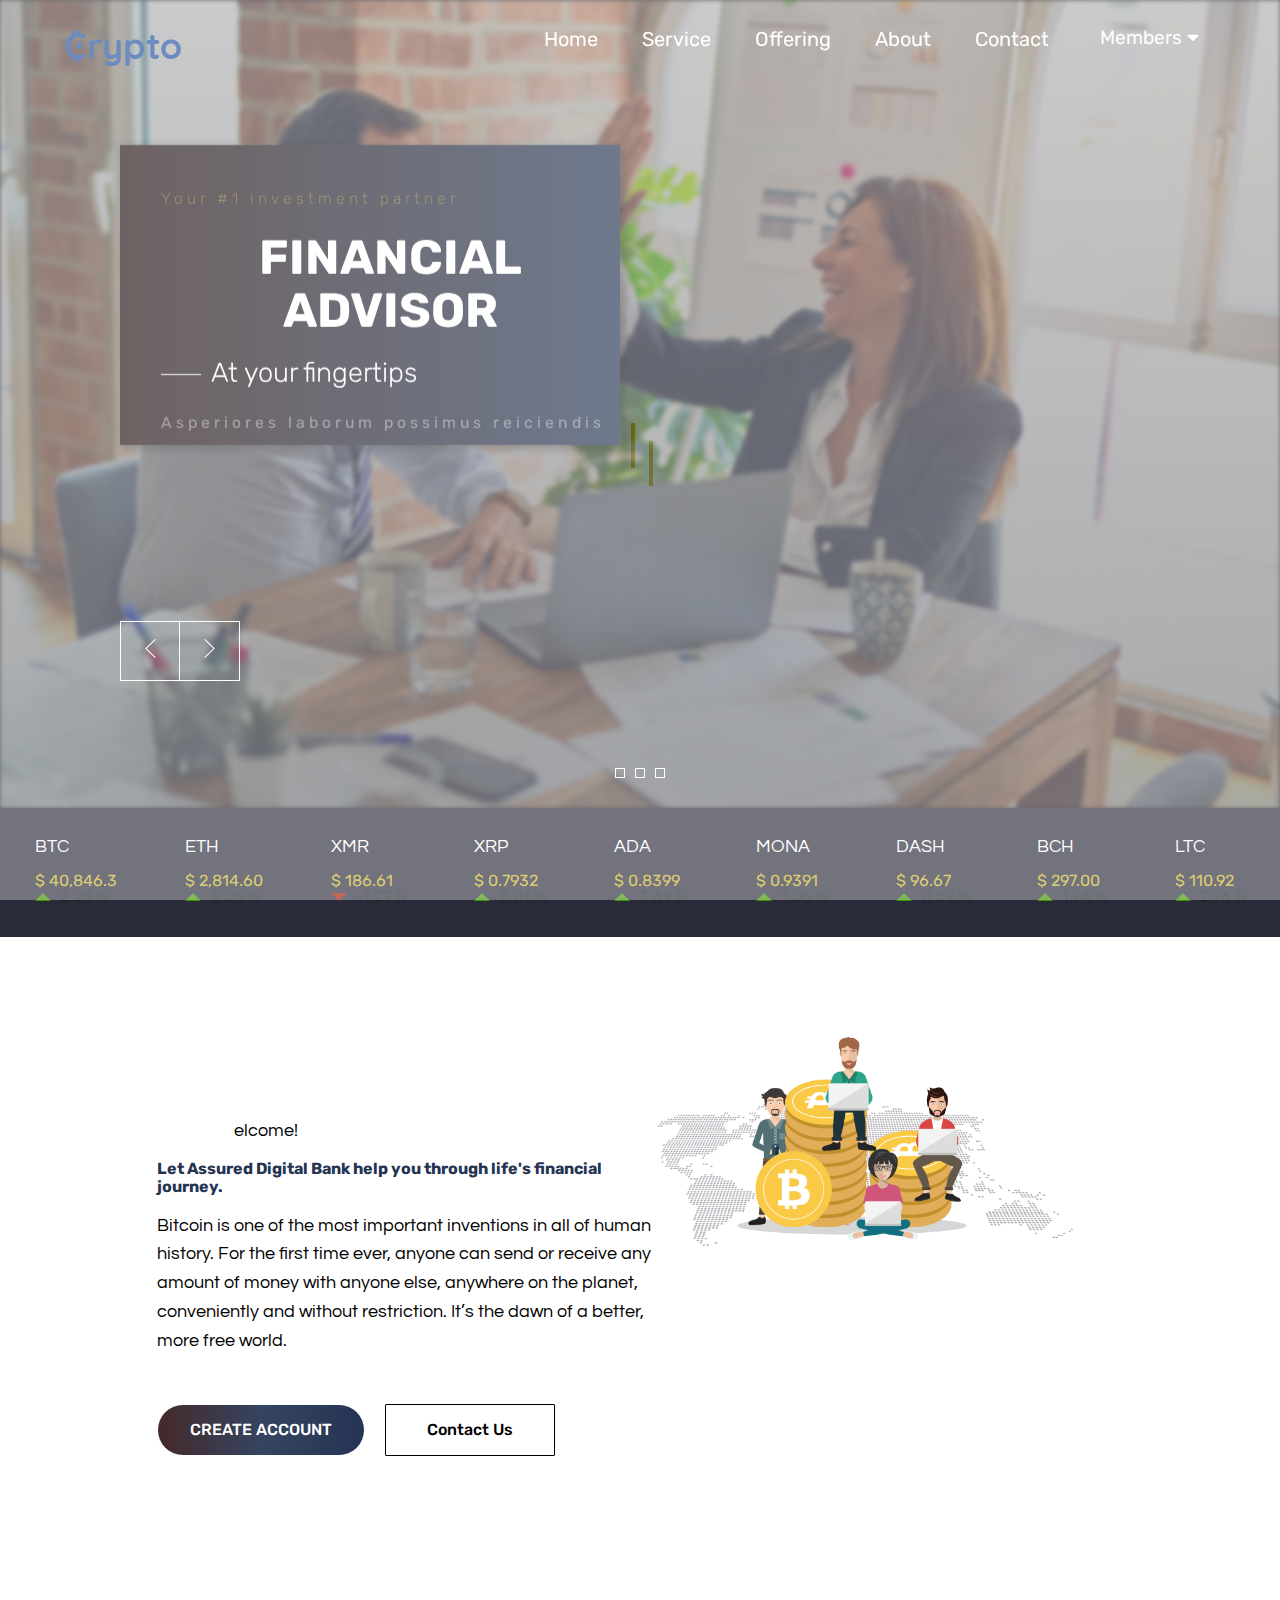
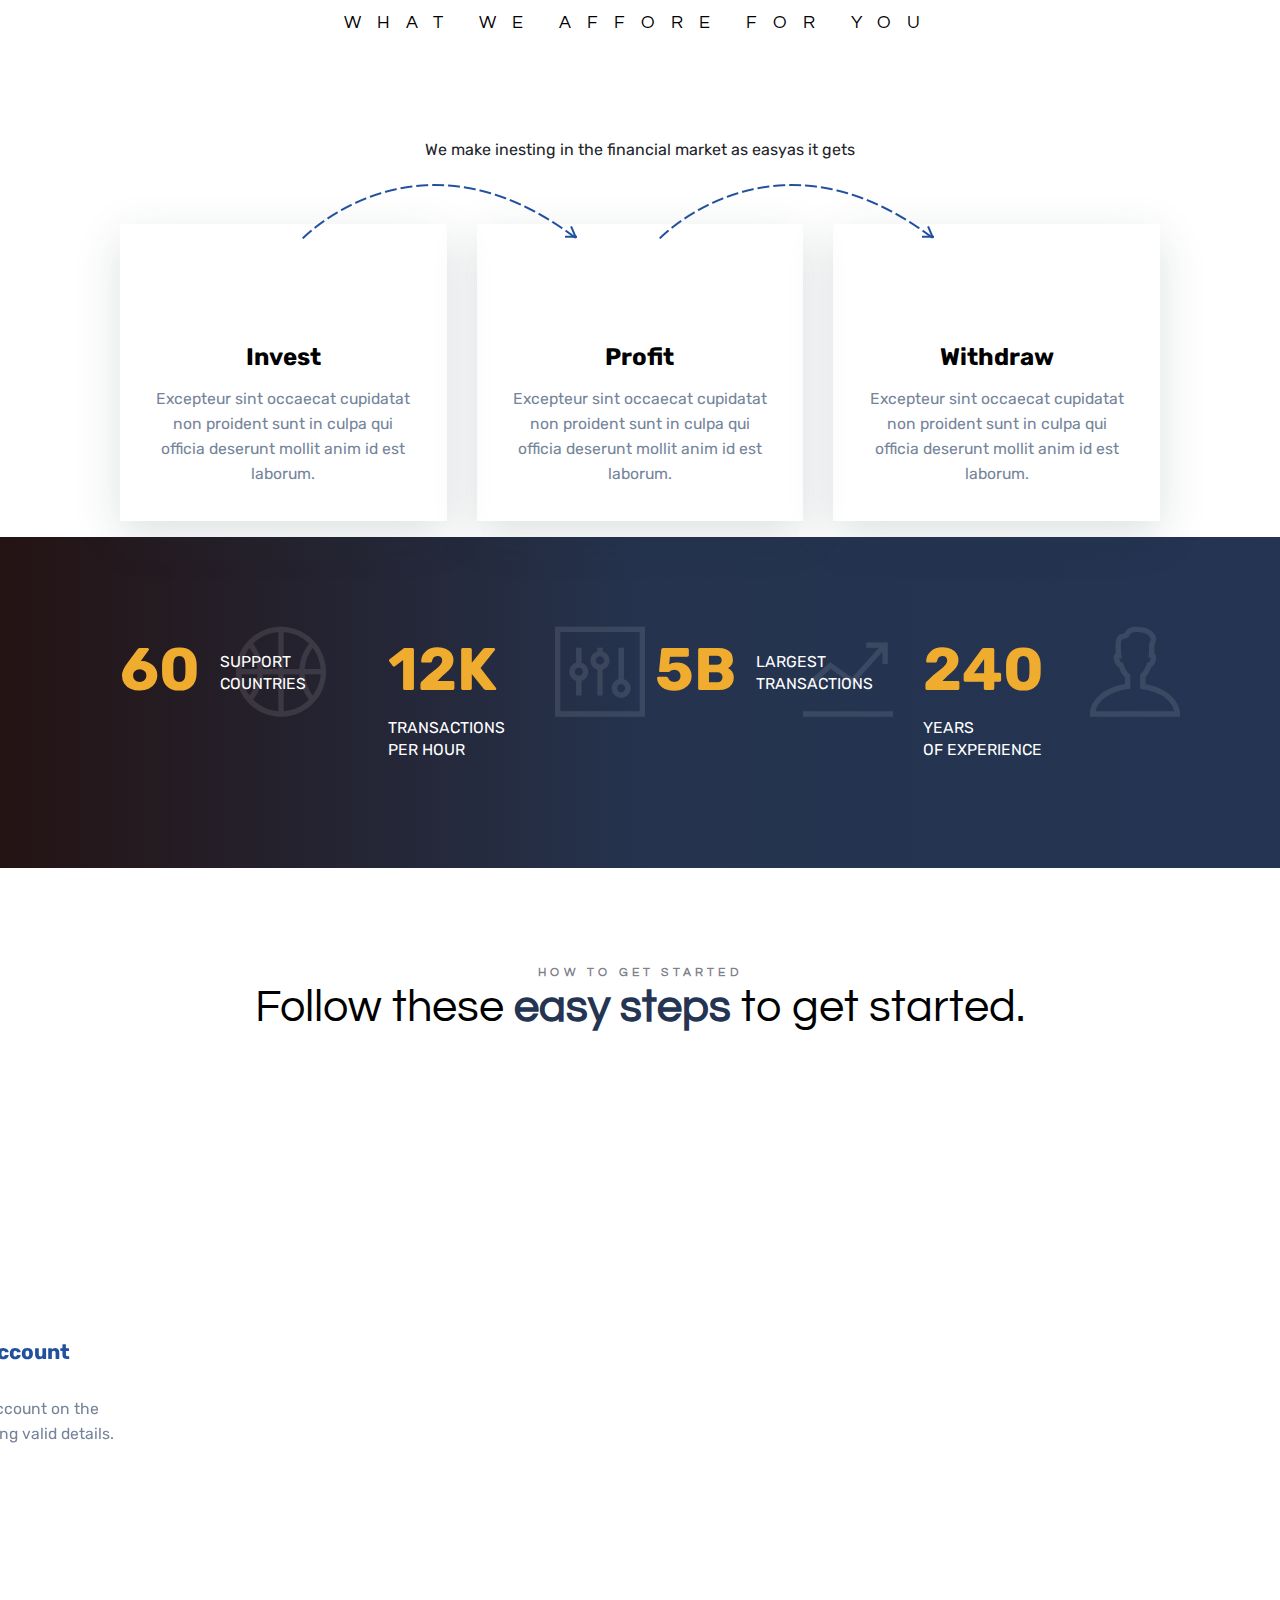
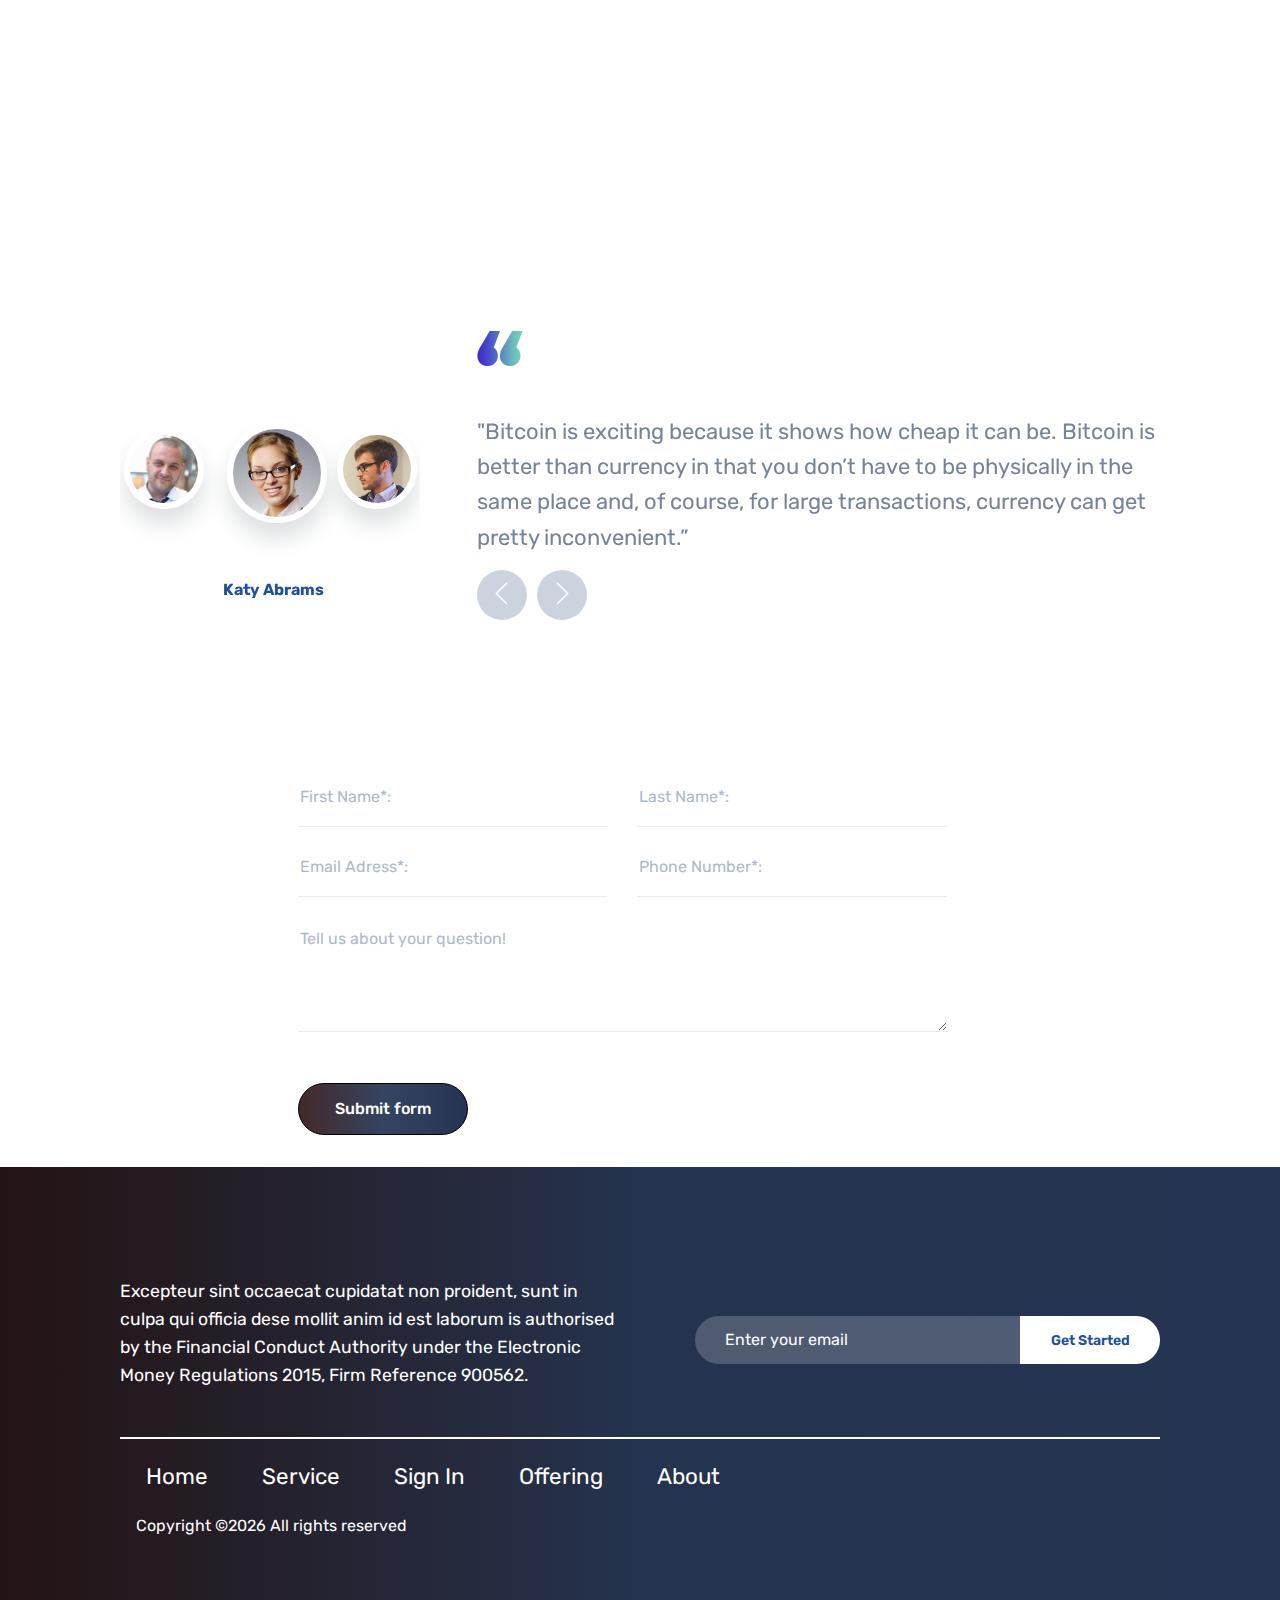
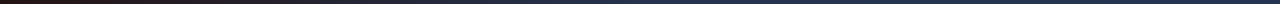
<file: bitcoin/index.html>
<!DOCTYPE html>
<html lang="en">

<head>
    <title>Cryptocurrency - Landing Page Template</title>
    <meta charset="UTF-8">
    <meta name="description" content="">
    <meta name="keywords" content="cryptocurrency,investment>
    <meta name="viewport" content="width=device-width, initial-scale=1.0">
    <!-- Favicon -->
    <link href="img/favicon.ico" rel="shortcut icon" />
    <link rel="preconnect" href="https://fonts.googleapis.com">
    <link rel="preconnect" href="https://fonts.gstatic.com" crossorigin>
    <link href="https://fonts.googleapis.com/css2?family=Rubik&display=swap" rel="stylesheet">
    <!-- Google Fonts -->
    <link rel="stylesheet" href="https://cdnjs.cloudflare.com/ajax/libs/animate.css/4.1.1/animate.min.css" />
</head>
<link href="https://fonts.googleapis.com/css?family=Lato" rel="stylesheet">

<!-- Stylesheets -->
<link rel="stylesheet" href="css/bootstrap.min.css" />
<link rel="stylesheet" href="css/font-awesome.min.css" />
<link rel="stylesheet" href="css/themify-icons.css" />
<link rel="stylesheet" href="css/animate.css" />
<link rel="stylesheet" href="css/owl.carousel.css" />
<link rel="stylesheet" href="css/style.css" />
<link rel="stylesheet" href="./css/new.css">
<link rel="stylesheet" href="./css/slider.css">
<link rel="stylesheet" href="./css/all.css">
<link rel="stylesheet" href="./css/aos.css">


<!--[if lt IE 9]>
	  <script src="https://oss.maxcdn.com/html5shiv/3.7.2/html5shiv.min.js"></script>
	  <script src="https://oss.maxcdn.com/respond/1.4.2/respond.min.js"></script>
	<![endif]-->

</head>

<body>
    <!-- Page Preloder -->

    <div id="preloder">
        <div class="page">
            <div class="item">
                <i class="loader --5"></i>
            </div>

        </div>
    </div>




    <!-- Header section -->
    <header class="header-section clearfix">
        <div class="container-fluid">
            <a href="index.html" class="site-logo ">
                <img src="img/logo.png" alt="" class="animate__animated animate__pulse">
            </a>
            <div class="responsive-bar"><i class="fa fa-bars"></i></div>



            <!-- <a href="" class="site-btn">Sign Up Free</a> -->
            <nav class="main-menu">
                <ul class="menu-list">
                    <li><a href="./index.html">Home</a></li>
                    <li><a href="./service.html">Service</a></li>
                    <li><a href="./investment-plan.html">Offering</a></li>
                    <li><a href="./about.html">About</a></li>
                    <li><a href="./contact.html">Contact</a></li>
                    <!-- bitcon price -->





                    <!-- end of price -->
                    <li>
                        <div class="dropdown pt-1">
                            <button class="dropbtn pt-2">Members
                      <i class="fa fa-caret-down"></i>
                    </button>
                            <div class="dropdown-content">

                                <a href="./login.html">
                                    <button class="button"><span>Sign In </span></button>
                                </a>
                                <a href="./register.html">
                                    <button class="button"><span>Register </span></button>
                                </a>


                            </div>
                        </div>
                    </li>
                </ul>

            </nav>

        </div>
    </header>
    <!-- Header section end -->

    <!-- Hero section -->
    <div id="wrapper">
        <section class="slideshow" id="js-header">

            <div class="slideshow__slide js-slider-home-slide is-current" data-slide="1">

                <div class="slideshow__slide-background-parallax background-absolute js-parallax" data-speed="-1" data-position="top" data-target="#js-header">

                    <div class="slideshow__slide-background-load-wrap background-absolute">

                        <div class="slideshow__slide-background-load background-absolute">
                            <div class="slideshow__slide-background-wrap background-absolute">
                                <div class="slideshow__slide-background background-absolute">
                                    <div class="slideshow__slide-image-wrap background-absolute">

                                        <div class="slideshow__slide-image background-absolute blur" style="background-image: url('./img/c4.webp');">

                                        </div>
                                    </div>
                                </div>
                            </div>
                        </div>
                    </div>
                </div>
                <div class="slideshow__slide-caption">
                    <div class="slideshow__slide-caption-text">
                        <div class="container js-parallax" data-speed="2" data-position="top" data-target="#js-header">

                            <div class="text">
                                <div class="inside-text">
                                    <p style="    color: rgb(204, 180, 42);">Your #1 investment partner</p>
                                    <h3 style="margin-top: 1.3rem;">FINANCIAL ADVISOR</h3>
                                    <div style="display: flex; font-size: 2rem; padding-top: 1rem;">
                                        <p>
                                            <div style="width: 40px; height: 1px; background-color: white; margin-top: 1.3rem;"></div> <span style="margin-left: 10px;">At your fingertips</span>
                                        </p>

                                    </div>
                                    <p>Asperiores laborum possimus reiciendis
                                    </p>

                                </div>
                            </div>

                        </div>
                    </div>
                </div>
            </div>

            <div class="slideshow__slide js-slider-home-slide is-next" data-slide="2">
                <div class="slideshow__slide-background-parallax background-absolute js-parallax" data-speed="-1" data-position="top" data-target="#js-header">
                    <div class="slideshow__slide-background-load-wrap background-absolute">
                        <div class="slideshow__slide-background-load background-absolute">
                            <div class="slideshow__slide-background-wrap background-absolute">
                                <div class="slideshow__slide-background background-absolute">
                                    <div class="slideshow__slide-image-wrap background-absolute">
                                        <div class="slideshow__slide-image background-absolute blur" style="background-image: url('./img/c3.webp');"></div>
                                    </div>
                                </div>
                            </div>
                        </div>
                    </div>
                </div>
                <div class="slideshow__slide-caption">
                    <div class="slideshow__slide-caption-text">
                        <div class="container js-parallax" data-speed="2" data-position="top" data-target="#js-header">
                            <div class="text">
                                <div class="inside-text" style="margin-top: 2rem;">
                                    <h3>INVEST AND EARN</h3>
                                    <div style="display: flex; font-size: 2rem; padding-top: 1rem;">
                                        <p>
                                            <div style="width: 40px; height: 1px; background-color: white; margin-top: 1.3rem;"></div> <span>Daily on your investment</span>
                                        </p>

                                    </div>
                                    <p>From Zero to Crypto in Minutes.</p>
                                </div>

                            </div>

                        </div>
                    </div>
                </div>
            </div>

            <div class="slideshow__slide js-slider-home-slide is-prev" data-slide="3">
                <div class="slideshow__slide-background-parallax background-absolute js-parallax" data-speed="-1" data-position="top" data-target="#js-header">
                    <div class="slideshow__slide-background-load-wrap background-absolute">
                        <div class="slideshow__slide-background-load background-absolute">
                            <div class="slideshow__slide-background-wrap background-absolute">
                                <div class="slideshow__slide-background background-absolute">
                                    <div class="slideshow__slide-image-wrap background-absolute">
                                        <div class="slideshow__slide-image background-absolute blur" style="background-image: url('./img/c2.webp');"></div>
                                    </div>
                                </div>
                            </div>
                        </div>
                    </div>
                </div>

                <div class="slideshow__slide-caption">
                    <div class="slideshow__slide-caption-text">
                        <div class="container js-parallax" data-speed="2" data-position="top" data-target="#js-header">
                            <div class="text">
                                <div class="inside-text">
                                    <p style="    color: rgb(204, 180, 42);">From Zero to Crypto in Minutes.</p>
                                    <h3 style="margin-top: 1.2rem;">BIG STEP</h2>
                                        <div style="display: flex; font-size: 2rem; padding-top: 1rem;">
                                            <p>
                                                <div style="width: 40px; height: 1px; background-color: white; margin-top: 1.3rem;"></div> <span style="margin-left: 10px;">Towards true independance and financial freedom</span>
                                            </p>

                                        </div>
                                        <p>Asperiores laborum possimus reiciendis
                                        </p>

                                </div>
                            </div>

                        </div>
                    </div>
                </div>
            </div>

            <div class="c-header-home_footer">
                <div class="o-container">
                    <div class="c-header-home_controls -nomobile o-button-group">
                        <div class="js-parallax is-inview" data-speed="1" data-position="top" data-target="#js-header">
                            <button class="o-button -white -square -left js-slider-home-button js-slider-home-prev" type="button">
								<span class="o-button_label">
									<svg class="o-button_icon" role="img">
										<use xmlns:xlink="http://www.w3.org/1999/xlink" xlink:href="#arrow-prev"></use>
									</svg>
								</span>
							</button>
                            <button class="o-button -white -square js-slider-home-button js-slider-home-next" type="button">
								<span class="o-button_label">
									<svg class="o-button_icon" role="img">
										<use xmlns:xlink="http://www.w3.org/1999/xlink" xlink:href="#arrow-next"></use>
									</svg>
								</span>
							</button>
                        </div>
                    </div>
                </div>
            </div>


        </section>
        <div>
            <svg xmlns="http://www.w3.org/2000/svg" style="height: 0rem; margin-top:2rem;">
				<symbol viewBox="0 0 18 18" id="arrow-next">
					<path id="arrow-next-arrow.svg"
						d="M12.6,9L4,17.3L4.7,18l8.5-8.3l0,0L14,9l0,0l-0.7-0.7l0,0L4.7,0L4,0.7L12.6,9z" />
				</symbol>
				<symbol viewBox="0 0 18 18" id="arrow-prev">
					<path id="arrow-prev-arrow.svg"
						d="M14,0.7L13.3,0L4.7,8.3l0,0L4,9l0,0l0.7,0.7l0,0l8.5,8.3l0.7-0.7L5.4,9L14,0.7z" />
				</symbol>
			</svg>
        </div>
    </div>
    <!-- Hero section end -->

    <!-- API ICONS -->
    <div class="api-div">
        <section class="crypto-currency-wrap">
            <script type="text/javascript" async="" src="https://widgets.cryptocompare.com/serve/v2/coin/header?fsyms=BTC,ETH,XMR,XRP,ADA,MONA,DASH,BCH,LTC&amp;tsyms=USD&amp;app=assureddigitalbank.org"></script>
            <div class="ccc-widget ccc-header-v2" style="background: rgb(255, 255, 255); float: right; box-sizing: border-box; line-height: 1;">
                <div class="ccc-coin-container">
                    <div class="currencyMenuContainer">
                        <div class="currencyMenu" id="currencyMenuBTC"></div>
                        <div class="currencyMenuBox" onclick="event.stopPropagation();" id="currencyMenuBoxBTC" style="display: none;">

                            <div class="toPriceMenu" onclick="changeToSymbol('USD'); closeDropdowns()" id="priceMultiHeaderMenu_BTC_USD">$ 40,846.3</div>

                        </div>
                    </div>
                    <div class="ccc-price" style="float: left;">
                        <div class="priceTabContent priceTabContentUSD" style="display: block;">
                            <div class="priceName">BTC</div>
                            <div class="priceValue"><a rel="nofollow" href="https://www.cryptocompare.com/coins/btc/overview/usd" id="priceMultiHeader_BTC_USD">$ 40,846.3</a></div>
                            <div class="priceChange priceChangeUp" id="changePctContainer_BTC_USD">
                                <img class="priceChangeImage" id="changePctImg_BTC_USD" style="margin-right: 5px; vertical-align: middle;" src="[data-uri]">                                <span id="changePct_BTC_USD">2.20 %</span>
                            </div>
                        </div>
                    </div>
                </div>
                <div class="ccc-coin-container">
                    <div class="currencyMenuContainer">
                        <div class="currencyMenu" id="currencyMenuETH"></div>
                        <div class="currencyMenuBox" onclick="event.stopPropagation();" id="currencyMenuBoxETH" style="display: none;">

                            <div class="toPriceMenu" onclick="changeToSymbol('USD'); closeDropdowns()" id="priceMultiHeaderMenu_ETH_USD">$ 2,814.60</div>

                        </div>
                    </div>
                    <div class="ccc-price" style="float: left;">
                        <div class="priceTabContent priceTabContentUSD" style="display: block;">
                            <div class="priceName">ETH</div>
                            <div class="priceValue" style="color: #000;"><a rel="nofollow" href="https://www.cryptocompare.com/coins/eth/overview/usd" id="priceMultiHeader_ETH_USD">$ 2,814.60</a></div>
                            <div class="priceChange priceChangeUp" id="changePctContainer_ETH_USD">
                                <img class="priceChangeImage" id="changePctImg_ETH_USD" style="margin-right: 5px; vertical-align: middle;" src="[data-uri]">                                <span id="changePct_ETH_USD">5.05 %</span>
                            </div>
                        </div>
                    </div>
                </div>
                <div class="ccc-coin-container">
                    <div class="currencyMenuContainer">
                        <div class="currencyMenu" id="currencyMenuXMR"></div>
                        <div class="currencyMenuBox" onclick="event.stopPropagation();" id="currencyMenuBoxXMR" style="display: none;">

                            <div class="toPriceMenu" onclick="changeToSymbol('USD'); closeDropdowns()" id="priceMultiHeaderMenu_XMR_USD">$ 186.61</div>

                        </div>
                    </div>
                    <div class="ccc-price" style="float: left;">
                        <div class="priceTabContent priceTabContentUSD" style="display: block;">
                            <div class="priceName">XMR</div>
                            <div class="priceValue" style="color: #000;"><a rel="nofollow" href="https://www.cryptocompare.com/coins/xmr/overview/usd" id="priceMultiHeader_XMR_USD">$ 186.61</a></div>
                            <div class="priceChange priceChangeDown" id="changePctContainer_XMR_USD">
                                <img class="priceChangeImage" id="changePctImg_XMR_USD" style="margin-right: 5px; vertical-align: middle;" src="[data-uri]">                                <span id="changePct_XMR_USD">-1.27 %</span>
                            </div>
                        </div>
                    </div>
                </div>
                <div class="ccc-coin-container">
                    <div class="currencyMenuContainer">
                        <div class="currencyMenu" id="currencyMenuXRP"></div>
                        <div class="currencyMenuBox" onclick="event.stopPropagation();" id="currencyMenuBoxXRP" style="display: none;">

                            <div class="toPriceMenu" onclick="changeToSymbol('USD'); closeDropdowns()" id="priceMultiHeaderMenu_XRP_USD">$ 0.7932</div>

                        </div>
                    </div>
                    <div class="ccc-price" style="float: left;">
                        <div class="priceTabContent priceTabContentUSD" style="display: block;">
                            <div class="priceName">XRP</div>
                            <div class="priceValue" style="color: #000;"><a rel="nofollow" href="https://www.cryptocompare.com/coins/xrp/overview/usd" id="priceMultiHeader_XRP_USD">$ 0.7932</a></div>
                            <div class="priceChange priceChangeUp" id="changePctContainer_XRP_USD">
                                <img class="priceChangeImage" id="changePctImg_XRP_USD" style="margin-right: 5px; vertical-align: middle;" src="[data-uri]">                                <span id="changePct_XRP_USD">3.01 %</span>
                            </div>
                        </div>
                    </div>
                </div>
                <div class="ccc-coin-container">
                    <div class="currencyMenuContainer">
                        <div class="currencyMenu" id="currencyMenuADA"></div>
                        <div class="currencyMenuBox" onclick="event.stopPropagation();" id="currencyMenuBoxADA" style="display: none;">

                            <div class="toPriceMenu" onclick="changeToSymbol('USD'); closeDropdowns()" id="priceMultiHeaderMenu_ADA_USD">$ 0.8399</div>

                        </div>
                    </div>
                    <div class="ccc-price" style="float: left;">
                        <div class="priceTabContent priceTabContentUSD" style="display: block;">
                            <div class="priceName">ADA</div>
                            <div class="priceValue" style="color: #000;"><a rel="nofollow" href="https://www.cryptocompare.com/coins/ada/overview/usd" id="priceMultiHeader_ADA_USD">$ 0.8399</a></div>
                            <div class="priceChange priceChangeUp" id="changePctContainer_ADA_USD">
                                <img class="priceChangeImage" id="changePctImg_ADA_USD" style="margin-right: 5px; vertical-align: middle;" src="[data-uri]">                                <span id="changePct_ADA_USD">3.69 %</span>
                            </div>
                        </div>
                    </div>
                </div>
                <div class="ccc-coin-container">
                    <div class="currencyMenuContainer">
                        <div class="currencyMenu" id="currencyMenuMONA"></div>
                        <div class="currencyMenuBox" onclick="event.stopPropagation();" id="currencyMenuBoxMONA" style="display: none;">

                            <div class="toPriceMenu" onclick="changeToSymbol('USD'); closeDropdowns()" id="priceMultiHeaderMenu_MONA_USD">$ 0.9391</div>

                        </div>
                    </div>
                    <div class="ccc-price" style="float: left;">
                        <div class="priceTabContent priceTabContentUSD" style="display: block;">
                            <div class="priceName">MONA</div>
                            <div class="priceValue" style="color: #000;"><a rel="nofollow" href="https://www.cryptocompare.com/coins/mona/overview/usd" id="priceMultiHeader_MONA_USD">$ 0.9391</a></div>
                            <div class="priceChange priceChangeUp" id="changePctContainer_MONA_USD">
                                <img class="priceChangeImage" id="changePctImg_MONA_USD" style="margin-right: 5px; vertical-align: middle;" src="[data-uri]">                                <span id="changePct_MONA_USD">1.06 %</span>
                            </div>
                        </div>
                    </div>
                </div>
                <div class="ccc-coin-container">
                    <div class="currencyMenuContainer">
                        <div class="currencyMenu" id="currencyMenuDASH"></div>
                        <div class="currencyMenuBox" onclick="event.stopPropagation();" id="currencyMenuBoxDASH" style="display: none;">

                            <div class="toPriceMenu" onclick="changeToSymbol('USD'); closeDropdowns()" id="priceMultiHeaderMenu_DASH_USD">$ 96.67</div>

                        </div>
                    </div>
                    <div class="ccc-price" style="float: left;">
                        <div class="priceTabContent priceTabContentUSD" style="display: block;">
                            <div class="priceName">DASH</div>
                            <div class="priceValue" style="color: #000;"><a rel="nofollow" href="https://www.cryptocompare.com/coins/dash/overview/usd" id="priceMultiHeader_DASH_USD">$ 96.67</a></div>
                            <div class="priceChange priceChangeUp" id="changePctContainer_DASH_USD">
                                <img class="priceChangeImage" id="changePctImg_DASH_USD" style="margin-right: 5px; vertical-align: middle;" src="[data-uri]">                                <span id="changePct_DASH_USD">0.59 %</span>
                            </div>
                        </div>
                    </div>
                </div>
                <div class="ccc-coin-container">
                    <div class="currencyMenuContainer">
                        <div class="currencyMenu" id="currencyMenuBCH"></div>
                        <div class="currencyMenuBox" onclick="event.stopPropagation();" id="currencyMenuBoxBCH" style="display: none;">

                            <div class="toPriceMenu" onclick="changeToSymbol('USD'); closeDropdowns()" id="priceMultiHeaderMenu_BCH_USD">$ 297.00</div>

                        </div>
                    </div>
                    <div class="ccc-price" style="float: left;">
                        <div class="priceTabContent priceTabContentUSD" style="display: block;">
                            <div class="priceName">BCH</div>
                            <div class="priceValue" style="color: #000;"><a rel="nofollow" href="https://www.cryptocompare.com/coins/bch/overview/usd" id="priceMultiHeader_BCH_USD">$ 297.00</a></div>
                            <div class="priceChange priceChangeUp" id="changePctContainer_BCH_USD">
                                <img class="priceChangeImage" id="changePctImg_BCH_USD" style="margin-right: 5px; vertical-align: middle;" src="[data-uri]">                                <span id="changePct_BCH_USD">1.94 %</span>
                            </div>
                        </div>
                    </div>
                </div>
                <div class="ccc-coin-container">
                    <div class="currencyMenuContainer">
                        <div class="currencyMenu" id="currencyMenuLTC"></div>
                        <div class="currencyMenuBox" onclick="event.stopPropagation();" id="currencyMenuBoxLTC" style="display: none;">

                            <div class="toPriceMenu" onclick="changeToSymbol('USD'); closeDropdowns()" id="priceMultiHeaderMenu_LTC_USD">$ 110.92</div>

                        </div>
                    </div>
                    <div class="ccc-price" style="float: left;">
                        <div class="priceTabContent priceTabContentUSD" style="display: block;">
                            <div class="priceName">LTC</div>
                            <div class="priceValue" style="color: #000;"><a rel="nofollow" href="https://www.cryptocompare.com/coins/ltc/overview/usd" id="priceMultiHeader_LTC_USD">$ 110.92</a></div>
                            <div class="priceChange priceChangeUp" id="changePctContainer_LTC_USD">
                                <img class="priceChangeImage" id="changePctImg_LTC_USD" style="margin-right: 5px; vertical-align: middle;" src="[data-uri]">                                <span id="changePct_LTC_USD">2.96 %</span>
                            </div>
                        </div>
                    </div>
                </div>
            </div>
        </section>
    </div>
    <!-- API ICON -->

    <!-- About section -->
    <section class="about-section spad">
        <div class="container ">
            <div class="row justify-content-center">
                <div class="col-lg-6 home-about about-text">
                    <div class="f" style="display: flex;">
                        <h1 style="font-size: 7rem;" data-aos="zoom-in">W</h1>
                        <p style="margin-top: 5rem; margin-left: -1rem; color: black;">elcome!</p>
                    </div>

                    <h4> Let Assured Digital Bank help you through life's financial journey.</h4>
                    <p>Bitcoin is one of the most important inventions in all of human history. For the first time ever, anyone can send or receive any amount of money with anyone else, anywhere on the planet, conveniently and without restriction. It’s the
                        dawn of a better, more free world.</p>

                    <a href="" class="site-btn sb-gradients  mt-5">CREATE ACCOUNT</a>
                    <a href="./contact.html" class="site-btn sb-gradients  mt-6" style="margin-left: 1rem;">Contact Us</a>
                </div>

                <div class="about-img  col-lg-5  " style="margin-left: 1rem;">
                    <img src="img/about-img.png" alt="">
                </div>

            </div>
    </section>
    <!-- About section end -->

    <!-- Process section -->
    <section class="process-section">
        <div class="container">
            <div class="invest-top-text">
                <span class="invest-span">WHAT WE AFFORE FOR YOU</span>
                <p data-aos="flip-down"><span>No idea</span> <mark style="color: rgb(36, 52, 82); background-color: transparent;">what's</mark> <span> going on?</span></p>
                <article>We make inesting in the financial market as easyas it gets</article>
            </div>
            <div class="row">
                <div class="col-md-4 process">
                    <div class="process-step">
                        <figure class="process-icon">

                            <i class="fab fa-bitcoin" data-aos="zoom-in" data-aos-delay="100"></i>
                        </figure>
                        <h4>Invest</h4>
                        <p>Excepteur sint occaecat cupidatat non proident sunt in culpa qui officia deserunt mollit anim id est laborum. </p>
                    </div>
                </div>
                <div class="col-md-4 process">
                    <div class="process-step">
                        <figure class="process-icon">

                            <i class="fas fa-coins" data-aos="zoom-in" data-aos-delay="200"></i>
                        </figure>
                        <h4>Profit</h4>
                        <p>Excepteur sint occaecat cupidatat non proident sunt in culpa qui officia deserunt mollit anim id est laborum. </p>
                    </div>
                </div>
                <div class="col-md-4 process">
                    <div class="process-step">
                        <figure class="process-icon">

                            <i class="fas fa-wallet" data-aos="zoom-in" data-aos-delay="300"></i>
                        </figure>
                        <h4>Withdraw</h4>
                        <p>Excepteur sint occaecat cupidatat non proident sunt in culpa qui officia deserunt mollit anim id est laborum. </p>
                    </div>
                </div>
            </div>
        </div>
    </section>

    <!-- Process section end -->

    <!-- Fact section -->
    <section class="fact-section gradient-bgg spad">
        <div class="container">
            <div class="row justify-content-center ">
                <div class="col-sm-6 col-md-6 col-lg-3">
                    <div class="fact">
                        <h2>60</h2>
                        <p>Support <br> Countries</p>
                        <i class="ti-basketball"></i>
                    </div>
                </div>
                <div class="col-sm-6 col-md-6 col-lg-3">
                    <div class="fact">
                        <h2>12K</h2>
                        <p>Transactions <br> per hour</p>
                        <i class="ti-panel"></i>
                    </div>
                </div>
                <div class="col-sm-6 col-md-6 col-lg-3">
                    <div class="fact">
                        <h2>5B</h2>
                        <p>Largest <br> Transactions</p>
                        <i class="ti-stats-up"></i>
                    </div>
                </div>
                <div class="col-sm-6 col-md-6 col-lg-3">
                    <div class="fact">
                        <h2>240</h2>
                        <p>Years <br> of Experience</p>
                        <i class="ti-user"></i>
                    </div>
                </div>
            </div>
        </div>
    </section>
    <!-- Fact section end -->

    <!-- get started -->
    <div class="container">
        <div class="plan">
            <div class="plan-text">
                <h5>HOW TO GET STARTED</h5>
                <h1 style="color: black;">Follow these <strong style="color: rgb(36, 52, 82);" class="animate__animated animate__fadeInDown">easy steps</strong> to get started.</h1>
            </div>

            <div class="">
                <div class="row justify-content-center">
                    <div class="col-xl-4 col-lg-4 col-md-6">
                        <div class=" text-center mb-30" data-aos="slide-right">
                            <div class="list-steps__item ">
                                <div class="item-counter">01</div>
                                <div class="list-steps__item-divider"></div>
                                <div class="list-steps__item-main">
                                    <h2>Create a Free Account</h2>
                                    <p>
                                        Join by creating a free account on the registration section providing valid details.
                                    </p>
                                </div>
                            </div>
                        </div>
                    </div>
                    <div class="col-xl-4 col-lg-4 col-md-6">
                        <div class=" text-center mb-30" data-aos="zoom-in">
                            <div class="list-steps__item">
                                <div class="item2-counter">02</div>
                                <div class="list-steps__item-divider"></div>
                                <div class="list-steps__item-main">
                                    <h2>Verify Account</h2>
                                    <p>
                                        Details provided during registration gets verify and account is ready to be funded.
                                    </p>
                                </div>
                            </div>
                        </div>
                    </div>
                    <div class="col-xl-4 col-lg-4 col-md-6">
                        <div class="text-center mb-30" data-aos="zoom-in">
                            <div class="list-steps__item">
                                <div class="item3-counter">03</div>
                                <div class="list-steps__item-divider"></div>
                                <div class="list-steps__item-main">
                                    <h2>Fund &amp; Earn</h2>
                                    <p>Once funding is successful, trading starts automatically on the account and profits are recorded.
                                    </p>
                                </div>
                            </div>
                        </div>
                    </div>

                </div>
            </div>
        </div>

    </div>
    <!-- end of get started -->

    <div class=" container-fluid sitback-img" style="background-image:url(./img/download.jpg)">
        <div class="row">
            <div class="investtop-text col-md-7">
                <p><span>Get Full</span> access <span> to out platform</span></p>
                <div class="sometext">
                    <p style="font-size: 1rem;">We offers only four investment plan, so you will have no trouble choosing. the fact that the company is involved in cloud crypto mining, the main and only currency we operate is Bitcoin
                    </p>
                </div>
            </div>
            <div class="sit-link col-md-4">
                <a href="">
                    <button class=" service-btn  sb-gradients mt-4" id="service-btn" style="color:white; margin-left: 1rem;border:2px solid  white;">REGISTER</button>

                </a>
            </div>
        </div>





    </div>


    <!-- Review section -->
    <section class="review-section spad">
        <div class="container">
            <p style="display: flex;">
                <h1 style="color: rgb(36, 52, 82);" data-aos="zoom-out-left">What <mark style="font-size:2rem; font-weight:lighter; background-color:white;">People Say</mark></h1>
            </p>
            <div class="row">
                <div class="col-lg-8 push-8">
                    <img src="img/quote.png" alt="" class="quote mb-5">
                    <div class="review-text-slider owl-carousel">
                        <div class="review-text">
                            <p>"Bitcoin is exciting because it shows how cheap it can be. Bitcoin is better than currency in that you don’t have to be physically in the same place and, of course, for large transactions, currency can get pretty inconvenient.”</p>
                        </div>
                        <div class="review-text">
                            <p>"Bitcoin is exciting because it shows how cheap it can be. Bitcoin is better than currency in that you don’t have to be physically in the same place and, of course, for large transactions, currency can get pretty inconvenient.”</p>
                        </div>
                        <div class="review-text">
                            <p>"Bitcoin is exciting because it shows how cheap it can be. Bitcoin is better than currency in that you don’t have to be physically in the same place and, of course, for large transactions, currency can get pretty inconvenient.”</p>
                        </div>
                    </div>
                </div>
                <div class="col-lg-4 pr-0 pull-3">
                    <div class="review-meta-slider owl-carousel pt-5">
                        <div class="author-meta">
                            <div class="author-avatar set-bg" data-setbg="img/review/1.jpg"></div>
                            <div class="author-name">
                                <h4>Aaron Ballance</h4>

                            </div>
                        </div>
                        <div class="author-meta">
                            <div class="author-avatar set-bg" data-setbg="img/review/2.jpg"></div>
                            <div class="author-name">
                                <h4>Jackson Nash</h4>

                            </div>
                        </div>
                        <div class="author-meta">
                            <div class="author-avatar set-bg" data-setbg="img/review/3.jpg"></div>
                            <div class="author-name">
                                <h4>Katy Abrams</h4>

                            </div>
                        </div>
                    </div>
                </div>
            </div>
        </div>
    </section>
    <!-- Review section end -->



    <!-- Contact section -->
    <section class="contact-page">
        <div class="container">
            <div class="row justify-content-center">

                <div class="col-lg-8">
                    <h3 style="font-size: 2rem; color: rgb(36, 52, 82);" data-aos="slide-right">Get in Touch</h3>
                    <form class="contact-form" style="margin-top: 2rem;">
                        <div class="row">
                            <div class="col-md-6">
                                <div class="form-group">
                                    <input class="check-form" type="text" placeholder="First Name*:">
                                    <span><i class="ti-check"></i></span>
                                </div>
                            </div>
                            <div class="col-md-6">
                                <div class="form-group">
                                    <input class="check-form" type="text" placeholder="Last Name*:">
                                    <span><i class="ti-check"></i></span>
                                </div>
                            </div>
                            <div class="col-md-6">
                                <div class="form-group">
                                    <input class="check-form" type="text" placeholder="Email Adress*:">
                                    <span><i class="ti-check"></i></span>
                                </div>
                            </div>
                            <div class="col-md-6">
                                <div class="form-group">
                                    <input class="check-form" type="text" placeholder="Phone Number*:">
                                    <span><i class="ti-check"></i></span>
                                </div>
                            </div>
                            <div class="col-md-12">
                                <div class="form-group">
                                    <textarea placeholder="Tell us about your question!"></textarea>
                                </div>


                                <button class="site-btn sb-gradients mt-4">Submit form</button>
                            </div>
                        </div>
                    </form>
                </div>

            </div>
        </div>
    </section>
    <!-- Contact section end -->

    <!-- Footer-->
    <section class="newsletter-section spad" style="margin-top: 2rem;background: -webkit-linear-gradient(right, rgb(36, 52, 82), rgb(37, 51, 78), rgb(36, 19, 19));">
        <div class="container text-white">
            <div class="row">
                <div class="col-md-12 col-lg-6 footer-widget">
                    <a href="./index.html">
                        <img src="img/logo.png" class="mb-4" alt="" data-aos="flip-down">
                    </a>

                    <p>Excepteur sint occaecat cupidatat non proident, sunt in culpa qui officia dese mollit anim id est laborum is authorised by the Financial Conduct Authority under the Electronic Money Regulations 2015, Firm Reference 900562.</p>

                </div>
                <div class="col-lg-6 newsletter-text">
                    <h2 data-aos="flip-down">Subscribe to our Newsletter</h2>
                    <form class="newsletter-form">
                        <input type="text" placeholder="Enter your email">
                        <button>Get Started</button>
                    </form>
                </div>

            </div>
            <div class="bottom-footer">
                <ul class="footer-list">
                    <li><a href="./index.html">Home</a></li>
                    <li><a href="./service.html">Service</a></li>
                    <li><a href="./login.html">Sign In</a></li>
                    <li><a href="./investment-plan.html">Offering</a></li>
                    <li><a href="./about.html">About</a></li>

                </ul>
                <span><!-- Link back to Colorlib can't be removed. Template is licensed under CC BY 3.0. -->
            Copyright &copy;<script>document.write(new Date().getFullYear());</script> All rights reserved
<!-- Link back to Colorlib can't be removed. Template is licensed under CC BY 3.0. --></span>

            </div>
        </div>
    </section>

    <!--====== Javascripts & Jquery ======-->
    <script src="js/jquery-3.2.1.min.js"></script>
    <script src="js/owl.carousel.min.js"></script>
    <script src="js/main.js"></script>
    <script src="./js/slider.js"></script>
    <script src="./js/aos.js"></script>
</body>
<script type="text/javascript">
    AOS.init({
        offset: 200,
        duration: 1000,
    });
</script>

</html>
</file>
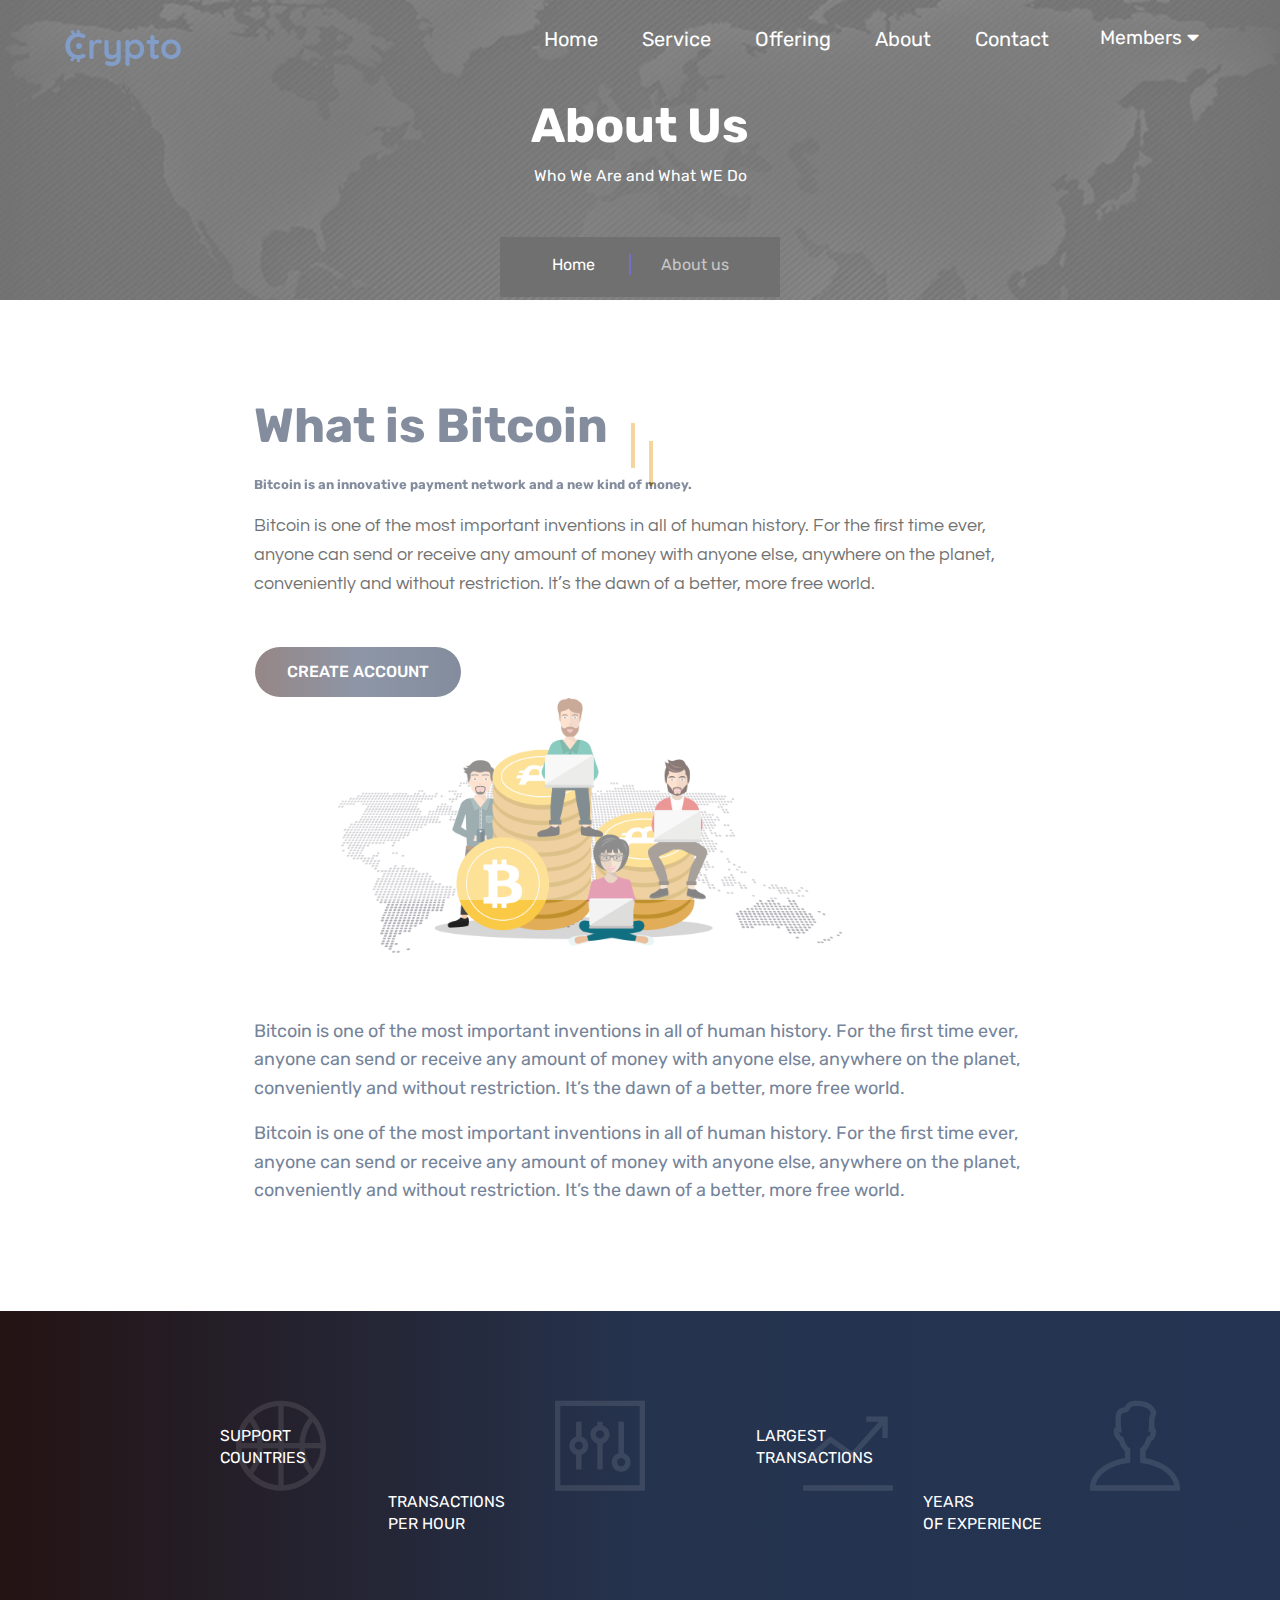
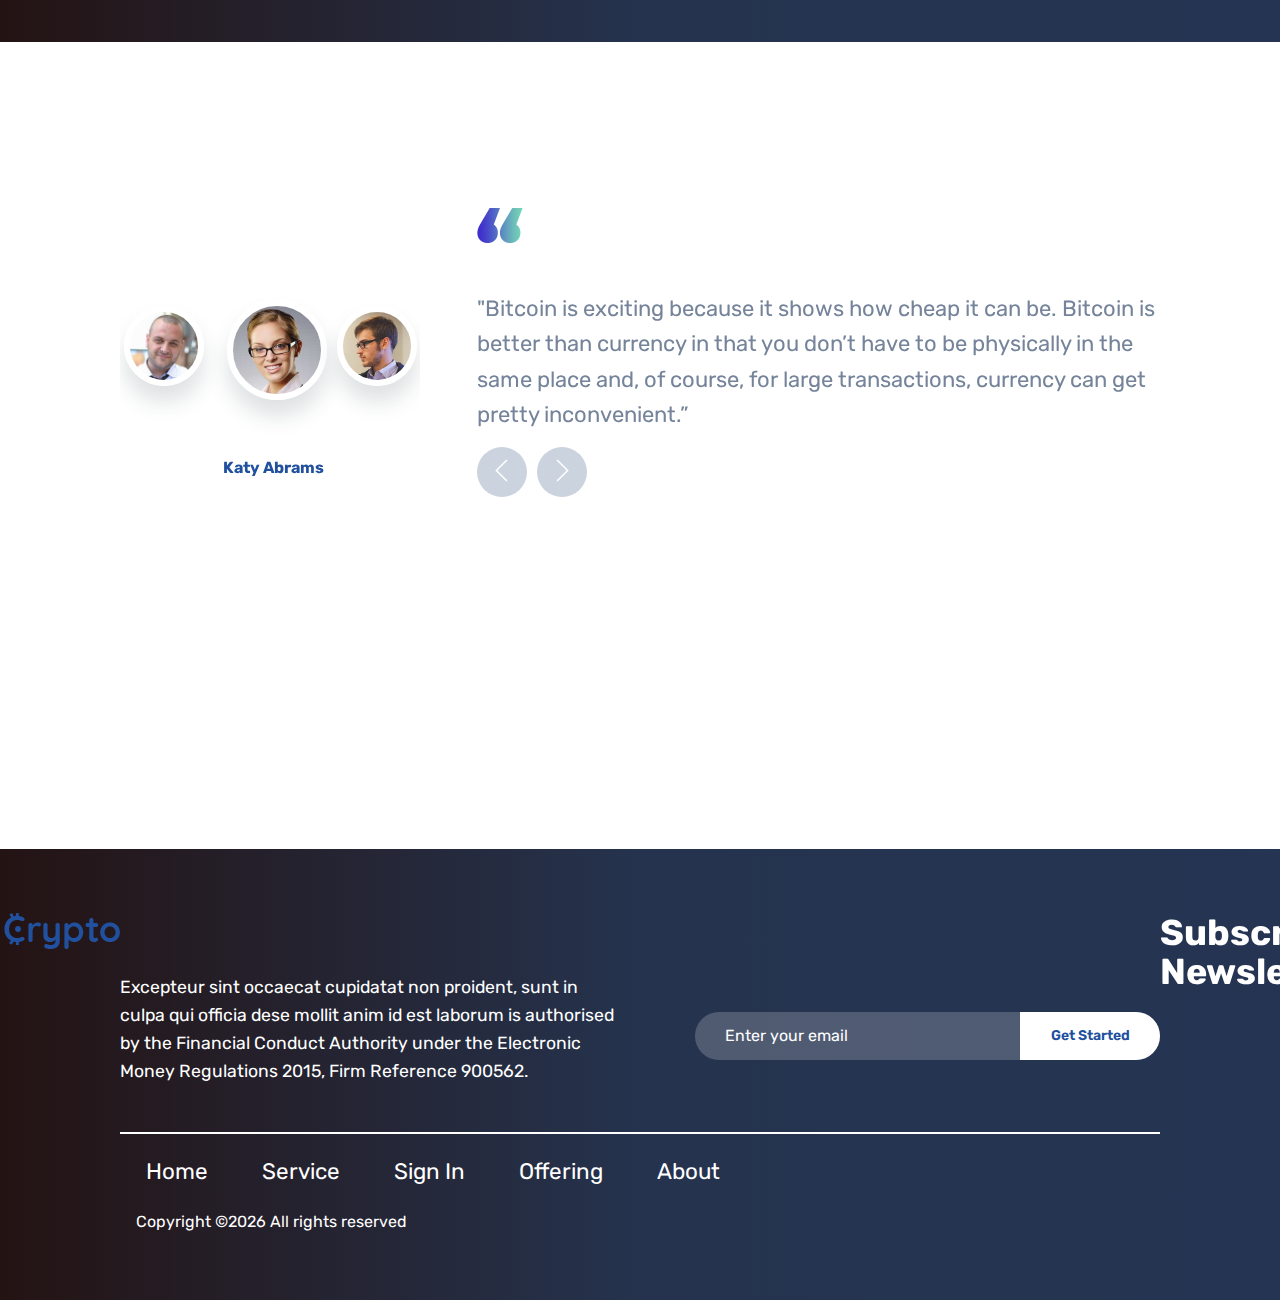
<file: bitcoin/about.html>
<!DOCTYPE html>
<html lang="en">

<head>
    <title>Cryptocurrency - Landing Page Template</title>
    <meta charset="UTF-8">
    <meta name="description" content="Cryptocurrency Landing Page Template">
    <meta name="keywords" content="cryptocurrency, unica, creative, html">
    <meta name="viewport" content="width=device-width, initial-scale=1.0">
    <!-- Favicon -->
    <link href="img/favicon.ico" rel="shortcut icon" />
    <link rel="preconnect" href="https://fonts.googleapis.com">
    <link rel="preconnect" href="https://fonts.gstatic.com" crossorigin>
    <link href="https://fonts.googleapis.com/css2?family=DM+Sans&display=swap" rel="stylesheet">
    <!-- Google Fonts -->
    <link href="https://fonts.googleapis.com/css?family=Lato" rel="stylesheet">

    <!-- Stylesheets -->
    <link rel="stylesheet" href="css/bootstrap.min.css" />
    <link rel="stylesheet" href="css/font-awesome.min.css" />
    <link rel="stylesheet" href="css/themify-icons.css" />

    <link rel="stylesheet" href="css/owl.carousel.css" />
    <link rel="stylesheet" href="css/style.css" />
    <link rel="stylesheet" href="./css/new.css">
    <link rel="stylesheet" href="./css/slider.css">
    <link rel="stylesheet" href="./css/all.css">
    <link rel="stylesheet" href="./css/aos.css">


    <!--[if lt IE 9]>
	  <script src="https://oss.maxcdn.com/html5shiv/3.7.2/html5shiv.min.js"></script>
	  <script src="https://oss.maxcdn.com/respond/1.4.2/respond.min.js"></script>
	<![endif]-->

</head>

<body>
    <!-- Page Preloder -->
    <div id="preloder">
        <div class="page">
            <div class="item">
                <i class="loader --5"></i>
            </div>

        </div>
    </div>

    <!-- Header section -->
    <header class="header-section clearfix">
        <div class="container-fluid">
            <a href="index.html" class="site-logo">
                <img src="img/logo.png" alt="">
            </a>
            <div class="responsive-bar"><i class="fa fa-bars"></i></div>


            <!-- <a href="" class="site-btn">Sign Up Free</a> -->
            <nav class="main-menu">
                <ul class="menu-list">
                    <li><a href="./index.html">Home</a></li>
                    <li><a href="./service.html">Service</a></li>
                    <li><a href="./investment-plan.html">Offering</a></li>
                    <li><a href="./about.html">About</a></li>
                    <li><a href="./contact.html">Contact</a></li>
                    <!-- bitcon price -->



                    <!-- end of price -->
                    <li>
                        <div class="dropdown pt-1 ">
                            <button class="dropbtn pt-2">Members
                      <i class="fa fa-caret-down"></i>
                    </button>
                            <div class="dropdown-content">

                                <a href="./login.html">
                                    <button class="button"><span>Sign In </span></button>
                                </a>
                                <a href="./register.html">
                                    <button class="button"><span>Register </span></button>
                                </a>


                            </div>
                        </div>
                    </li>
                </ul>

            </nav>

        </div>
    </header>
    <!-- Header section end -->

    <!-- Page info section -->
    <section class="page-info-section" style="background-image: url('./img/home-header-background.jpg');">
        <div class="container">
            <div class="contact-text2">
                <div class="site-berad">
                    <h2 data-aos="fade-up">About Us</h2>
                    <p>Who We Are and What WE Do</p>
                </div>

                <div class="site-beradcamb2">
                    <div class="top-contact">
                        <a href="./index.html">Home</a>
                        <span class="div"></span>
                        <span> About us</span>
                    </div>

                </div>

            </div>
        </div>


    </section>
    <!-- Page info end -->



    <!-- About section -->
    <section class="about-section spad">
        <div class="container ">
            <div class="row justify-content-center">
                <div class="col-lg-9 home-about about-text">
                    <h2 style="color: rgb(36, 52, 82);" data-aos="flip-down">What is Bitcoin</h2>
                    <h5 style="color: rgb(36, 52, 82);" data-aos="flip-down">Bitcoin is an innovative payment network and a new kind of money.</h5>
                    <p>Bitcoin is one of the most important inventions in all of human history. For the first time ever, anyone can send or receive any amount of money with anyone else, anywhere on the planet, conveniently and without restriction. It’s the
                        dawn of a better, more free world.</p>

                    <a href="" class="site-btn sb-gradients  mt-5">CREATE ACCOUNT</a>
                </div>

                <div class="about-img col-lg-6">
                    <img src="img/about-img.png" alt="">
                </div>

                <div class="col-lg-9 about-text pt-5">

                    <p>Bitcoin is one of the most important inventions in all of human history. For the first time ever, anyone can send or receive any amount of money with anyone else, anywhere on the planet, conveniently and without restriction. It’s the
                        dawn of a better, more free world.</p>

                    <p>Bitcoin is one of the most important inventions in all of human history. For the first time ever, anyone can send or receive any amount of money with anyone else, anywhere on the planet, conveniently and without restriction. It’s the
                        dawn of a better, more free world.</p>

                </div>
            </div>


        </div>
    </section>
    <!-- About section end -->
    <!-- Fact section -->
    <section class="fact-section gradient-bgg spad">
        <div class="container">
            <div class="row justify-content-center ">
                <div class="col-sm-6 col-md-6 col-lg-3">
                    <div class="fact">
                        <h2 data-aos="zoom-in">60</h2>
                        <p>Support <br> Countries</p>
                        <i class="ti-basketball"></i>
                    </div>
                </div>
                <div class="col-sm-6 col-md-6 col-lg-3">
                    <div class="fact">
                        <h2 data-aos="zoom-in">12K</h2>
                        <p>Transactions <br> per hour</p>
                        <i class="ti-panel"></i>
                    </div>
                </div>
                <div class="col-sm-6 col-md-6 col-lg-3">
                    <div class="fact">
                        <h2 data-aos="zoom-in">5B</h2>
                        <p>Largest <br> Transactions</p>
                        <i class="ti-stats-up"></i>
                    </div>
                </div>
                <div class="col-sm-6 col-md-6 col-lg-3">
                    <div class="fact">
                        <h2 data-aos="zoom-in">240</h2>
                        <p>Years <br> of Experience</p>
                        <i class="ti-user"></i>
                    </div>
                </div>
            </div>
        </div>
    </section>
    <!-- Fact section end -->




    <!-- Review section -->
    <section class="review-section spad">
        <div class="container">
            <p style="display: flex;">
                <h1 style="color: rgb(36, 52, 82);" data-aos="fade-up">What <mark style="font-size:2rem; font-weight:lighter; background-color:white;">People Say</mark></h1>
            </p>
            <div class="row">
                <div class="col-lg-8 push-8">
                    <img src="img/quote.png" alt="" class="quote mb-5">
                    <div class="review-text-slider owl-carousel">
                        <div class="review-text">
                            <p>"Bitcoin is exciting because it shows how cheap it can be. Bitcoin is better than currency in that you don’t have to be physically in the same place and, of course, for large transactions, currency can get pretty inconvenient.”</p>
                        </div>
                        <div class="review-text">
                            <p>"Bitcoin is exciting because it shows how cheap it can be. Bitcoin is better than currency in that you don’t have to be physically in the same place and, of course, for large transactions, currency can get pretty inconvenient.”</p>
                        </div>
                        <div class="review-text">
                            <p>"Bitcoin is exciting because it shows how cheap it can be. Bitcoin is better than currency in that you don’t have to be physically in the same place and, of course, for large transactions, currency can get pretty inconvenient.”</p>
                        </div>
                    </div>
                </div>
                <div class="col-lg-4 pr-0 pull-3">
                    <div class="review-meta-slider owl-carousel pt-5">
                        <div class="author-meta">
                            <div class="author-avatar set-bg" data-setbg="img/review/1.jpg"></div>
                            <div class="author-name">
                                <h4>Aaron Ballance</h4>

                            </div>
                        </div>
                        <div class="author-meta">
                            <div class="author-avatar set-bg" data-setbg="img/review/2.jpg"></div>
                            <div class="author-name">
                                <h4>Jackson Nash</h4>

                            </div>
                        </div>
                        <div class="author-meta">
                            <div class="author-avatar set-bg" data-setbg="img/review/3.jpg"></div>
                            <div class="author-name">
                                <h4>Katy Abrams</h4>

                            </div>
                        </div>
                    </div>
                </div>
            </div>
        </div>
    </section>
    <!-- Review section end -->

    <div class=" container-fluid sitback-img" style="background-image:url(./img/download.jpg)">
        <div class="row">
            <div class="investtop-text col-md-7">
                <p><span>Get Full</span> access <span> to out platform</span></p>
                <div class="sometext">
                    <p style="font-size: 1rem;">We offers only four investment plan, so you will have no trouble choosing. the fact that the company is involved in cloud crypto mining, the main and only currency we operate is Bitcoin
                    </p>
                </div>
            </div>
            <div class="sit-link col-md-4">
                <a href="">
                    <button class=" service-btn  sb-gradients mt-4" id="service-btn" style="color:white; margin-left: 1rem;border:2px solid  white;">REGISTER</button>

                </a>
            </div>
        </div>





    </div>
    <!-- Newsletter section / Footer-->
    <section class="newsletter-section gradient-bgG" style="background: -webkit-linear-gradient(right, rgb(36, 52, 82), rgb(37, 51, 78), rgb(36, 19, 19)); padding-top: 4rem;">
        <div class="container text-white">
            <div class="row">
                <div class="col-md-12 col-lg-6 footer-widget">
                    <a href="./index.html">
                        <img src="img/logo.png" class="mb-4" alt="" data-aos="slide-right">
                    </a>

                    <p>Excepteur sint occaecat cupidatat non proident, sunt in culpa qui officia dese mollit anim id est laborum is authorised by the Financial Conduct Authority under the Electronic Money Regulations 2015, Firm Reference 900562.</p>

                </div>
                <div class="col-lg-6 newsletter-text">
                    <h2 data-aos="slide-left">Subscribe to our Newsletter</h2>
                    <form class="newsletter-form">
                        <input type="text" placeholder="Enter your email">
                        <button>Get Started</button>
                    </form>
                </div>

            </div>
            <div class="bottom-footer">
                <ul class="footer-list">
                    <li><a href="./index.html">Home</a></li>
                    <li><a href="./service.html">Service</a></li>
                    <li><a href="./login.html">Sign In</a></li>
                    <li><a href="./investment-plan.html">Offering</a></li>
                    <li><a href="./about.html">About</a></li>

                </ul>
                <span><!-- Link back to Colorlib can't be removed. Template is licensed under CC BY 3.0. -->
				Copyright &copy;<script>document.write(new Date().getFullYear());</script> All rights reserved
<!-- Link back to Colorlib can't be removed. Template is licensed under CC BY 3.0. --></span>

            </div>
        </div>
    </section>


    <!--====== Javascripts & Jquery ======-->
    <script src="js/jquery-3.2.1.min.js"></script>
    <script src="js/owl.carousel.min.js"></script>
    <script src="js/main.js"></script>
    <script src="./js/slider.js"></script>
    <script src="./js/aos.js"></script>
    <script type="text/javascript">
        AOS.init({
            offset: 200,
            duration: 1000,
        });
    </script>

</body>

</html>
</file>
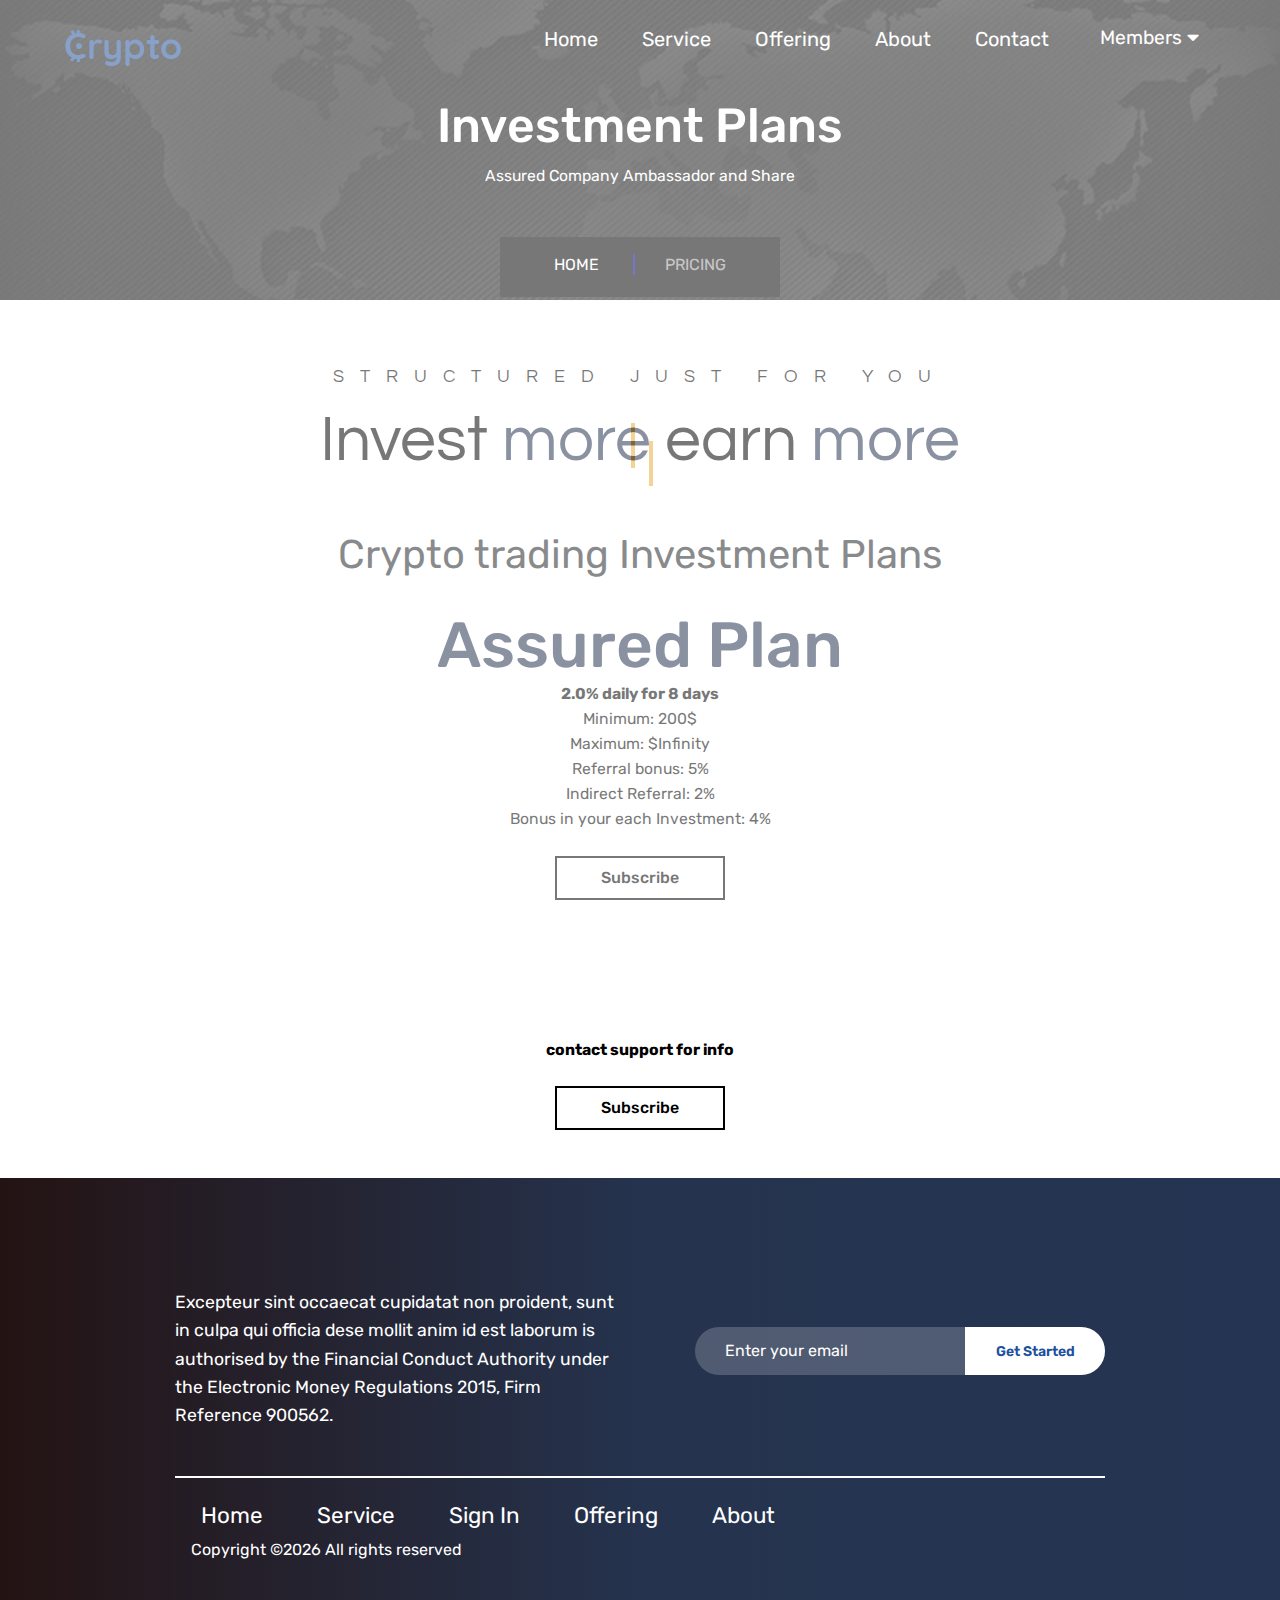
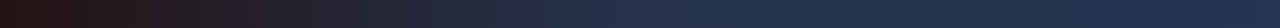
<file: bitcoin/investment-plan.html>
<!DOCTYPE html>
<html lang="en">

<head>
    <title>Cryptocurrency - Landing Page Template</title>
    <meta charset="UTF-8">
    <meta name="description" content="Cryptocurrency Landing Page Template">
    <meta name="keywords" content="cryptocurrency, unica, creative, html">
    <meta name="viewport" content="width=device-width, initial-scale=1.0">
    <!-- Favicon -->
    <link href="img/favicon.ico" rel="shortcut icon" />
    <link rel="preconnect" href="https://fonts.googleapis.com">
    <link rel="preconnect" href="https://fonts.gstatic.com" crossorigin>
    <link rel="stylesheet" href="https://cdnjs.cloudflare.com/ajax/libs/animate.css/4.1.1/animate.min.css" />
    <link href="https://fonts.googleapis.com/css2?family=DM+Sans&display=swap" rel="stylesheet">
    <!-- Google Fonts -->
    <link href="https://fonts.googleapis.com/css?family=Lato" rel="stylesheet">

    <!-- Stylesheets -->
    <link rel="stylesheet" href="css/bootstrap.min.css" />
    <link rel="stylesheet" href="css/font-awesome.min.css" />
    <link rel="stylesheet" href="css/themify-icons.css" />
    <link rel="stylesheet" href="css/animate.css" />
    <link rel="stylesheet" href="css/owl.carousel.css" />
    <link rel="stylesheet" href="./css/new.css">
    <link rel="stylesheet" href="./css/slider.css">
    <link rel="stylesheet" href="./css/all.css">
    <link rel="stylesheet" href="./css/style.css">
    <link rel="stylesheet" href="./css/aos.css">



    <!--[if lt IE 9]>
	  <script src="https://oss.maxcdn.com/html5shiv/3.7.2/html5shiv.min.js"></script>
	  <script src="https://oss.maxcdn.com/respond/1.4.2/respond.min.js"></script>
	<![endif]-->

</head>

<body>
    <!-- Page Preloder -->
    <div id="preloder">
        <div class="page">
            <div class="item">
                <i class="loader --5"></i>
            </div>

        </div>
    </div>
    <!-- Header section -->
    <header class="header-section clearfix">
        <div class="container-fluid">
            <a href="index.html" class="site-logo">
                <img src="img/logo.png" alt="">
            </a>
            <div class="responsive-bar"><i class="fa fa-bars"></i></div>



            <!-- <a href="" class="site-btn">Sign Up Free</a> -->
            <nav class="main-menu">
                <ul class="menu-list">
                    <li><a href="./index.html">Home</a></li>
                    <li><a href="./service.html">Service</a></li>
                    <li><a href="./investment-plan.html">Offering</a></li>
                    <li><a href="./about.html">About</a></li>
                    <li><a href="./contact.html">Contact</a></li>
                    <!-- bitcon price -->





                    <!-- end of price -->
                    <li>
                        <div class="dropdown pt-1">
                            <button class="dropbtn pt-2">Members
                      <i class="fa fa-caret-down"></i>
                    </button>
                            <div class="dropdown-content">

                                <a href="./login.html">
                                    <button class="button"><span>Sign In </span></button>
                                </a>
                                <a href="./register.html">
                                    <button class="button"><span>Register </span></button>
                                </a>

                            </div>
                        </div>
                    </li>
                </ul>

            </nav>

        </div>
    </header>
    <!-- Header section end -->


    <!-- Page info section -->
    <section class="page-info-section" style="background-image: url('./img/home-header-background.jpg');">
        <div class="container">
            <div class="contact-text2">
                <div class="site-berad">
                    <h2 data-aos="fade-up">Investment Plans</h2>
                    <p>Assured Company Ambassador and Share</p>
                </div>
                <div class="site-beradcamb2">
                    <div class="top-contact">
                        <a href="./index.html">HOME</a>
                        <span class="div"></span>
                        <span> PRICING</span>
                    </div>

                </div>

            </div>
        </div>


    </section>
    <!-- Page info end -->


    <!-- invest section -->
    <div class="invest-top-text">
        <span class="invest-span">STRUCTURED JUST FOR YOU</span>
        <p style="color:rgb(36, 52, 82);"> <span>Invest</span> more <span> earn</span> more</p>
    </div>

    <div class="trading-invest">
        <span>Crypto trading Investment Plans</span>
        <h5 style="color:rgb(36, 52, 82);" data-aos="zoom-in">Assured Plan</h5>
        <p>2.0% daily for 8 days</p>
        <p>Minimum: 200$</p>
        <p>Maximum: $Infinity</p>
        <p> Referral bonus: 5%</p>
        <p>Indirect Referral: 2%</p>
        <p>Bonus in your each Investment: 4%</p>
        <a href="">
            <button class=" service-btn  sb-gradients mt-4" id="service-btn">Subscribe</button>

        </a>

    </div>

    <div class="company">
        <h2 data-aos="flip-up">Company Ambassador and Shares Plan</h2>
        <p>contact support for info</p>
        <a href="">
            <button class=" service-btn  sb-gradients mt-4" id="service-btn">Subscribe</button>

        </a>
    </div>
    <!-- invest section end -->

    <!-- Newsletter section / Footer-->
    <section class="newsletter-section gradient-bgG" style="background: -webkit-linear-gradient(right, rgb(36, 52, 82), rgb(37, 51, 78), rgb(36, 19, 19));">
        <div class="container text-white">
            <div class="row">
                <div class="col-md-12 col-lg-6 footer-widget">
                    <a href="./index.html">
                        <img src="img/logo.png" class="mb-4" alt="" data-aos="zoom-in">
                    </a>

                    <p>Excepteur sint occaecat cupidatat non proident, sunt in culpa qui officia dese mollit anim id est laborum is authorised by the Financial Conduct Authority under the Electronic Money Regulations 2015, Firm Reference 900562.</p>

                </div>
                <div class="col-lg-6 newsletter-text">
                    <h2 data-aos="zoom-in">Subscribe to our Newsletter</h2>
                    <form class="newsletter-form">
                        <input type="text" placeholder="Enter your email">
                        <button>Get Started</button>
                    </form>
                </div>

            </div>
            <div class="bottom-footer">
                <ul class="footer-list">
                    <li><a href="./index.html">Home</a></li>
                    <li><a href="./service.html">Service</a></li>
                    <li><a href="./login.html">Sign In</a></li>
                    <li><a href="./investment-plan.html">Offering</a></li>
                    <li><a href="./about.html">About</a></li>

                </ul>
                <span><!-- Link back to Colorlib can't be removed. Template is licensed under CC BY 3.0. -->
            Copyright &copy;<script>document.write(new Date().getFullYear());</script> All rights reserved</a>
<!-- Link back to Colorlib can't be removed. Template is licensed under CC BY 3.0. --></span>

            </div>
        </div>
    </section>


    <!--====== Javascripts & Jquery ======-->
    <script src="js/jquery-3.2.1.min.js"></script>
    <script src="js/owl.carousel.min.js"></script>
    <script src="js/main.js"></script>
    <script src="./js/aos.js"></script>
    <script type="text/javascript">
        AOS.init({
            offset: 200,
            duration: 1000,
        });
    </script>
</body>

</html>
</file>
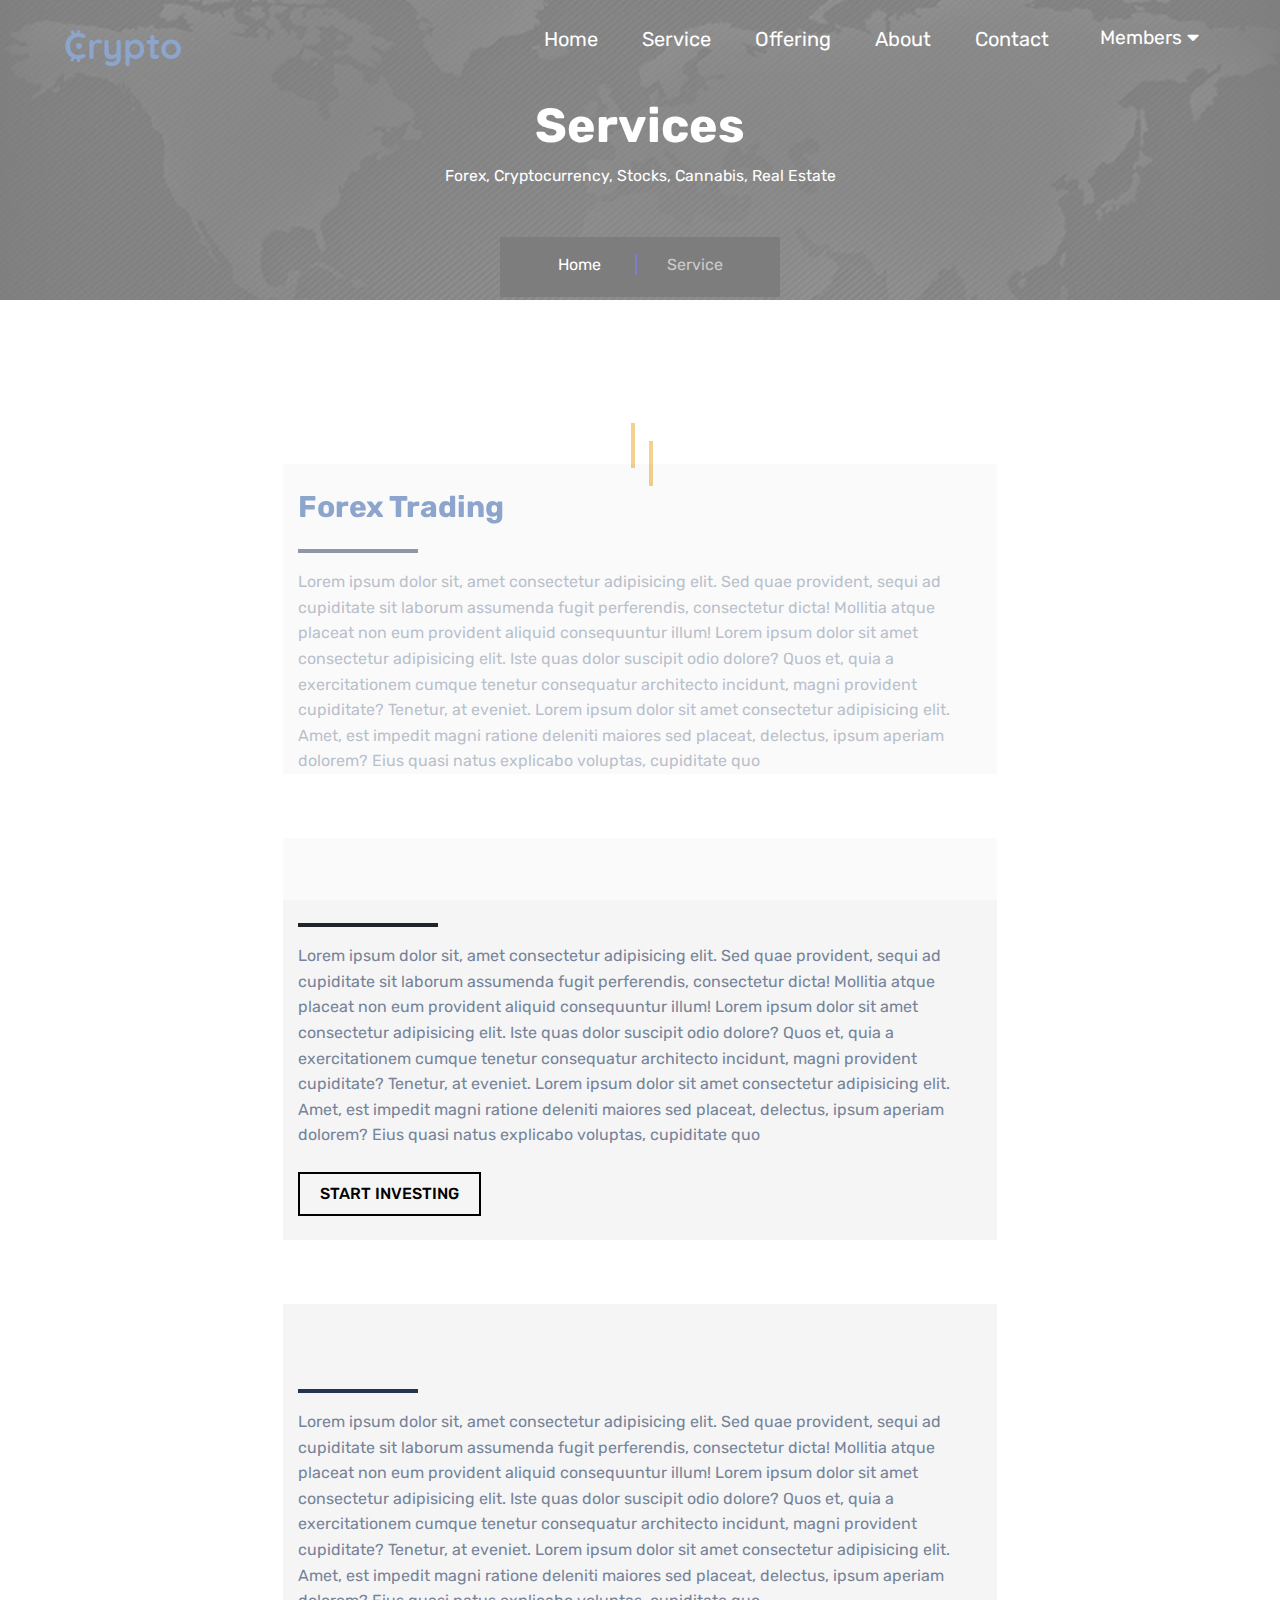
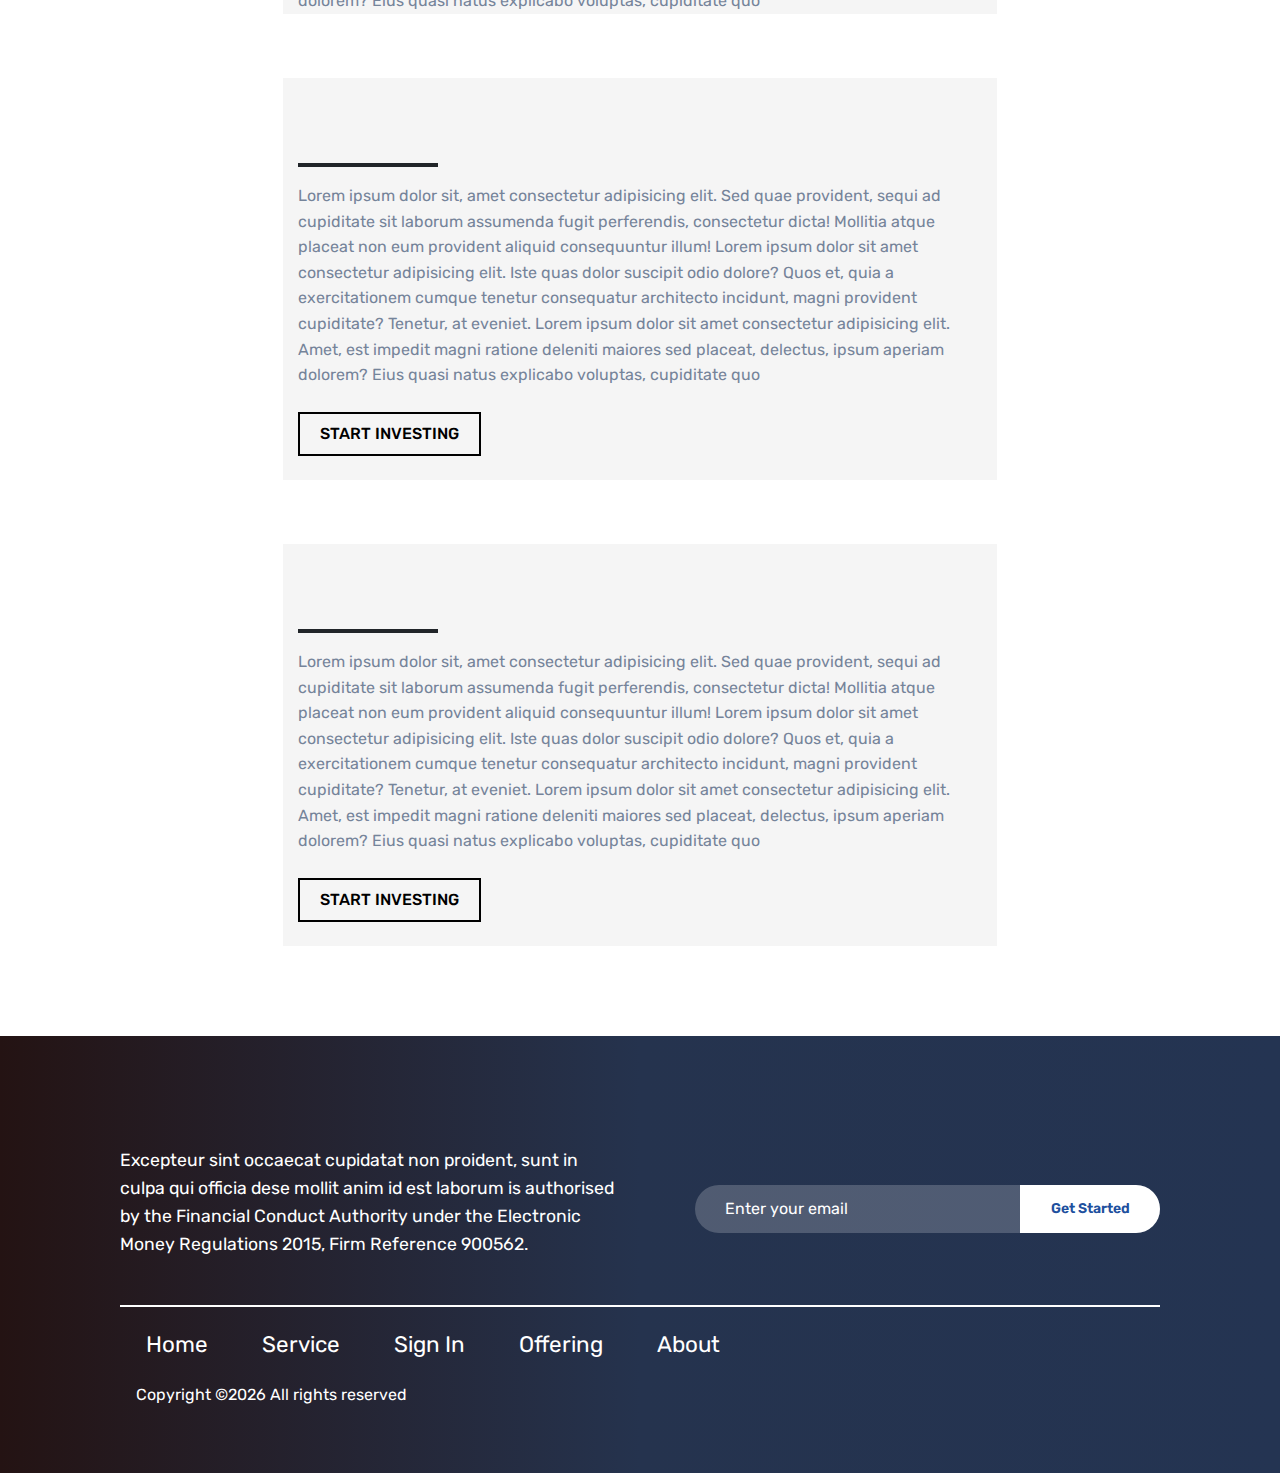
<file: bitcoin/service.html>
<!DOCTYPE html>
<html lang="en">

<head>
    <title>Cryptocurrency - Landing Page Template</title>
    <meta charset="UTF-8">
    <meta name="description" content="Cryptocurrency Landing Page Template">
    <meta name="keywords" content="cryptocurrency, unica, creative, html">
    <meta name="viewport" content="width=device-width, initial-scale=1.0">
    <!-- Favicon -->
    <link href="img/favicon.ico" rel="shortcut icon" />
    <link rel="preconnect" href="https://fonts.googleapis.com">
    <link rel="preconnect" href="https://fonts.gstatic.com" crossorigin>
    <link href="https://fonts.googleapis.com/css2?family=DM+Sans&display=swap" rel="stylesheet">
    <link rel="stylesheet" href="https://cdnjs.cloudflare.com/ajax/libs/animate.css/4.1.1/animate.min.css" />
    <!-- Google Fonts -->
    <link href="https://fonts.googleapis.com/css?family=Lato" rel="stylesheet">

    <!-- Stylesheets -->
    <link rel="stylesheet" href="css/bootstrap.min.css" />
    <link rel="stylesheet" href="css/font-awesome.min.css" />
    <link rel="stylesheet" href="css/themify-icons.css" />
    <link rel="stylesheet" href="css/animate.css" />
    <link rel="stylesheet" href="css/owl.carousel.css" />
    <link rel="stylesheet" href="css/style.css" />
    <link rel="stylesheet" href="./css/new.css">
    <link rel="stylesheet" href="./css/slider.css">
    <link rel="stylesheet" href="./css/all.css">
    <link rel="stylesheet" href="./css/aos.css">

    <!--[if lt IE 9]>
	  <script src="https://oss.maxcdn.com/html5shiv/3.7.2/html5shiv.min.js"></script>
	  <script src="https://oss.maxcdn.com/respond/1.4.2/respond.min.js"></script>
	<![endif]-->

</head>

<body>
    <!-- Page Preloder -->
    <div id="preloder">
        <div class="page">
            <div class="item">
                <i class="loader --5"></i>
            </div>

        </div>
    </div>
    <!-- Header section -->
    <header class="header-section clearfix">
        <div class="container-fluid">
            <a href="index.html" class="site-logo">
                <img src="img/logo.png" alt="">
            </a>
            <div class="responsive-bar"><i class="fa fa-bars"></i></div>


            <!-- <a href="" class="site-btn">Sign Up Free</a> -->
            <nav class="main-menu">
                <ul class="menu-list">
                    <li><a href="./index.html">Home</a></li>
                    <li><a href="./service.html">Service</a></li>
                    <li><a href="./investment-plan.html">Offering</a></li>
                    <li><a href="./about.html">About</a></li>
                    <li><a href="./contact.html">Contact</a></li>
                    <!-- bitcon price -->

                    <!-- end of price -->
                    <li>
                        <div class="dropdown pt-1">
                            <button class="dropbtn pt-2">Members
                      <i class="fa fa-caret-down"></i>
                    </button>
                            <div class="dropdown-content">

                                <a href="./login.html">
                                    <button class="button"><span>Sign In </span></button>
                                </a>
                                <a href="./register.html">
                                    <button class="button"><span>Register </span></button>
                                </a>


                            </div>
                        </div>
                    </li>
                </ul>

            </nav>

        </div>
    </header>
    <!-- Header section end -->

    <!-- Page info section -->
    <section class="page-info-section" style="background-image: url('./img/home-header-background.jpg');">
        <div class="container">
            <div class="contact-text2">
                <div class="site-berad">
                    <h2 data-aos="fade-up">Services</h2>
                    <p>Forex, Cryptocurrency, Stocks, Cannabis, Real Estate
                    </p>
                </div>
                <div class="site-beradcamb2">
                    <div class="top-contact">
                        <a href="./index.html">Home</a>
                        <span class="div"></span>
                        <span> Service</span>
                    </div>

                </div>

            </div>
        </div>


    </section>
    <!-- Page info end -->


    <!-- About section -->
    <section class="about-section spad">
        <div class="container ">
            <div class="row justify-content-center">
                <div class="col-lg-8 service-text">
                    <h2 data-aos="flip-down"> Forex Trading</h2>
                    <div class="hr"></div>
                    <p>Lorem ipsum dolor sit, amet consectetur adipisicing elit. Sed quae provident, sequi ad cupiditate sit laborum assumenda fugit perferendis, consectetur dicta! Mollitia atque placeat non eum provident aliquid consequuntur illum! Lorem
                        ipsum dolor sit amet consectetur adipisicing elit. Iste quas dolor suscipit odio dolore? Quos et, quia a exercitationem cumque tenetur consequatur architecto incidunt, magni provident cupiditate? Tenetur, at eveniet. Lorem ipsum
                        dolor sit amet consectetur adipisicing elit. Amet, est impedit magni ratione deleniti maiores sed placeat, delectus, ipsum aperiam dolorem? Eius quasi natus explicabo voluptas, cupiditate quo
                    </p>

                </div>
                <div class="col-lg-8 service-text2">
                    <h2 data-aos="flip-down">Cryptocurrency Trading</h2>
                    <div class="hr"></div>
                    <p>Lorem ipsum dolor sit, amet consectetur adipisicing elit. Sed quae provident, sequi ad cupiditate sit laborum assumenda fugit perferendis, consectetur dicta! Mollitia atque placeat non eum provident aliquid consequuntur illum! Lorem
                        ipsum dolor sit amet consectetur adipisicing elit. Iste quas dolor suscipit odio dolore? Quos et, quia a exercitationem cumque tenetur consequatur architecto incidunt, magni provident cupiditate? Tenetur, at eveniet. Lorem ipsum
                        dolor sit amet consectetur adipisicing elit. Amet, est impedit magni ratione deleniti maiores sed placeat, delectus, ipsum aperiam dolorem? Eius quasi natus explicabo voluptas, cupiditate quo
                    </p>
                    <a href="">
                        <button class=" service-btn  sb-gradients mt-4" id="service-btn">START INVESTING</button>

                    </a>

                </div>
                <div class="col-lg-8 service-text">
                    <h2 data-aos="flip-down">Stocks and Commodities</h2>
                    <div class="hr"></div>
                    <p>Lorem ipsum dolor sit, amet consectetur adipisicing elit. Sed quae provident, sequi ad cupiditate sit laborum assumenda fugit perferendis, consectetur dicta! Mollitia atque placeat non eum provident aliquid consequuntur illum! Lorem
                        ipsum dolor sit amet consectetur adipisicing elit. Iste quas dolor suscipit odio dolore? Quos et, quia a exercitationem cumque tenetur consequatur architecto incidunt, magni provident cupiditate? Tenetur, at eveniet. Lorem ipsum
                        dolor sit amet consectetur adipisicing elit. Amet, est impedit magni ratione deleniti maiores sed placeat, delectus, ipsum aperiam dolorem? Eius quasi natus explicabo voluptas, cupiditate quo
                    </p>
                </div>
                <div class="col-lg-8 service-text2">
                    <h2 data-aos="flip-down">Cannabis Investments</h2>
                    <div class="hr"></div>
                    <p>Lorem ipsum dolor sit, amet consectetur adipisicing elit. Sed quae provident, sequi ad cupiditate sit laborum assumenda fugit perferendis, consectetur dicta! Mollitia atque placeat non eum provident aliquid consequuntur illum! Lorem
                        ipsum dolor sit amet consectetur adipisicing elit. Iste quas dolor suscipit odio dolore? Quos et, quia a exercitationem cumque tenetur consequatur architecto incidunt, magni provident cupiditate? Tenetur, at eveniet. Lorem ipsum
                        dolor sit amet consectetur adipisicing elit. Amet, est impedit magni ratione deleniti maiores sed placeat, delectus, ipsum aperiam dolorem? Eius quasi natus explicabo voluptas, cupiditate quo
                    </p>
                    <a href="">
                        <button class=" service-btn  sb-gradients mt-4" id="service-btn">START INVESTING</button>

                    </a>

                </div>

                <div class="col-lg-8 service-text2">
                    <h2 data-aos="flip-down">Real Estate Investments</h2>
                    <div class="hr"></div>
                    <p>Lorem ipsum dolor sit, amet consectetur adipisicing elit. Sed quae provident, sequi ad cupiditate sit laborum assumenda fugit perferendis, consectetur dicta! Mollitia atque placeat non eum provident aliquid consequuntur illum! Lorem
                        ipsum dolor sit amet consectetur adipisicing elit. Iste quas dolor suscipit odio dolore? Quos et, quia a exercitationem cumque tenetur consequatur architecto incidunt, magni provident cupiditate? Tenetur, at eveniet. Lorem ipsum
                        dolor sit amet consectetur adipisicing elit. Amet, est impedit magni ratione deleniti maiores sed placeat, delectus, ipsum aperiam dolorem? Eius quasi natus explicabo voluptas, cupiditate quo
                    </p>
                    <a href="">
                        <button class=" service-btn  sb-gradients mt-4" id="service-btn">START INVESTING</button>

                    </a>
                </div>

            </div>


        </div>
    </section>
    <!-- About section end -->


    <!-- Newsletter section / Footer-->
    <section class="newsletter-section gradient-bgG" style="background: -webkit-linear-gradient(right, rgb(36, 52, 82), rgb(37, 51, 78), rgb(36, 19, 19));">
        <div class="container text-white">
            <div class="row">
                <div class="col-md-12 col-lg-6 footer-widget">
                    <a href="./index.html" data-aos="zoom-in">
                        <img src="img/logo.png" class="mb-4" alt="">
                    </a>

                    <p>Excepteur sint occaecat cupidatat non proident, sunt in culpa qui officia dese mollit anim id est laborum is authorised by the Financial Conduct Authority under the Electronic Money Regulations 2015, Firm Reference 900562.</p>

                </div>
                <div class="col-lg-6 newsletter-text">
                    <h2 data-aos="zoom-in">Subscribe to our Newsletter</h2>
                    <form class="newsletter-form">
                        <input type="text" placeholder="Enter your email">
                        <button>Get Started</button>
                    </form>
                </div>

            </div>
            <div class="bottom-footer">
                <ul class="footer-list">
                    <li><a href="./index.html">Home</a></li>
                    <li><a href="./service.html">Service</a></li>
                    <li><a href="./login.html">Sign In</a></li>
                    <li><a href="./investment-plan.html">Offering</a></li>
                    <li><a href="./about.html">About</a></li>

                </ul>
                <span><!-- Link back to Colorlib can't be removed. Template is licensed under CC BY 3.0. -->
				Copyright &copy;<script>document.write(new Date().getFullYear());</script> All rights reserved
<!-- Link back to Colorlib can't be removed. Template is licensed under CC BY 3.0. --></span>

            </div>
        </div>
    </section>


    <!--====== Javascripts & Jquery ======-->
    <script src="js/jquery-3.2.1.min.js"></script>
    <script src="js/owl.carousel.min.js"></script>
    <script src="js/main.js"></script>
    <script src="./js/aos.js"></script>
    <script type="text/javascript">
        AOS.init({
            offset: 200,
            duration: 1000,
        });
    </script>
</body>

</html>
</file>
<file: bitcoin/css/themify-icons.css>
@font-face {
	font-family: 'themify';
	src:url('../icon-fonts/themify.eot?-fvbane');
	src:url('../icon-fonts/themify.eot?#iefix-fvbane') format('embedded-opentype'),
		url('../icon-fonts/themify.woff?-fvbane') format('woff'),
		url('../icon-fonts/themify.ttf?-fvbane') format('truetype'),
		url('../icon-fonts/themify.svg?-fvbane#themify') format('svg');
	font-weight: normal;
	font-style: normal;
}

[class^="ti-"], [class*=" ti-"] {
	font-family: 'themify';
	speak: none;
	font-style: normal;
	font-weight: normal;
	font-variant: normal;
	text-transform: none;
	line-height: 1;

	/* Better Font Rendering =========== */
	-webkit-font-smoothing: antialiased;
	-moz-osx-font-smoothing: grayscale;
}

.ti-wand:before {
	content: "\e600";
}
.ti-volume:before {
	content: "\e601";
}
.ti-user:before {
	content: "\e602";
}
.ti-unlock:before {
	content: "\e603";
}
.ti-unlink:before {
	content: "\e604";
}
.ti-trash:before {
	content: "\e605";
}
.ti-thought:before {
	content: "\e606";
}
.ti-target:before {
	content: "\e607";
}
.ti-tag:before {
	content: "\e608";
}
.ti-tablet:before {
	content: "\e609";
}
.ti-star:before {
	content: "\e60a";
}
.ti-spray:before {
	content: "\e60b";
}
.ti-signal:before {
	content: "\e60c";
}
.ti-shopping-cart:before {
	content: "\e60d";
}
.ti-shopping-cart-full:before {
	content: "\e60e";
}
.ti-settings:before {
	content: "\e60f";
}
.ti-search:before {
	content: "\e610";
}
.ti-zoom-in:before {
	content: "\e611";
}
.ti-zoom-out:before {
	content: "\e612";
}
.ti-cut:before {
	content: "\e613";
}
.ti-ruler:before {
	content: "\e614";
}
.ti-ruler-pencil:before {
	content: "\e615";
}
.ti-ruler-alt:before {
	content: "\e616";
}
.ti-bookmark:before {
	content: "\e617";
}
.ti-bookmark-alt:before {
	content: "\e618";
}
.ti-reload:before {
	content: "\e619";
}
.ti-plus:before {
	content: "\e61a";
}
.ti-pin:before {
	content: "\e61b";
}
.ti-pencil:before {
	content: "\e61c";
}
.ti-pencil-alt:before {
	content: "\e61d";
}
.ti-paint-roller:before {
	content: "\e61e";
}
.ti-paint-bucket:before {
	content: "\e61f";
}
.ti-na:before {
	content: "\e620";
}
.ti-mobile:before {
	content: "\e621";
}
.ti-minus:before {
	content: "\e622";
}
.ti-medall:before {
	content: "\e623";
}
.ti-medall-alt:before {
	content: "\e624";
}
.ti-marker:before {
	content: "\e625";
}
.ti-marker-alt:before {
	content: "\e626";
}
.ti-arrow-up:before {
	content: "\e627";
}
.ti-arrow-right:before {
	content: "\e628";
}
.ti-arrow-left:before {
	content: "\e629";
}
.ti-arrow-down:before {
	content: "\e62a";
}
.ti-lock:before {
	content: "\e62b";
}
.ti-location-arrow:before {
	content: "\e62c";
}
.ti-link:before {
	content: "\e62d";
}
.ti-layout:before {
	content: "\e62e";
}
.ti-layers:before {
	content: "\e62f";
}
.ti-layers-alt:before {
	content: "\e630";
}
.ti-key:before {
	content: "\e631";
}
.ti-import:before {
	content: "\e632";
}
.ti-image:before {
	content: "\e633";
}
.ti-heart:before {
	content: "\e634";
}
.ti-heart-broken:before {
	content: "\e635";
}
.ti-hand-stop:before {
	content: "\e636";
}
.ti-hand-open:before {
	content: "\e637";
}
.ti-hand-drag:before {
	content: "\e638";
}
.ti-folder:before {
	content: "\e639";
}
.ti-flag:before {
	content: "\e63a";
}
.ti-flag-alt:before {
	content: "\e63b";
}
.ti-flag-alt-2:before {
	content: "\e63c";
}
.ti-eye:before {
	content: "\e63d";
}
.ti-export:before {
	content: "\e63e";
}
.ti-exchange-vertical:before {
	content: "\e63f";
}
.ti-desktop:before {
	content: "\e640";
}
.ti-cup:before {
	content: "\e641";
}
.ti-crown:before {
	content: "\e642";
}
.ti-comments:before {
	content: "\e643";
}
.ti-comment:before {
	content: "\e644";
}
.ti-comment-alt:before {
	content: "\e645";
}
.ti-close:before {
	content: "\e646";
}
.ti-clip:before {
	content: "\e647";
}
.ti-angle-up:before {
	content: "\e648";
}
.ti-angle-right:before {
	content: "\e649";
}
.ti-angle-left:before {
	content: "\e64a";
}
.ti-angle-down:before {
	content: "\e64b";
}
.ti-check:before {
	content: "\e64c";
}
.ti-check-box:before {
	content: "\e64d";
}
.ti-camera:before {
	content: "\e64e";
}
.ti-announcement:before {
	content: "\e64f";
}
.ti-brush:before {
	content: "\e650";
}
.ti-briefcase:before {
	content: "\e651";
}
.ti-bolt:before {
	content: "\e652";
}
.ti-bolt-alt:before {
	content: "\e653";
}
.ti-blackboard:before {
	content: "\e654";
}
.ti-bag:before {
	content: "\e655";
}
.ti-move:before {
	content: "\e656";
}
.ti-arrows-vertical:before {
	content: "\e657";
}
.ti-arrows-horizontal:before {
	content: "\e658";
}
.ti-fullscreen:before {
	content: "\e659";
}
.ti-arrow-top-right:before {
	content: "\e65a";
}
.ti-arrow-top-left:before {
	content: "\e65b";
}
.ti-arrow-circle-up:before {
	content: "\e65c";
}
.ti-arrow-circle-right:before {
	content: "\e65d";
}
.ti-arrow-circle-left:before {
	content: "\e65e";
}
.ti-arrow-circle-down:before {
	content: "\e65f";
}
.ti-angle-double-up:before {
	content: "\e660";
}
.ti-angle-double-right:before {
	content: "\e661";
}
.ti-angle-double-left:before {
	content: "\e662";
}
.ti-angle-double-down:before {
	content: "\e663";
}
.ti-zip:before {
	content: "\e664";
}
.ti-world:before {
	content: "\e665";
}
.ti-wheelchair:before {
	content: "\e666";
}
.ti-view-list:before {
	content: "\e667";
}
.ti-view-list-alt:before {
	content: "\e668";
}
.ti-view-grid:before {
	content: "\e669";
}
.ti-uppercase:before {
	content: "\e66a";
}
.ti-upload:before {
	content: "\e66b";
}
.ti-underline:before {
	content: "\e66c";
}
.ti-truck:before {
	content: "\e66d";
}
.ti-timer:before {
	content: "\e66e";
}
.ti-ticket:before {
	content: "\e66f";
}
.ti-thumb-up:before {
	content: "\e670";
}
.ti-thumb-down:before {
	content: "\e671";
}
.ti-text:before {
	content: "\e672";
}
.ti-stats-up:before {
	content: "\e673";
}
.ti-stats-down:before {
	content: "\e674";
}
.ti-split-v:before {
	content: "\e675";
}
.ti-split-h:before {
	content: "\e676";
}
.ti-smallcap:before {
	content: "\e677";
}
.ti-shine:before {
	content: "\e678";
}
.ti-shift-right:before {
	content: "\e679";
}
.ti-shift-left:before {
	content: "\e67a";
}
.ti-shield:before {
	content: "\e67b";
}
.ti-notepad:before {
	content: "\e67c";
}
.ti-server:before {
	content: "\e67d";
}
.ti-quote-right:before {
	content: "\e67e";
}
.ti-quote-left:before {
	content: "\e67f";
}
.ti-pulse:before {
	content: "\e680";
}
.ti-printer:before {
	content: "\e681";
}
.ti-power-off:before {
	content: "\e682";
}
.ti-plug:before {
	content: "\e683";
}
.ti-pie-chart:before {
	content: "\e684";
}
.ti-paragraph:before {
	content: "\e685";
}
.ti-panel:before {
	content: "\e686";
}
.ti-package:before {
	content: "\e687";
}
.ti-music:before {
	content: "\e688";
}
.ti-music-alt:before {
	content: "\e689";
}
.ti-mouse:before {
	content: "\e68a";
}
.ti-mouse-alt:before {
	content: "\e68b";
}
.ti-money:before {
	content: "\e68c";
}
.ti-microphone:before {
	content: "\e68d";
}
.ti-menu:before {
	content: "\e68e";
}
.ti-menu-alt:before {
	content: "\e68f";
}
.ti-map:before {
	content: "\e690";
}
.ti-map-alt:before {
	content: "\e691";
}
.ti-loop:before {
	content: "\e692";
}
.ti-location-pin:before {
	content: "\e693";
}
.ti-list:before {
	content: "\e694";
}
.ti-light-bulb:before {
	content: "\e695";
}
.ti-Italic:before {
	content: "\e696";
}
.ti-info:before {
	content: "\e697";
}
.ti-infinite:before {
	content: "\e698";
}
.ti-id-badge:before {
	content: "\e699";
}
.ti-hummer:before {
	content: "\e69a";
}
.ti-home:before {
	content: "\e69b";
}
.ti-help:before {
	content: "\e69c";
}
.ti-headphone:before {
	content: "\e69d";
}
.ti-harddrives:before {
	content: "\e69e";
}
.ti-harddrive:before {
	content: "\e69f";
}
.ti-gift:before {
	content: "\e6a0";
}
.ti-game:before {
	content: "\e6a1";
}
.ti-filter:before {
	content: "\e6a2";
}
.ti-files:before {
	content: "\e6a3";
}
.ti-file:before {
	content: "\e6a4";
}
.ti-eraser:before {
	content: "\e6a5";
}
.ti-envelope:before {
	content: "\e6a6";
}
.ti-download:before {
	content: "\e6a7";
}
.ti-direction:before {
	content: "\e6a8";
}
.ti-direction-alt:before {
	content: "\e6a9";
}
.ti-dashboard:before {
	content: "\e6aa";
}
.ti-control-stop:before {
	content: "\e6ab";
}
.ti-control-shuffle:before {
	content: "\e6ac";
}
.ti-control-play:before {
	content: "\e6ad";
}
.ti-control-pause:before {
	content: "\e6ae";
}
.ti-control-forward:before {
	content: "\e6af";
}
.ti-control-backward:before {
	content: "\e6b0";
}
.ti-cloud:before {
	content: "\e6b1";
}
.ti-cloud-up:before {
	content: "\e6b2";
}
.ti-cloud-down:before {
	content: "\e6b3";
}
.ti-clipboard:before {
	content: "\e6b4";
}
.ti-car:before {
	content: "\e6b5";
}
.ti-calendar:before {
	content: "\e6b6";
}
.ti-book:before {
	content: "\e6b7";
}
.ti-bell:before {
	content: "\e6b8";
}
.ti-basketball:before {
	content: "\e6b9";
}
.ti-bar-chart:before {
	content: "\e6ba";
}
.ti-bar-chart-alt:before {
	content: "\e6bb";
}
.ti-back-right:before {
	content: "\e6bc";
}
.ti-back-left:before {
	content: "\e6bd";
}
.ti-arrows-corner:before {
	content: "\e6be";
}
.ti-archive:before {
	content: "\e6bf";
}
.ti-anchor:before {
	content: "\e6c0";
}
.ti-align-right:before {
	content: "\e6c1";
}
.ti-align-left:before {
	content: "\e6c2";
}
.ti-align-justify:before {
	content: "\e6c3";
}
.ti-align-center:before {
	content: "\e6c4";
}
.ti-alert:before {
	content: "\e6c5";
}
.ti-alarm-clock:before {
	content: "\e6c6";
}
.ti-agenda:before {
	content: "\e6c7";
}
.ti-write:before {
	content: "\e6c8";
}
.ti-window:before {
	content: "\e6c9";
}
.ti-widgetized:before {
	content: "\e6ca";
}
.ti-widget:before {
	content: "\e6cb";
}
.ti-widget-alt:before {
	content: "\e6cc";
}
.ti-wallet:before {
	content: "\e6cd";
}
.ti-video-clapper:before {
	content: "\e6ce";
}
.ti-video-camera:before {
	content: "\e6cf";
}
.ti-vector:before {
	content: "\e6d0";
}
.ti-themify-logo:before {
	content: "\e6d1";
}
.ti-themify-favicon:before {
	content: "\e6d2";
}
.ti-themify-favicon-alt:before {
	content: "\e6d3";
}
.ti-support:before {
	content: "\e6d4";
}
.ti-stamp:before {
	content: "\e6d5";
}
.ti-split-v-alt:before {
	content: "\e6d6";
}
.ti-slice:before {
	content: "\e6d7";
}
.ti-shortcode:before {
	content: "\e6d8";
}
.ti-shift-right-alt:before {
	content: "\e6d9";
}
.ti-shift-left-alt:before {
	content: "\e6da";
}
.ti-ruler-alt-2:before {
	content: "\e6db";
}
.ti-receipt:before {
	content: "\e6dc";
}
.ti-pin2:before {
	content: "\e6dd";
}
.ti-pin-alt:before {
	content: "\e6de";
}
.ti-pencil-alt2:before {
	content: "\e6df";
}
.ti-palette:before {
	content: "\e6e0";
}
.ti-more:before {
	content: "\e6e1";
}
.ti-more-alt:before {
	content: "\e6e2";
}
.ti-microphone-alt:before {
	content: "\e6e3";
}
.ti-magnet:before {
	content: "\e6e4";
}
.ti-line-double:before {
	content: "\e6e5";
}
.ti-line-dotted:before {
	content: "\e6e6";
}
.ti-line-dashed:before {
	content: "\e6e7";
}
.ti-layout-width-full:before {
	content: "\e6e8";
}
.ti-layout-width-default:before {
	content: "\e6e9";
}
.ti-layout-width-default-alt:before {
	content: "\e6ea";
}
.ti-layout-tab:before {
	content: "\e6eb";
}
.ti-layout-tab-window:before {
	content: "\e6ec";
}
.ti-layout-tab-v:before {
	content: "\e6ed";
}
.ti-layout-tab-min:before {
	content: "\e6ee";
}
.ti-layout-slider:before {
	content: "\e6ef";
}
.ti-layout-slider-alt:before {
	content: "\e6f0";
}
.ti-layout-sidebar-right:before {
	content: "\e6f1";
}
.ti-layout-sidebar-none:before {
	content: "\e6f2";
}
.ti-layout-sidebar-left:before {
	content: "\e6f3";
}
.ti-layout-placeholder:before {
	content: "\e6f4";
}
.ti-layout-menu:before {
	content: "\e6f5";
}
.ti-layout-menu-v:before {
	content: "\e6f6";
}
.ti-layout-menu-separated:before {
	content: "\e6f7";
}
.ti-layout-menu-full:before {
	content: "\e6f8";
}
.ti-layout-media-right-alt:before {
	content: "\e6f9";
}
.ti-layout-media-right:before {
	content: "\e6fa";
}
.ti-layout-media-overlay:before {
	content: "\e6fb";
}
.ti-layout-media-overlay-alt:before {
	content: "\e6fc";
}
.ti-layout-media-overlay-alt-2:before {
	content: "\e6fd";
}
.ti-layout-media-left-alt:before {
	content: "\e6fe";
}
.ti-layout-media-left:before {
	content: "\e6ff";
}
.ti-layout-media-center-alt:before {
	content: "\e700";
}
.ti-layout-media-center:before {
	content: "\e701";
}
.ti-layout-list-thumb:before {
	content: "\e702";
}
.ti-layout-list-thumb-alt:before {
	content: "\e703";
}
.ti-layout-list-post:before {
	content: "\e704";
}
.ti-layout-list-large-image:before {
	content: "\e705";
}
.ti-layout-line-solid:before {
	content: "\e706";
}
.ti-layout-grid4:before {
	content: "\e707";
}
.ti-layout-grid3:before {
	content: "\e708";
}
.ti-layout-grid2:before {
	content: "\e709";
}
.ti-layout-grid2-thumb:before {
	content: "\e70a";
}
.ti-layout-cta-right:before {
	content: "\e70b";
}
.ti-layout-cta-left:before {
	content: "\e70c";
}
.ti-layout-cta-center:before {
	content: "\e70d";
}
.ti-layout-cta-btn-right:before {
	content: "\e70e";
}
.ti-layout-cta-btn-left:before {
	content: "\e70f";
}
.ti-layout-column4:before {
	content: "\e710";
}
.ti-layout-column3:before {
	content: "\e711";
}
.ti-layout-column2:before {
	content: "\e712";
}
.ti-layout-accordion-separated:before {
	content: "\e713";
}
.ti-layout-accordion-merged:before {
	content: "\e714";
}
.ti-layout-accordion-list:before {
	content: "\e715";
}
.ti-ink-pen:before {
	content: "\e716";
}
.ti-info-alt:before {
	content: "\e717";
}
.ti-help-alt:before {
	content: "\e718";
}
.ti-headphone-alt:before {
	content: "\e719";
}
.ti-hand-point-up:before {
	content: "\e71a";
}
.ti-hand-point-right:before {
	content: "\e71b";
}
.ti-hand-point-left:before {
	content: "\e71c";
}
.ti-hand-point-down:before {
	content: "\e71d";
}
.ti-gallery:before {
	content: "\e71e";
}
.ti-face-smile:before {
	content: "\e71f";
}
.ti-face-sad:before {
	content: "\e720";
}
.ti-credit-card:before {
	content: "\e721";
}
.ti-control-skip-forward:before {
	content: "\e722";
}
.ti-control-skip-backward:before {
	content: "\e723";
}
.ti-control-record:before {
	content: "\e724";
}
.ti-control-eject:before {
	content: "\e725";
}
.ti-comments-smiley:before {
	content: "\e726";
}
.ti-brush-alt:before {
	content: "\e727";
}
.ti-youtube:before {
	content: "\e728";
}
.ti-vimeo:before {
	content: "\e729";
}
.ti-twitter:before {
	content: "\e72a";
}
.ti-time:before {
	content: "\e72b";
}
.ti-tumblr:before {
	content: "\e72c";
}
.ti-skype:before {
	content: "\e72d";
}
.ti-share:before {
	content: "\e72e";
}
.ti-share-alt:before {
	content: "\e72f";
}
.ti-rocket:before {
	content: "\e730";
}
.ti-pinterest:before {
	content: "\e731";
}
.ti-new-window:before {
	content: "\e732";
}
.ti-microsoft:before {
	content: "\e733";
}
.ti-list-ol:before {
	content: "\e734";
}
.ti-linkedin:before {
	content: "\e735";
}
.ti-layout-sidebar-2:before {
	content: "\e736";
}
.ti-layout-grid4-alt:before {
	content: "\e737";
}
.ti-layout-grid3-alt:before {
	content: "\e738";
}
.ti-layout-grid2-alt:before {
	content: "\e739";
}
.ti-layout-column4-alt:before {
	content: "\e73a";
}
.ti-layout-column3-alt:before {
	content: "\e73b";
}
.ti-layout-column2-alt:before {
	content: "\e73c";
}
.ti-instagram:before {
	content: "\e73d";
}
.ti-google:before {
	content: "\e73e";
}
.ti-github:before {
	content: "\e73f";
}
.ti-flickr:before {
	content: "\e740";
}
.ti-facebook:before {
	content: "\e741";
}
.ti-dropbox:before {
	content: "\e742";
}
.ti-dribbble:before {
	content: "\e743";
}
.ti-apple:before {
	content: "\e744";
}
.ti-android:before {
	content: "\e745";
}
.ti-save:before {
	content: "\e746";
}
.ti-save-alt:before {
	content: "\e747";
}
.ti-yahoo:before {
	content: "\e748";
}
.ti-wordpress:before {
	content: "\e749";
}
.ti-vimeo-alt:before {
	content: "\e74a";
}
.ti-twitter-alt:before {
	content: "\e74b";
}
.ti-tumblr-alt:before {
	content: "\e74c";
}
.ti-trello:before {
	content: "\e74d";
}
.ti-stack-overflow:before {
	content: "\e74e";
}
.ti-soundcloud:before {
	content: "\e74f";
}
.ti-sharethis:before {
	content: "\e750";
}
.ti-sharethis-alt:before {
	content: "\e751";
}
.ti-reddit:before {
	content: "\e752";
}
.ti-pinterest-alt:before {
	content: "\e753";
}
.ti-microsoft-alt:before {
	content: "\e754";
}
.ti-linux:before {
	content: "\e755";
}
.ti-jsfiddle:before {
	content: "\e756";
}
.ti-joomla:before {
	content: "\e757";
}
.ti-html5:before {
	content: "\e758";
}
.ti-flickr-alt:before {
	content: "\e759";
}
.ti-email:before {
	content: "\e75a";
}
.ti-drupal:before {
	content: "\e75b";
}
.ti-dropbox-alt:before {
	content: "\e75c";
}
.ti-css3:before {
	content: "\e75d";
}
.ti-rss:before {
	content: "\e75e";
}
.ti-rss-alt:before {
	content: "\e75f";
}
</file>
<file: bitcoin/css/style.css>
/* =================================
------------------------------------
  Cryptocurrency - Landing Page
  Version: 1.0
 ------------------------------------ 
 ====================================*/
/*----------------------------------------*/
/* Template default CSS
/*----------------------------------------*/

@font-face {
  font-family: "Futura";
  src: url("../fonts/Futura.woff");
}

html,
body {
  height: 100%;
  font-family: "Rubik", sans-serif;
  -webkit-font-smoothing: antialiased;
  font-smoothing: antialiased;
}

h1,
h2,
h3,
h4,
h5,
h6 {
  color: #20509e;
  margin: 0;
  font-weight: 500;
  font-family: "Rubik", sans-serif;
}

h1 {
  font-size: 70px;
}

h2 {
  font-size: 48px;
}

h3 {
  font-size: 30px;
}

h4 {
  font-size: 24px;
}

h5 {
  font-size: 20px;
}

h6 {
  font-size: 14px;
}

p {
  font-size: 15.7px;
  color: #75849a;
  line-height: 1.6;
}

img {
  max-width: 100%;
}

input:focus,
select:focus,
button:focus,
textarea:focus {
  outline: none;
}

a:hover,
a:focus {
  text-decoration: none;
  outline: none;
}

ul,
ol {
  padding: 0;
  margin: 0;
}
/*---------------------
	Helper CSS
-----------------------*/

.spad {
  padding-top: 100px;
  padding-bottom: 90px;
}

.section-title {
  margin-bottom: 60px;
}

.section-title h2 {
  margin-bottom: 20px;
}

.section-title p {
  margin-bottom: 0;
}

.set-bg {
  background-repeat: no-repeat;
  background-size: cover;
  background-position: center 0;
}

.text-white h1,
.text-white h2,
.text-white h3,
.text-white h4,
.text-white h5,
.text-white p,
.text-white span,
.text-white li,
.text-white a {
  color: #fff;
}
/*---------------------
	Commom elements
-----------------------*/
/* Buttons */

.service-btn {
  position: relative;
  display: inline-block;
  padding: 12px 20px;
  font-size: 16px;
  font-weight: 500;
  line-height: 16px;
  font-family: "Rubik", Tahoma, Geneva, Verdana, sans-serif;
  min-width: 170px;
  text-align: center;
  border: 2px solid black;
  cursor: pointer;
  color: black;
  overflow: hidden;
}

.service-btn:hover {
  transition: ease 0.1s;
  transition-duration: 0.7s;
  background: -webkit-linear-gradient(right, rgb(36, 52, 82), rgb(36, 19, 19));
  color: white;
}

button.site-btn {
  border: 1px solid black !important;
}

button.site-btn:hover {
  background: white !important;
  color: black !important;
}

.site-btn {
  position: relative;
  display: inline-block;
  padding: 15px 30px;
  font-size: 16px;
  font-weight: 500;
  line-height: 16px;
  border-radius: 50px;
  font-family: "Rubik", sans-serif;
  min-width: 170px;
  text-align: center;
  border: 2px solid #7ad4cc;
  cursor: pointer;
  color: #fff;
}

.site-btn:hover {
  color: #fff;
}

.site-btn.no-radius {
  border-radius: 2px;
}

.site-btn.sb-full-- {
  display: block;
  width: 100%;
  border-radius: 0;
}

.site-btn.sb-gradients {
  padding: 17px 32px;
  border: none;
  color: #fff;
}

.site-btn.sb-gradients.sbg-line {
  color: #20509e;
  z-index: 1;
}

.site-btn.sb-gradients.sbg-line:after {
  position: absolute;
  content: "";
  width: calc(100% - 4px);
  height: calc(100% - 4px);
  background: #fff;
  top: 2px;
  left: 2px;
  z-index: -1;
  border-radius: 50px;
}

.site-btn.sb-gradients.sbg-line:hover {
  background-color: red;
}

.gradient-bgg {
  /* FF3.6-15 */
  /* Chrome10-25,Safari5.1-6 */
  background: -webkit-gradient(
    linear,
    left top,
    right top,
    from(#3e2bce),
    color-stop(100%, #2dd3aa),
    color-stop(100%, #2dd3aa),
    to(#2dd3aa)
  );
  background: -o-linear-gradient(
    left,
    #3e2bce 0%,
    #2dd3aa 100%,
    #2dd3aa 100%,
    #2dd3aa 100%
  );
  background: -webkit-linear-gradient(
    right,
    rgb(36, 52, 82),
    rgb(37, 51, 78),
    rgb(36, 19, 19)
  );
  /* W3C, IE10+, FF16+, Chrome26+, Opera12+, Safari7+ */
  filter: progid: DXImageTransform.Microsoft.gradient( startColorstr='#3e2bce', endColorstr='#2dd3aa', GradientType=1);
  /* IE6-9 */
}

.gradient-bg,
.site-btn.sb-gradients .member-social a:hover,
.site-btn,
.single-blog-page .social-share a:hover,
.comment .comment-content .c-btn:hover,
.comment-form label {
  /* FF3.6-15 */
  /* Chrome10-25,Safari5.1-6 */
  background: -webkit-gradient(
    linear,
    left top,
    right top,
    from(#3e2bce),
    color-stop(100%, #2dd3aa),
    color-stop(100%, #2dd3aa),
    to(#2dd3aa)
  );
  background: -o-linear-gradient(
    left,
    #3e2bce 0%,
    #2dd3aa 100%,
    #2dd3aa 100%,
    #2dd3aa 100%
  );
  background: -webkit-linear-gradient(
    right,
    rgb(36, 52, 82),
    rgb(53, 68, 97),
    rgb(68, 41, 41)
  );
  /* W3C, IE10+, FF16+, Chrome26+, Opera12+, Safari7+ */
  filter: progid: DXImageTransform.Microsoft.gradient( startColorstr='#3e2bce', endColorstr='#2dd3aa', GradientType=1);
  /* IE6-9 */
}
/* Image Popup */

.img-popup-warp .mfp-content,
.img-popup-warp.mfp-ready.mfp-removing .mfp-content {
  opacity: 0;
  -webkit-transform: scale(0.8);
  -ms-transform: scale(0.8);
  transform: scale(0.8);
  -webkit-transition: all 0.4s;
  -o-transition: all 0.4s;
  transition: all 0.4s;
}

.img-popup-warp.mfp-ready .mfp-content {
  opacity: 1;
  -webkit-transform: scale(1);
  -ms-transform: scale(1);
  transform: scale(1);
}
/* Preloder */

#preloder {
  position: fixed;
  width: 100%;
  height: 100%;
  top: 0;
  left: 0;
  z-index: 999999;
  background: #fff;
  display: flex;
  text-align: center;
}

.loader {
  --color: rgb(231, 161, 31);
  --size-mid: 6vmin;
  --size-dot: 1.5vmin;
  --size-bar: 0.4vmin;
  --size-square: 3vmin;
  display: block;
  position: relative;
  width: 50%;
  display: grid;
  place-items: center;
}

.loader::before,
.loader::after {
  content: "";
  box-sizing: border-box;
  position: absolute;
}
/**  
  loader --5  
**/

.loader.--5::before,
.loader.--5::after {
  height: 5vmin;
  width: var(--size-bar);
  background-color: var(--color);
  animation: loader-5 0.6s cubic-bezier(0, 0, 0.03, 0.9) infinite;
}

.loader.--5::before {
  left: calc(50% - 1vmin);
  top: calc(50% - 3vmin);
}

.loader.--5::after {
  left: calc(50% + 1vmin);
  top: calc(50% - 1vmin);
  animation-delay: 0.2s;
}

@keyframes loader-5 {
  0%,
  88%,
  100% {
    opacity: 0;
  }
  0% {
    transform: translateY(-6vmin);
  }
  33% {
    opacity: 1;
  }
  33%,
  88% {
    transform: translateY(3vmin);
  }
}
/**  
  miscs  
**/

.item {
  background: rgba(255, 255, 255, 0.1);
  display: grid;
  place-items: center;
  border-radius: 4px;
  transition: opacity 0.4s ease;
}

.page {
  margin: auto;
}
/*---------------------
	Header section
-----------------------*/

.header-section {
  position: absolute;
  width: 100%;
  top: 0;
  padding: 30px 50px 0;
  z-index: 99;
}

.header-section .site-btn {
  float: right;
  margin-left: 60px;
}

.header-section .responsive-bar,
.header-section .user {
  display: none;
}

.main-menu {
  float: right;
}

.menu-list {
  list-style: none;
}

.menu-list li {
  display: inline;
}

.menu-list li a {
  display: inline-block;
  font-family: "Rubik", sans-serif;
  font-size: 20px;
  padding: 10px 5px;
  margin-right: 30px;
  color: #fff;
}
/*---------------------
	Hero Section
-----------------------*/

.hero-section {
  height: 900px;
  padding-top: 260px;
  display: block;
  background-image: url("../img/hero-bg.png");
  background-size: cover;
  background-color: #f3f7f9;
  background-position: right top;
  background-repeat: no-repeat;
  position: relative;
  overflow: hidden;
}

.hero-section .laptop-image {
  width: 685px;
  max-width: none;
  position: relative;
  left: 80px;
}

.hero-text {
  padding-top: 60px;
}

.hero-text h2 {
  font-size: 70px;
  margin-bottom: 35px;
}

.hero-text h2 span {
  color: #16d0c5;
}

.hero-text h4 {
  color: #75849a;
  font-size: 22px;
}

.hero-subscribe-from {
  margin-top: 50px;
  display: block;
}

.hero-subscribe-from input {
  width: 315px;
  border: 1px solid #ebebeb;
  background: #fff;
  height: 48px;
  padding: 0 25px;
  border-radius: 50px;
  font-family: "Rubik", sans-serif;
  font-size: 16px;
  margin-right: 8px;
  margin-bottom: 20px;
}
/*---------------------
  About Section
-----------------------*/

.about-section .container {
  position: relative;
}

.about-text {
  display: block !important;
}

.about-text h2 {
  font-size: 48px;
  margin-bottom: 25px;
}

.about-text h5 {
  font-family: "Rubik", sans-serif;
  margin-bottom: 20px;
}

.about-text p {
  font-size: 18px;
  margin-top: 1rem;
}

.about-img {
  width: 662px;
}
/*---------------------
  Feature Section
-----------------------*/

.features-section .container {
  margin-bottom: -45px;
}

.feature {
  margin-bottom: 45px;
}

.feature i {
  font-size: 48px;
  float: left;
  padding-top: 10px;
}

.feature .feature-content {
  padding-left: 70px;
}

.feature .feature-content h4 {
  margin-bottom: 15px;
}

.feature .readmore {
  text-decoration: underline;
  line-height: 1.2;
}
/*---------------------
	Process Section
-----------------------*/

.process:last-child .process-step:after {
  display: none;
}

.process-step {
  position: relative;
  text-align: center;
  padding: 35px;
  margin-top: 30px;
  -webkit-box-shadow: 0 14px 43px rgba(33, 54, 61, 0.15);
  box-shadow: 0 14px 43px rgba(33, 54, 61, 0.15);
}

.process-step .process-icon {
  height: 55px;
  margin-bottom: 30px;
  padding-top: 5px;
  font-size: 3.5rem;
  color: rgb(240, 172, 47);
}

.process-step h4 {
  margin-bottom: 15px;
  font-size: 1.5rem;
  color: black;
}

.process-step p {
  margin-bottom: 0;
}

.process-step:after {
  position: absolute;
  content: "";
  width: 275px;
  height: 56px;
  top: -40px;
  right: -40%;
  background: url("../img/process-line.png") no-repeat scroll 0 0 / cover;
}
/*---------------------
	Fact Section
-----------------------*/

@media screen and (max-width: 757px) {
  .fact {
    display: inline-block;
    position: relative;
    margin-left: 10rem;
    margin-left: auto;
    justify-content: center;
  }
}

.fact-section {
  padding: 100px 0;
  margin-top: 1rem;
}

.fact {
  display: inline-block;
  position: relative;
}

.fact h2 {
  float: left;
  color: rgb(240, 172, 47);
  font-size: 60px;
  margin-right: 20px;
}

.fact p {
  float: left;
  padding-top: 14px;
  line-height: 1.4;
  color: #fff;
  text-transform: uppercase;
}

.fact i {
  position: absolute;
  right: -20px;
  top: -10px;
  font-size: 90px;
  color: #fff;
  z-index: 0;
  opacity: 0.1;
}
/*---------------------
	Team Section
-----------------------*/

.team-section {
  background: #f3f7f9;
  overflow: hidden;
}

.team-members {
  margin: 0 -10px;
}

.member {
  background: #fff;
  width: calc(20% - 25px);
  display: inline-block;
  margin: 0 10px;
  text-align: center;
  padding: 50px 10px;
  -webkit-box-shadow: 1px 1px 1px rgba(33, 54, 61, 0.15);
  box-shadow: 1px 1px 1px rgba(33, 54, 61, 0.15);
  border-radius: 10px;
  position: relative;
}

.member h2 {
  font-size: 22px;
  margin-bottom: 5px;
}

.member span {
  font-size: 14px;
  color: #75849a;
  display: block;
}

.member .member-text {
  -webkit-transition: all 0.4s;
  -o-transition: all 0.4s;
  transition: all 0.4s;
  opacity: 1;
}

.member:hover {
  -webkit-box-shadow: 1px 14px 43px rgba(33, 54, 61, 0.15);
  box-shadow: 1px 14px 43px rgba(33, 54, 61, 0.15);
}

.member:hover .member-info {
  opacity: 1;
}

.member:hover .member-text {
  opacity: 0;
}

.member-img {
  width: 230px;
  height: 230px;
  display: inline-block;
  border-radius: 50%;
  margin-bottom: 25px;
}

.member-social {
  padding-top: 25px;
  background: #fff;
  position: relative;
  z-index: 2;
}

.member-social a {
  width: 50px;
  height: 50px;
  display: inline-block;
  border-radius: 50%;
  background: #cbd3df;
  color: #fff;
  padding-top: 13px;
  margin: 0 8px;
}

.member-meta {
  padding-left: 85px;
}

.member-info {
  padding: 50px 60px 10px;
  position: absolute;
  width: 100%;
  top: 0;
  left: 0;
  text-align: left;
  opacity: 0;
  -webkit-transition: all 0.4s;
  -o-transition: all 0.4s;
  transition: all 0.4s;
  height: 380px;
  overflow-y: auto;
}

.member-info p {
  display: block;
  padding-top: 25px;
  margin-bottom: 0;
}

.member-img.mf {
  width: 60px;
  height: 60px;
  opacity: 1;
  float: left;
  margin-bottom: 0;
}
/*---------------------
  Review Section
-----------------------*/

.review-meta-slider {
  position: relative;
  width: 300px;
}

.author-meta {
  padding: 50px 0 70px;
  position: relative;
  text-align: center;
}

.author-meta:last-child {
  margin-right: 0;
}

.author-avatar {
  width: 80px;
  height: 80px;
  border: 6px solid #fff;
  border-radius: 50%;
  -webkit-box-shadow: 0px 16px 21px rgba(33, 54, 61, 0.15);
  box-shadow: 0px 16px 21px rgba(33, 54, 61, 0.15);
  display: inline-block;
}

.author-avatar h4 {
  font-size: 22px;
}

.author-avatar p {
  font-size: 14px;
}

.author-name {
  position: absolute;
  width: 280px;
  left: -50%;
  bottom: 1px;
  margin-left: -50px;
  text-align: center;
  visibility: hidden;
}

.center .author-meta {
  top: -6px;
}

.center .author-name {
  visibility: visible;
}

.center .author-avatar {
  width: 100px;
  height: 100px;
}

.review-text p {
  font-size: 22px;
}

.review-text-slider .owl-nav {
  padding-top: 15px;
}

.review-text-slider .owl-prev,
.review-text-slider .owl-next {
  width: 50px;
  height: 50px;
  display: inline-block;
  background: #cbd3df;
  color: #fff;
  font-size: 24px;
  text-align: center;
  margin-right: 10px;
  border-radius: 50%;
  padding-top: 8px;
}

.pull-3 {
  right: 66.666667%;
}

.push-8 {
  left: 33.333333%;
}
/*---------------------
	Newsletter Section
-----------------------*/

.newsletter-section {
  padding: 50px 0;
  width: 100%;
  height: auto;
  background-repeat: no-repeat;
  background-size: cover;
}

.newsletter-text h2 {
  font-size: 36px;
  margin-bottom: 10px;
  margin-left: 2.4rem;
}

.newsletter-text p {
  margin-bottom: 0;
}

.newsletter-form {
  position: relative;
  margin-top: 20px;
  padding-left: 40px;
}

.newsletter-form input {
  width: 100%;
  font-size: 16px;
  padding: 12px 30px;
  border: none;
  border-radius: 50px;
  padding-right: 160px;
  background: rgba(255, 255, 255, 0.2);
  color: #fff;
}

.newsletter-form button {
  position: absolute;
  right: 0;
  top: 0;
  height: 100%;
  border: none;
  border-radius: 0px 50px 50px 0px;
  min-width: 140px;
  background: #fff;
  color: #20509e;
  font-size: 14px;
  font-weight: 600;
  cursor: pointer;
}

.newsletter-form button:hover {
  color: white;
  background: -webkit-linear-gradient(right, rgb(36, 52, 82), rgb(36, 19, 19));
}

.newsletter-form ::-webkit-input-placeholder {
  color: #fff;
}

.newsletter-form :-ms-input-placeholder {
  color: #fff;
}

.newsletter-form ::-ms-input-placeholder {
  color: #fff;
}

.newsletter-form ::placeholder {
  color: #fff;
}
/*---------------------
  Blog Section
-----------------------*/

.blog-section {
  background: #f3f7f9;
}

.blog-thumb {
  margin-bottom: 0;
}

.blog-text {
  background: #fff;
  padding: 30px;
  -webkit-box-shadow: 0px 23px 49px rgba(33, 54, 61, 0.1);
  box-shadow: 0px 23px 49px rgba(33, 54, 61, 0.1);
}

.blog-text .post-date {
  font-size: 14px;
  font-family: "Rubik", sans-serif;
  color: #16d0c5;
  text-transform: uppercase;
  margin-bottom: 15px;
  display: block;
  letter-spacing: 2px;
}

.blog-text .blog-title {
  font-size: 22px;
  margin-bottom: 20px;
}

.blog-text .blog-title a {
  color: #20509e;
}

.blog-text .post-meta a {
  font-size: 13px;
  color: #75849a;
  margin-right: 25px;
}

.blog-text .post-meta a:last-child {
  margin-right: 0;
}

.blog-text .post-meta a span {
  color: #cbd3df;
}

.blog-text .post-meta a i {
  color: #16d0c5;
}

.post-loadmore {
  width: 100%;
  border-radius: 0px;
}

.post-loadmore.site-btn.sb-gradients.sbg-line:after {
  border-radius: 0px;
}
/*---------------------
	Footer Section
-----------------------*/

.footer-widget span {
  color: #acb9cc;
}

.footer-widget p {
  margin-bottom: 20px;
  font-size: 1.1rem;
}

.footer-widget .widget-title {
  margin-bottom: 30px;
  font-size: 20px;
}

.footer-widget ul {
  list-style: none;
}

.footer-widget ul a {
  font-size: 16px;
  color: #75849a;
  display: block;
  margin-bottom: 12px;
}

.footer-widget ul li:last-child a {
  margin-bottom: 0;
}

.social a {
  width: 40px;
  height: 40px;
  border-radius: 50%;
  color: #fff;
  display: inline-block;
  margin-right: 10px;
  text-align: center;
  padding-top: 7px;
  font-size: 18px;
}

.social a:last-child {
  margin-right: 0;
}

.social .facebook {
  background: #4b6cd0;
}

.social .google {
  background: #f03b3b;
}

.social .instagram {
  background: #bb8950;
}

.social .twitter {
  background: #49a7f3;
}

.footer-bottom {
  border-top: 1px solid #ebebeb;
  padding: 30px 0;
}

.footer-nav {
  list-style: none;
}

.footer-nav li {
  display: inline-block;
}

.footer-nav li a {
  color: #75849a;
  font-size: 14px;
  margin-left: 20px;
}
/*---------------------
	Other Pages
----------------------
======================*/

.page-info-section {
  height: 300px;
  background-size: cover;
  background-color: #f3f7f9;
  background-position: right top;
  background-repeat: no-repeat;
  position: relative;
  overflow: hidden;
  display: block;
  padding-top: 100px;
}

.page-info-section h2 {
  font-size: 48px;
}

.site-beradcamb {
  padding-top: 10px;
}

.site-beradcamb a {
  color: #20509e;
  font-size: 16px;
}

.site-beradcamb span {
  color: #acb9cc;
  font-size: 16px;
}

.site-beradcamb i {
  margin: 0 3px;
}
/*---------------------
  Blog page
-----------------------*/

.blog-page .blog-item {
  margin-bottom: 30px;
}

.blog-page .readmore {
  color: #20509e;
}

.blog-page .readmore i {
  color: #16d0c5;
}

.bi-feature .post-meta {
  margin-bottom: 30px;
}

.bi-feature .blog-text .blog-title {
  font-size: 36px;
}

.widget-area {
  padding: 30px;
  -webkit-box-shadow: 0px 23px 49px rgba(33, 54, 61, 0.15);
  box-shadow: 0px 23px 49px rgba(33, 54, 61, 0.15);
  margin-bottom: 32px;
}

.widget-area .widget-title {
  margin-bottom: 25px;
}

.widget-area .widget {
  margin-bottom: 20px;
}

.widget-area .widget .widget-title {
  padding-bottom: 30px;
  margin-bottom: 30px;
  border-bottom: 1px solid #ebebeb;
  line-height: 24px;
}

.widget-area .widget ul {
  list-style: none;
}

.widget-area .widget ul a {
  display: inline-block;
  font-size: 16px;
  color: #20509e;
  margin-bottom: 20px;
}

.widget-area .widget ul a:hover {
  color: #16d0c5;
}

.widget-area .widget .popular-posts span {
  color: #16d0c5;
  font-size: 12px;
  display: block;
  margin-bottom: 7px;
  text-transform: uppercase;
}

.widget-area .widget .popular-posts h5 a {
  font-size: 18px;
  color: #20509e;
}

.widget-area .widget .popular-posts h5 a:hover {
  color: #20509e;
}

.widget-area .widget .twitter-widget li {
  margin-bottom: 20px;
}

.widget-area .widget .twitter-widget span {
  color: #16d0c5;
  font-size: 12px;
  display: block;
  text-transform: uppercase;
}

.widget-area .widget .twitter-widget h5 {
  font-size: 18px;
  color: #20509e;
  margin-bottom: 5px;
}

.widget-area .widget .twitter-widget a {
  font-size: 18px;
  color: #1f6ae5;
  display: block;
  margin-bottom: 5px;
}

.widget-area .widget .twitter-widget a:hover {
  color: #1f6ae5;
}

.widget-area .widget-subscribe-from {
  padding-top: 10px;
  display: block;
}

.widget-area .widget-subscribe-from input {
  margin-right: 0;
  margin-bottom: 20px;
  width: 100%;
  background: #f3f7f9;
  border: 1px solid #ebebeb;
  padding: 15px 20px;
  font-size: 14px;
}

.single-blog-page blockquote {
  font-size: 24px;
  color: #20509e;
  padding-left: 25px;
  border-left: 2px solid #16d0c5;
  line-height: normal;
  margin: 40px 0;
  display: block;
}

.single-blog-page blockquote span {
  display: block;
  font-size: 16px;
  color: #16d0c5;
  padding-top: 10px;
}

.single-blog-page .post-tags a {
  display: inline-block;
  font-size: 11px;
  text-transform: uppercase;
  padding: 6px 15px;
  margin-right: 2px;
  margin-top: 5px;
  color: #75849a;
  background: #f3f7f9;
  border: 1px solid #ebebeb;
  margin-right: 5px;
}

.single-blog-page .social-share {
  display: block;
  text-align: right;
}

.single-blog-page .social-share p {
  display: inline-block;
  font-size: 14px;
  margin-right: 10px;
  color: #595959;
}

.single-blog-page .social-share a {
  display: inline-block;
  width: 40px;
  height: 40px;
  margin-left: 8px;
  text-align: center;
  border-radius: 40px;
  background: #f3f7f9;
  color: #75849a;
  padding-top: 9px;
  font-size: 14px;
  -webkit-box-shadow: 0 0 0 1px #ebebeb;
  box-shadow: 0 0 0 1px #ebebeb;
  -webkit-transition: all 0.4s;
  -o-transition: all 0.4s;
  transition: all 0.4s;
}

.single-blog-page .social-share a:hover {
  color: #fff;
}

.releted-posts {
  padding-top: 50px;
  margin-top: 25px;
  border-top: 1px solid #ebebeb;
}

.releted-posts .blog-item {
  padding-top: 25px;
}

.releted-posts .blog-text {
  -webkit-box-shadow: 0 0 0 1px #ebebeb;
  box-shadow: 0 0 0 1px #ebebeb;
  padding: 28px 28px 20px;
}

.releted-posts .blog-text .blog-title {
  font-size: 22px;
}

.releted-posts .post-meta {
  margin-bottom: 0;
}

.comment-area {
  padding-top: 50px;
}

.comment-list {
  padding-top: 40px;
  margin-top: 25px;
  border-top: 1px solid #ebebeb;
  list-style: none;
}

.comment-list .replay-comment-list {
  list-style: none;
  margin-left: 14%;
}

.comment {
  margin-bottom: 40px;
}

.comment .comment-avator {
  float: left;
  width: 70px;
  height: 70px;
  border-radius: 50%;
}

.comment .comment-content {
  padding-left: 100px;
}

.comment .comment-content h5 {
  font-size: 18px;
  margin-bottom: 10px;
}

.comment .comment-content h5 span {
  font-size: 12px;
  color: #acb9cc;
  font-family: "Rubik", sans-serif;
}

.comment .comment-content p {
  margin-bottom: 0;
}

.comment .comment-content .c-btn {
  font-family: "Rubik", sans-serif;
  display: inline-block;
  font-size: 14px;
  border: 1px solid #ebebeb;
  background: #f3f7f9;
  color: #20509e;
  padding: 4px 25px;
  border-radius: 2px;
  margin-right: 5px;
  margin-top: 20px;
}

.comment .comment-content .c-btn:hover {
  color: #fff;
}

.comment-form .form-group {
  position: relative;
  padding: 1px;
  margin-bottom: 20px;
}

.comment-form input,
.comment-form textarea {
  width: 100%;
  padding: 11px 20px;
  border: none;
  border: 1px solid #e5e5e5;
  position: relative;
  z-index: 1;
  -webkit-transition: all 0.3s ease;
  -o-transition: all 0.3s ease;
  transition: all 0.3s ease;
}

.comment-form input:focus,
.comment-form textarea:focus {
  border-color: transparent;
}

.comment-form input:focus + label,
.comment-form textarea:focus + label {
  opacity: 1;
}

.comment-form label {
  position: absolute;
  width: 100%;
  height: 100%;
  left: 0;
  top: 0;
  display: block;
  opacity: 0;
  -webkit-transition: all 0.3s ease;
  -o-transition: all 0.3s ease;
  transition: all 0.3s ease;
}

.comment-form textarea {
  height: 115px;
  display: -ms-grid;
  display: grid;
}
/*---------------------
	Contact page
-----------------------*/

.contact-form {
  padding-right: 35px;
}

.contact-form h5 {
  font-size: 16px;
  font-family: "Rubik", sans-serif;
}

.contact-form h5 span {
  color: #16d0c5;
}

.contact-form .form-group {
  position: relative;
  margin-bottom: 20px;
}

.contact-form .form-group span {
  position: absolute;
  right: 0;
  top: 10px;
  font-size: 16px;
  color: #7bc063;
  opacity: 0;
  -webkit-transition: all 0.3s;
  -o-transition: all 0.3s;
  transition: all 0.3s;
}

.contact-form .form-group span.active {
  opacity: 1;
}

.contact-form .check-form {
  padding-right: 20px;
}

.contact-form input,
.contact-form textarea {
  width: 100%;
  height: 50px;
  border: none;
  border-bottom: 1px solid #ebebeb;
  font-size: 16px;
  padding-bottom: 10px;
  color: #20509e;
}

.contact-form input:focus,
.contact-form textarea:focus {
  border-color: #20509e;
}

.contact-form textarea {
  padding-bottom: 10px;
  padding-top: 10px;
  height: 115px;
}

.contact-form .contact-type .ct-label {
  display: inline-block;
  position: relative;
  padding-left: 20px;
  margin-bottom: 12px;
  margin-right: 40px;
  cursor: pointer;
  font-size: 16px;
  color: #acb9cc;
  -webkit-user-select: none;
  -moz-user-select: none;
  -ms-user-select: none;
  user-select: none;
}

.contact-form .contact-type .ct-label input {
  position: absolute;
  opacity: 0;
  cursor: pointer;
}

.contact-form .contact-type .ct-label input:checked ~ .checkmark:after {
  content: "\f111";
  color: #16d0c5;
}

.contact-form .contact-type .ct-label .checkmark {
  position: absolute;
  top: 3px;
  left: 0;
  height: 25px;
  width: 25px;
}

.contact-form .contact-type .ct-label .checkmark:after {
  position: absolute;
  content: "\f10c";
  font-family: "FontAwesome";
  font-size: 14px;
}

.contact-form .contact-type .ct-label:last-child {
  margin-right: 0;
}

.contact-form ::-webkit-input-placeholder {
  color: #acb9cc;
}

.contact-form :-ms-input-placeholder {
  color: #acb9cc;
}

.contact-form ::-ms-input-placeholder {
  color: #acb9cc;
}

.contact-form ::placeholder {
  color: #acb9cc;
}

.map {
  height: 390px;
  -webkit-box-shadow: 0px 23px 49px rgba(33, 54, 61, 0.15);
  box-shadow: 0px 23px 49px rgba(33, 54, 61, 0.15);
}
/*------------------
	Responsive
---------------------*/

@media (min-width: 1200px) {
  .container {
    max-width: 1170px;
  }
}

@media (max-width: 1585px) {
  .hero-section .laptop-image {
    left: 0;
  }
}

@media (max-width: 1425px) {
  .header-section .site-btn {
    margin-left: 0;
  }
  .hero-section,
  .page-info-section {
    background-position: right 30% top;
  }
  .hero-section .laptop-image {
    width: auto;
    max-width: 100%;
    top: 70px;
  }
  .about-img {
    left: -50px;
    width: 600px;
  }
}

@media (min-width: 1199px) and (max-width: 1390px) {
  .member {
    padding: 35px 10px;
  }
  .member-img {
    width: 160px;
    height: 160px;
  }
  .member-info {
    padding: 50px 27px 10px;
    height: 275px;
  }
  .member-social a {
    margin: 0 5px;
  }
}
/* Medium screen : 992px. */

@media only screen and (min-width: 992px) and (max-width: 1199px) {
  .menu-list li a {
    margin-right: 15px;
  }
  .hero-section,
  .page-info-section {
    background-position: right 23% top;
  }
  .about-img {
    left: 0px;
    width: 480px;
  }
  .member {
    width: calc(33.333333% - 25px);
    margin-bottom: 30px;
  }
  .team-members {
    text-align: center;
  }
  .fact h2 {
    font-size: 45px;
    margin-right: 10px;
  }
  .fact p {
    padding-top: 7px;
  }
  .fact i {
    font-size: 67px;
  }
}
/* Tablet :768px. */

@media only screen and (min-width: 768px) and (max-width: 991px) {
  .header-section {
    padding: 30px 15px 0;
  }
  .menu-list li a {
    margin-right: 6px;
  }
  .header-section .site-btn {
    margin-left: 10px;
  }
  .hero-section {
    background-position: right 25% top;
    height: 730px;
    padding-top: 160px;
  }
  .page-info-section {
    background-position: right 33% top;
  }
  .page-info-section h2 {
    font-size: 40px;
  }
  .hero-text h2 {
    font-size: 45px;
  }
  .process-step:after {
    width: 154px;
    height: 35px;
    top: -10px;
    right: -44%;
    background-size: contain;
  }
  .about-img {
    position: relative;
    display: block;
    left: 0;
    width: auto;
    margin-top: 50px;
  }
  .member {
    width: calc(33.333333% - 25px);
    margin-bottom: 30px;
    padding: 35px 10px;
  }
  .member-img {
    width: 160px;
    height: 160px;
  }
  .member-info {
    padding: 50px 27px 10px;
    height: 275px;
  }
  .member-social a {
    margin: 0 5px;
  }
  .team-members {
    text-align: center;
  }
  .fact {
    margin-bottom: 30px;
  }
  .pull-3 {
    right: 0;
  }
  .push-8 {
    left: 0;
  }
  .review-section {
    text-align: center;
  }
  .review-text {
    padding: 0 60px;
  }
  .review-text-slider .owl-nav {
    padding-top: 0;
    position: absolute;
    top: 50%;
    margin-top: -45px;
    left: 0;
    width: 100%;
  }
  .review-text-slider .owl-prev {
    float: left;
  }
  .review-text-slider .owl-next {
    float: right;
  }
  .review-meta-slider {
    margin: auto;
  }
  .author-meta {
    padding-top: 0;
  }
  .newsletter-form {
    padding-left: 0;
  }
  .footer-widget {
    margin-bottom: 30px;
  }
  .newsletter-section {
    text-align: center;
  }
}
/* Large Mobile :480px. */

@media only screen and (max-width: 767px) {
  .header-section {
    padding: 30px 0;
    background: #fff;
  }
  .header-section .responsive-bar {
    float: right;
    font-size: 25px;
    display: block;
    cursor: pointer;
  }
  .header-section .user {
    float: right;
    font-size: 25px;
    color: #333;
    margin-right: 20px;
    display: block;
  }
  .main-menu .btc-btn {
    display: none;
  }
  .dropdown {
    float: left !important;
    margin-left: -0.8rem !important;
  }
  .main-menu {
    float: none;
    position: absolute;
    width: 100%;
    left: 0;
    top: 100%;
    background: #fff;
    padding: 0 15px;
    display: none;
    -webkit-box-shadow: 0 14px 43px rgba(33, 54, 61, 0.15);
    box-shadow: 0 14px 43px rgba(33, 54, 61, 0.15);
  }
  .menu-list {
    list-style: none;
  }
  .menu-list li {
    display: block;
    border-top: 1px solid #e1e1e1;
  }
  .menu-list li a {
    display: block;
    padding: 10px 5px;
    margin-right: 0;
    color: #20509e;
  }
  .hero-text h2 {
    font-size: 40px;
  }
  .hero-section {
    height: auto;
    padding-bottom: 100px;
    padding-top: 160px;
    background-position: right 50% top;
  }
  .page-info-section {
    background-position: right 56% top;
    margin-top: 97px;
  }
  .page-info-section h2 {
    font-size: 40px;
  }
  .about-img {
    position: relative;
    display: block;
    left: 0;
    width: auto;
    margin-top: 50px;
  }
  .team-members {
    margin: 0;
    padding: 0 15px;
  }
  .member {
    width: 100%;
    margin-bottom: 30px;
    margin-left: 0;
  }
  .fact {
    margin-bottom: 30px;
  }
  .process-step:after {
    display: none;
  }
  .pull-3 {
    right: 0;
  }
  .push-8 {
    left: 0;
  }
  .review-section {
    text-align: center;
  }
  .review-text {
    padding: 0 60px;
  }
  .review-text-slider .owl-nav {
    padding-top: 0;
    position: absolute;
    top: 50%;
    margin-top: -45px;
    left: 0;
    width: 100%;
  }
  .review-text-slider .owl-prev {
    float: left;
  }
  .review-text-slider .owl-next {
    float: right;
  }
  .review-meta-slider {
    margin: auto;
  }
  .author-meta {
    padding-top: 0;
  }
  .header-section .site-btn {
    display: none;
  }
  .newsletter-form {
    padding-left: 0;
  }
  .newsletter-section {
    text-align: center;
  }
  .review-text p {
    font-size: 20px;
  }
  .blog-item {
    margin-bottom: 30px;
  }
  .footer-widget {
    margin-bottom: 30px;
  }
  .single-blog-page .social-share {
    text-align: left;
    margin-top: 20px;
  }
}
/* small Mobile :320px. */

@media only screen and (max-width: 479px) {
  .review-text {
    padding: 0 45px;
  }
  .review-text p {
    font-size: 18px;
  }
  .newsletter-form input {
    padding-right: 30px;
  }
  .newsletter-form button {
    position: relative;
    padding: 14px;
    border-radius: 50px;
    margin-top: 23px;
  }
  .review-text-slider .owl-prev,
  .review-text-slider .owl-next {
    width: 40px;
    height: 40px;
    font-size: 18px;
  }
  .review-meta-slider {
    width: auto;
  }
  .member-img {
    width: 180px;
    height: 180px;
  }
  .member-info {
    padding: 50px 20px 10px;
    height: 320px;
  }
  .blog-text {
    padding: 15px;
  }
  .comment .comment-avator {
    float: none;
    margin-bottom: 20px;
  }
  .comment .comment-content {
    padding-left: 0;
  }
}
</file>
<file: bitcoin/css/new.css>
@import url("https://fonts.googleapis.com/css2?family=Rubik&display=swap");
@import url("https://fonts.googleapis.com/css2?family=Questrial&display=swap");

/* price of bitcoin */

body {
  overflow-x: hidden;
}

.btc-btn {
  position: relative;
  display: inline-block;
  padding: 1px 1px;
  font-weight: 500;
  font-family: "Rubik", sans-serif;
  min-width: 10px;
  cursor: pointer;
}

.btc-btn h5 {
  font-size: 1.1rem;
}

/* end of price */

/* dropdown */

.dropdown {
  float: right;
  overflow: hidden;
  position: inherit;
  font-family: "Rubik", sans-serif;
}

.dropdown button {
  font-family: "Rubik", serif;
}

.dropdown .dropbtn {
  font-size: 16px;
  border: none;
  outline: none;
  color: white;
  padding: 14px 16px;
  background-color: inherit;
  font-family: inherit;
  margin: 0;
  font-size: 1.2rem;
}

.dropdown-content {
  display: none;
  position: absolute;
  background-color: #f9f9f9;
  width: 170px;
  box-shadow: 0px 8px 16px 0px rgba(0, 0, 0, 0.2);
  z-index: 1;
}

.dropdown-content a {
  float: none;
  color: black !important;
  width: 170px;
  text-decoration: none;
  display: block;
  text-align: left;
  font-size: 1.2rem !important;
  transition: 0.3s;
}

.dropdown-content a:hover {
  color: #ff9933;
}

.dropdown-content a::before {
  position: relative;
  font-family: "Font Awesome 5 Free";
  font-weight: 900;
  margin-right: 10px;
}

.dropdown:hover .dropdown-content {
  display: block;
}

.button {
  border: none;
  color: black;
  width: 160px;
  transition: all 0.5s;
  cursor: pointer;
  margin: 5px;
  text-align: left;
  background-color: #f9f9f9;
}

.button span {
  cursor: pointer;
  display: inline-block;
  position: relative;
  transition: 0.5s;
}

.button span:hover {
  margin-left: 0.6rem;
  color: rgb(36, 52, 82);
}

.button:hover span {
  padding-right: 25px;
}

.button:hover span:before {
  content: "\00bb";
  opacity: 1;
  left: 0;
  margin-right: 1rem;
}

@media screen and (max-width: 764px) {
  .dropdown button {
    color: #20509e !important;
  }
  .dropdown-content {
    margin-left: 1rem;
  }
}

@media screen and (max-width: 806px) {
  .dropdown button {
  }
  .dropdown-content {
    margin-left: 1rem;
  }
}

/* end of dropdown */

/*  page-contact-text*/

.contact-text {
  width: 100%;
  height: 300px;
  margin: auto;
  text-align: center;
}

.contact-text2 {
  width: 100%;
  height: auto;
  margin: auto;
  text-align: center;
}

.contact-text2 p {
  color: white;
  margin-top: 10px;
}

.contact-text h2,
.contact-text2 h2 {
  color: white;
}

.contact-text2 .site-beradcamb {
  margin-top: 27px;
}

.site-beradcamb {
  margin-top: 4.5rem;
}

.site-berad {
  height: 137px;
}

.site-berad2 {
  height: 55px;
}

.site-beradcamb a,
.site-beradcamb span {
  width: 300xp;
  height: 70px;
  padding: 16px 30px;
}

.site-beradcamb2 a,
.site-beradcamb2 span {
  width: 300xp;
  height: 70px;
  padding: 16px 30px;
  color: white;
  font-family: "Rubik", sans-serif;
}

.site-beradcamb span,
.site-beradcamb2 span {
  width: 300xp;
  height: 70px;
  padding: 16px 30px;
  color: white;
  font-family: "Rubik", sans-serif;
  opacity: 0.6;
}

.site-beradcamb span,
.site-beradcamb2 span {
}

.top-contact {
  background-color: black;
  width: 280px;
  height: 60px;
  margin: auto;
  padding: 16px;
}

.top-contact .div {
  padding: 1px 1px;
  background-color: blue;
}

.touch h3 {
  font-size: 2.3rem;
  color: black;
}

* + .list-creative {
  margin-top: 30px;
}

.list-creative {
  text-align: left;
}

ul,
ol {
  list-style: none;
  padding: 0;
  margin: 0;
}

ol,
ul,
dl {
  margin-top: 0;
  margin-bottom: 1rem;
}

.list-terms-medium {
  position: relative;
  padding: 10px 0 10px 30px;
  border-left: 3px solid rgb(36, 52, 82);
}

.list-terms-medium dt {
  font-weight: 700;
  letter-spacing: 0.1em;
  text-transform: uppercase;
  color: #151515;
}

dt,
dd {
  line-height: inherit;
}

.list-terms-medium dt + dd {
  margin-top: 10px;
}

.list-terms-medium a {
  color: #868e96;
}

/* footer-last-link bottom-footer */

.bottom-footer {
  width: 100%;
  height: auto;
  margin-top: 1.7rem;
  padding: 1rem;
  border-top: 2px solid white;
}

.bottom-footer .footer-list {
  list-style: none;
}

.bottom-footer .footer-list li {
  display: inline;
}

.bottom-footer .footer-list a {
  display: inline-block;
  font-family: "Rubik", sans-serif;
  font-size: 1.4rem;
  padding: 5px 10px;
  margin-right: 30px;
  color: #fff;
}

@media screen and (max-width: 769px) {
  .bottom-footer .footer-list a {
    padding: 7px 7px;
    margin-right: 0 !important;
    color: #fff;
  }
}

/* serivce */

.about-section .container {
  position: relative;
}

.service-text {
  display: block !important;
  background-color: whitesmoke;
  margin-top: 4rem;
  padding-top: 1.7rem;
}

.service-text2 {
  display: block !important;
  background-color: whitesmoke;
  margin-top: 4rem;
  padding-top: 1.7rem;
  padding-bottom: 1.5rem;
}

.service-text .hr {
  border: 2px solid rgb(36, 52, 82);
  width: 120px;
}

.service-text2 .hr {
  border: 2px solid;
  width: 140px;
}

.service-text h2,
.service-text2 h2 {
  font-size: 30px;
  margin-bottom: 25px;
}

.service-text h5,
.service-text2 h5 {
  font-family: "Rubik", sans-serif;
  margin-bottom: 20px;
}

.service-text p,
.service-text2 p {
  font-size: 16px;
  margin-top: 1rem;
}

/* investment */

@media screen and (max-width: 992px) {
  .invest-top-text p {
    font-size: 3rem !important;
  }
}

@media screen and (max-width: 768px) {
  .invest-top-text .invest-span {
    letter-spacing: 0.5rem !important;
  }
  .invest-top-text p {
    font-size: 2.3rem !important;
  }
}

@media screen and (max-width: 860px) {
  .company {
    width: 80% !important;
  }
}

@media screen and (max-width: 539px) {
  .company {
    width: 100% !important;
  }
}

@media screen and (max-width: 433px) {
  .company {
    font-size: 1.3rem !important;
    width: 100% !important;
  }
  .trading-invest h5,
  .trading-invest span {
    font-size: 2.8rem !important;
  }
  .trading-invest span {
    padding: 0.3rem;
    font-size: 2.3rem !important;
  }
  .company h2 {
    font-size: 2rem !important;
  }
  .invest-top-text p {
    font-size: 1.8rem !important;
  }
}

.invest-top-text {
  width: 100%;
  height: auto;
  padding: 0.7rem;
  padding-bottom: 2rem;
  margin: auto;
  text-align: center;
  padding-top: 4rem;
}

.invest-top-text .invest-span {
  color: black;
  font-family: "Questrial", sans-serif;
  letter-spacing: 1rem;
  font-size: 1.1rem;
}

.invest-top-text span {
  color: black;
  font-family: "Questrial", sans-serif;
}

.invest-top-text p {
  color: black;
  font-size: 4rem;
  font-family: "Questrial", sans-serif;
}

article mark {
  font-weight: bolder;
}

.trading-invest {
  width: 100%;
  height: auto;
  text-align: center;
  margin: auto;
  padding-bottom: 2rem;
}

.trading-invest span {
  font-size: 2.5rem;
}

.trading-invest h5 {
  font-size: 4rem;
  margin-top: 1.6rem;
}

.trading-invest p {
  color: black;
}

.trading-invest p:nth-child(3) {
  font-weight: bold;
  color: black;
}

.company {
  width: 50%;
  height: auto;
  margin: auto;
  text-align: center;
  padding-bottom: 3rem;
}

.company p {
  font-weight: bold;
  color: black;
}

.company h2 {
  font-weight: bold;
  color: rgb(36, 52, 82);
}

/* new home css */

.main-menu {
  margin-top: -1rem;
}

.menu-list a {
  font-family: "Questrial", sans-serif;
}

.menu-list li:nth-child(1):hover,
.menu-list li:nth-child(2):hover,
.menu-list li:nth-child(3):hover,
.menu-list li:nth-child(4):hover,
.menu-list li:nth-child(5):hover {
  transition: 0.4s ease;
}

.menu-list a:hover {
  color: rgb(212, 211, 231);
}

@media screen and (max-width: 767px) {
  .menu-list a:hover {
    color: rgb(43, 35, 185);
  }
}

/* the api design in the home page */

.api-div {
  width: 100%;
  height: auto;
  margin-top: -2.5rem;
}

.priceName {
  color: white;
  font-size: 1.1rem;
  font-family: "Questrial", sans-serif;
}

.priceValue {
  font-size: 1rem;
  margin-top: 1rem;
}

.priceValue a {
  color: rgb(204, 180, 42);
}

.ccc-widget.ccc-header-v2 {
  float: none !important;
  display: -ms-flexbox;
  display: flex;
  -ms-flex-align: center;
  align-items: center;
  -ms-flex-pack: start;
  justify-content: flex-start;
  overflow-x: auto;
  overflow-y: visible;
  background-color: #292b3a !important;
  padding: 15px 0;
  height: 130px;
}

.ccc-widget.ccc-header-v2 .ccc-coin-container {
  float: none !important;
  display: -ms-flexbox;
  display: flex;
  -ms-flex-positive: 1;
  flex-grow: 1;
  -ms-flex-negative: 0;
  flex-shrink: 0;
  margin-right: 15px !important;
  margin-left: 15px !important;
}

.ccc-coin-container {
  margin-right: 50px;
  float: left;
}

.ccc-widget.ccc-header-v2 .ccc-coin-container > * {
  float: none !important;
}

.currencyMenuContainer {
  float: left;
  padding: 0px 10px;
  position: relative;
}

.ccc-widget.ccc-header-v2 .currencyMenu {
  display: none;
}

.currencyMenu {
  margin-top: 36px;
  border: none;
  width: 25px;
  height: 25px;
  border-radius: 15px;
}

.currencyMenuBox {
  background: rgb(235, 238, 240);
  margin: 10px 0px;
  font-size: 14px;
  display: none;
  position: absolute;
  top: 53px;
  width: 140px;
  z-index: 99;
}

.toPriceMenu {
  line-height: 34px;
  padding: 0px 20px;
  color: green !important;
}

.home-about h1 {
  color: rgb(36, 52, 82);
}

.home-about h4 {
  color: rgb(36, 52, 82);
}

.home-about p {
  color: black;
  font-family: "Questrial", sans-serif;
}

.home-about a:nth-child(4) {
  color: white !important;
  border: 1px solid;
  background-color: -webkit-linear-gradient(
    right,
    rgb(36, 52, 82),
    rgb(37, 51, 78),
    rgb(36, 19, 19)
  );
}

.home-about a:nth-child(4):hover {
  color: black !important;
  background: white !important;
}

.home-about a:nth-child(5) {
  border-radius: 1px;
  border: 1px solid black;
  color: black;
  background: white;
}

@media screen and (max-width: 421px) {
  .home-about a:nth-child(5),
  .home-about a:nth-child(4) {
    width: 200px;
    margin-top: 1rem;
    margin-left: 0 !important;
  }
}

.home-about a:nth-child(5):hover {
  color: white;
  transition: all 0.2s;
  border: 1px black solid;
  background: -webkit-linear-gradient(
    right,
    rgb(36, 52, 82),
    rgb(37, 51, 78),
    rgb(36, 19, 19)
  );
}

/* about-img */

.invest-plan-body {
  width: 100%;
  height: auto;
  padding-top: 2rem;
  padding-bottom: 4rem;
}

.investplan-body {
  width: 450px;
  height: auto;
  padding-bottom: 1.3rem;
  border: 1.4px solid black;
  border-radius: 1px;
  border-collapse: separate;
  border-inline-style: none;
  padding-top: 0.8rem;
  position: relative;
  overflow: hidden;
  margin-top: 2rem;
  margin-left: 2rem;
}

.investplan-text {
  width: 300px;
  height: auto;
  padding-bottom: 1.3rem;
  display: flex;
}

.i-text {
  width: 390px;
  height: auto;
}

.invest-icon {
  width: 30px;
  height: 50px;
  text-align: center;
  padding-top: 0.5rem;
  margin-top: 2rem;
  margin-left: 0.8rem;
}

.invest-icon i {
  font-size: 2rem;
}

.invest-plan__item:before {
  content: "";
  top: 0;
  left: 0;
  position: absolute;
  background-color: whitesmoke;
  width: 100%;
  height: 100%;
  z-index: -1;
  transform: translateY(100%);
  transition: all 1s;
  border: 10px;
}

.invest-plan__item:hover:before {
  transform: translate(0);
}

.invest-plan__item:hover {
  box-shadow: 3px 3px 8px 2px rgba(0, 0, 0, 0.3);
}

.invest-plan__item:hover * i {
  color: rgb(180, 128, 32) !important;
  transition: 0.4s ease-in;
}

.sitback-img {
  width: 100%;
  height: auto;
  background: fixed 100%;
  background-size: cover;
  background-repeat: no-repeat;
  background-position: center;
  padding-top: 6rem;
  position: relative;
  color: white;
  padding-bottom: 2rem;
}

.sit-link {
  height: auto;
  justify-content: center;
  display: flex;
}

.investtop-text {
  width: 100%;
  height: auto;
  margin: auto;
  text-align: center;
}

.investtop-text span {
  color: white;
  font-family: "Questrial", sans-serif;
}

.investtop-text .invest-span {
  color: black;
  font-family: "Questrial", sans-serif;
  letter-spacing: 1rem;
  font-size: 1.1rem;
}

.investtop-text p {
  color: white;
  font-size: 2.6rem;
  font-family: "Questrial", sans-serif;
}

.sometext {
  width: 100%;
  height: auto;
  color: white;
  padding-bottom: 1rem;
  font-size: 1rem !important;
}

.sometext p {
  color: white;
}

/* how to get started css */

.plan-text {
  width: 100%;
  height: 10vh;
  margin: auto;
  text-align: center;
}

.plan {
  width: 100%;
  padding-top: 6rem;
  height: auto;
  position: relative;
}

.plan-text h5 {
  font-family: "Questrial", sans-serif;
  font-size: 12px;
  font-weight: 700;
  line-height: 1.57143;
  text-transform: uppercase;
  letter-spacing: 0.35em;
  color: rgba(41, 43, 58, 0.6);
}

.plan-text h1 {
  font-size: 45px;
  line-height: 1.06667;
  font-weight: 350;
  font-family: "Questrial", sans-serif;
}

.plan-text {
  height: auto;
}

.item-counter {
  width: 100%;
  height: 200px;
  text-align: center;
  font-size: 70px;
  padding-top: 3rem;
  color: rgba(41, 43, 58, 0.6);
  margin: auto;
}

.item2-counter {
  width: 100%;
  height: 200px;
  text-align: center;
  font-size: 70px;
  padding-top: 1rem;
  font-size: 95px;
  color: rgba(41, 43, 58, 0.6);
  margin: auto;
}

.item3-counter {
  width: 100%;
  height: 200px;
  text-align: center;
  font-size: 130px;
  padding-top: -30rem;
  color: rgba(41, 43, 58, 0.6);
  margin: auto;
}

.list-steps__item {
  text-align: center;
  height: auto;
  margin-top: 3rem;
  padding-bottom: 2rem;
}

.list-steps__item h2 {
  font-size: 1.3rem;
}

.list-steps__item:hover {
  box-shadow: 3px 3px 8px 2px rgba(0, 0, 0, 0.2);
  border-radius: 10px;
  transition: 0.7s ease-out;
  top: 20px;
  -webkit-transform: translate3d(0, 10px, 0);
  transform: translate3d(0, -10px, 0);
}

.list-steps__item-main {
  width: 100%;
  height: auto;
  text-align: center;
  margin-top: 2rem;
}

.list-steps__item-main p {
  margin-top: 2rem;
}

.list-steps__item-main a {
  color: black !important;
  text-decoration: none;
}

.list-steps {
  display: -ms-flexbox;
  display: flex;
  justify-content: space-evenly;
}

.list-steps__item-divider {
  position: relative;
  z-index: 1;
  display: block;
  margin-left: auto;
  margin-right: auto;
  width: 30px;
  height: 30px;
  background: #ffc26c;
  border-radius: 50%;
  border: 7px solid #fff7ec;
  transition: 0.2s;
}

/* end of home css */
</file>
<file: bitcoin/css/slider.css>
.text {
  width: 500px;
  height: 300px;
  background: -webkit-linear-gradient(right, rgb(36, 52, 82), rgb(36, 19, 19));
  box-shadow: 3px 3px 8px 2px rgba(0, 0, 0, 0.3);
  text-align: center;
  padding-top: 2.5rem;
  font-family: "Rubik", sans-serif;
  margin-top: 4rem;
  float: left;
  padding: 1.3rem;
  padding-bottom: 2rem;
  margin-left: auto;
}

/* #292b3a; 
gold
darkblue*/

.text p {
  color: white;
  font-family: "Rubik", sans-serif;
}

.inside-text {
  width: 500px;
  height: auto;
  padding: 20px;
}

.inside-text h3 {
  font-size: 3rem;
  color: white;
}

.inside-text span {
  margin-left: 3rem;
  font-size: 1.7rem;
  font-weight: lighter;
  font-family: "Rubik", sans-serif;
}

.inside-text p:nth-child(3) {
  text-align: left;
  color: white;
  margin-top: 1.2rem;
  letter-spacing: 4px;
  font-weight: lighter;
  font-family: "Rubik", Times, serif;
  opacity: 0.4;
}

.inside-text p:nth-child(1) {
  text-align: left;
  color: white;
  letter-spacing: 4px;
  font-weight: lighter;
  font-family: "Rubik", Times, serif;
  opacity: 0.4;
}

.inside-text p:nth-child(4) {
  text-align: left;
  color: white;
  letter-spacing: 4px;
  font-family: "Rubik", Times, serif;
  opacity: 0.4;
  margin-top: 1rem;
}

@media screen and (max-width: 529px) {
  .text {
    width: 450px;
    height: 300px;
    margin-left: auto;
  }
  .inside-text {
    width: 450px;
    height: auto;
    padding: 20px;
  }
}

@media screen and (max-width: 476px) {
  .text {
    width: 420px;
    height: auto;
    margin-left: auto;
  }
  .inside-text {
    width: 420px;
    height: auto;
    padding: 20px;
  }
}

@media screen and (max-width: 455px) {
  .inside-text h3 {
    font-size: 2.5rem;
    color: white;
  }
  .text {
    width: 100%;
    height: auto;
    margin-left: auto;
  }
  .inside-text {
    width: 99%;
    height: auto;
    padding: 20px;
  }
}

.blur {
  -webkit-filter: blur(2px);
  filter: blur(2px);
}

.comot {
  clear: both;
}

.pagination {
  position: absolute !important;
  width: 100%;
  text-align: center;
  right: 0;
  padding: 0 !important;
  bottom: 30px;
  z-index: 999;
}

.pagination__item {
  cursor: pointer;
  display: inline-block;
  white-space: nowrap;
  font-size: 0;
  width: 10px;
  height: 10px;
  border: 1px solid #fff;
  margin: 0 5px;
  transition: 0.2s ease-in-out;
}

.container {
  position: relative;
  margin: 0 auto;
  @media (max-width: 699px) {
    padding-right: 40px;
    padding-left: 40px;
  }
  @media (min-width: 700px) and (max-width: 1599px) {
    padding-right: 7.5rem;
    padding-left: 7.5rem;
    max-width: 140rem;
  }
  @media (min-width: 1600px) {
    padding-right: 9.5625rem;
    padding-left: 9.5625rem;
    max-width: 144.125rem;
  }
}

.background-absolute {
  position: absolute;
  top: 0;
  right: 0;
  bottom: 0;
  left: 0;
  background-position: center;
  background-size: cover;
}

.slideshow {
  position: relative;
  color: #ffffff;
  background-color: #1e1e22;
  overflow: hidden;
  height: 89.8vh;
  min-height: 640px;
}

.slideshow__slide {
  visibility: hidden;
  transition: visibility 0s 1.7s;
}

.is-current {
  visibility: visible;
  transition-delay: 0s;
}

@media (max-width: 699px) {
  .slideshow__slide {
    position: absolute;
    top: 0;
    right: 0;
    bottom: 0;
    left: 0;
  }
}

@media (min-width: 700px) {
  .slideshow__slide {
    position: absolute;
    top: 0;
    right: 0;
    bottom: 0;
    left: 0;
  }
}

.slideshow__slide-background-load-wrap {
  transition: transform 0.9s cubic-bezier(0.4, 0, 0.2, 1);
  transform: translate3d(0, 100%, 0);
  overflow: hidden;
}

.is-loaded .slideshow__slide-background-load-wrap {
  transform: translate3d(0, 0, 0);
  transition-delay: 0s;
}

.slideshow__slide.is-prev .slideshow__slide-background-parallax,
.slideshow__slide.is-next .slideshow__slide-background-parallax {
  transform: none !important;
}

.slideshow__slide.is-prev-section .slideshow__slide-background-parallax,
.slideshow__slide.is-next-section .slideshow__slide-background-parallax {
  transform: none !important;
}

.slideshow__slide-background-load {
  transition: transform 0.9s cubic-bezier(0.4, 0, 0.2, 1);
  transform: translate3d(0, -50%, 0);
}

.is-loaded .slideshow__slide-background-load {
  transform: translate3d(0, 0, 0);
}

.slideshow__slide-background-wrap {
  transition: -webkit-transform 1.2s cubic-bezier(0.4, 0, 0.2, 1) 0.5s;
  transition: transform 1.2s cubic-bezier(0.4, 0, 0.2, 1) 0.5s;
  transition: transform 1.2s cubic-bezier(0.4, 0, 0.2, 1) 0.5s,
    -webkit-transform 1.2s cubic-bezier(0.4, 0, 0.2, 1) 0.5s;
  -webkit-transform: translate3d(0, 0, 0);
  transform: translate3d(0, 0, 0);
}

.slideshow__slide.is-prev .slideshow__slide-background-wrap {
  -webkit-transform: translate3d(0, -100%, 0);
  transform: translate3d(0, -100%, 0);
}

.slideshow__slide.is-next .slideshow__slide-background-wrap {
  -webkit-transform: translate3d(0, 100%, 0);
  transform: translate3d(0, 100%, 0);
}

.slideshow__slide.is-prev-section .slideshow__slide-background-wrap {
  -webkit-transform: translate3d(0, -100%, 0);
  transform: translate3d(0, -100%, 0);
  transition: none;
}

.slideshow__slide.is-next-section .slideshow__slide-background-wrap {
  -webkit-transform: translate3d(0, 100%, 0);
  transform: translate3d(0, 100%, 0);
  transition: none;
}

.slideshow__slide-background {
  transition: transform 0.6s cubic-bezier(0.4, 0, 0.2, 1) 1.5s;
  transform: scale(1);
  overflow: hidden;
}

.slideshow__slide.is-prev .slideshow__slide-background,
.slideshow__slide.is-next .slideshow__slide-background {
  transform: scale(0.5);
  transition-delay: 0s;
}

.slideshow__slide.is-prev-section .slideshow__slide-background,
.slideshow__slide.is-next-section .slideshow__slide-background {
  transform: scale(0.5);
  transition-delay: 0s;
  transition: none;
}

.slideshow__slide-image-wrap {
  transition: transform 1.2s cubic-bezier(0.4, 0, 0.2, 1) 0.6s;
  transform: translate3d(0, 0, 0);
}

.slideshow__slide.is-prev .slideshow__slide-image-wrap {
  transform: translate3d(0, 50%, 0);
}

.slideshow__slide-image {
  transition: transform 0.6s cubic-bezier(0.4, 0, 0.2, 1) 1.5s;
  transform: scale(1);
}

.slideshow__slide.is-prev .slideshow__slide-image,
.slideshow__slide.is-next .slideshow__slide-image {
  transform: scale(1.25);
  transition-delay: 0s;
}

.slideshow__slide.is-prev-section .slideshow__slide-image,
.slideshow__slide.is-next-section .slideshow__slide-image {
  transform: scale(1.25);
  transition-delay: 0s;
  transition: none;
}

.slideshow__slide-image::before,
.slideshow__slide-image::after {
  content: "";
  position: absolute;
  top: 0;
  right: 0;
  bottom: 0;
  left: 0;
  opacity: 0.35;
}

.slideshow__slide-image::before {
  background-color: #1e1e22;
}

.slideshow__slide-image::after {
  background: linear-gradient(to bottom, transparent 0%, #1e1e22 100%);
}

.slideshow__slide.is-prev .slideshow_container,
.slideshow__slide.is-next .slideshow_container {
  transform: none !important;
}

.slideshow__slide.is-prev-section .slideshow_container,
.slideshow__slide.is-next-section .slideshow_container {
  transform: none !important;
}

.slideshow__slide-caption-text {
  position: relative;
  height: 100%;
  padding-top: 9vh;
  transition: transform 1.2s cubic-bezier(0.4, 0, 0.2, 1) 0.4s;
  transform: translate3d(0, 0, 0);
}

.slideshow__slide.is-prev .slideshow__slide-caption-text {
  transform: translate3d(0, -100%, 0);
}

.slideshow__slide.is-next .slideshow__slide-caption-text {
  transform: translate3d(0, 100%, 0);
}

.slideshow__slide.is-prev-section .slideshow__slide-caption-text {
  transform: translate3d(0, -100%, 0);
  transition: none;
}

.slideshow__slide.is-next-section .slideshow__slide-caption-text {
  transform: translate3d(0, 100%, 0);
  transition: none;
}

.slideshow__slide-caption {
  position: relative;
  height: 100%;
  transform: translate3d(0, 100%, 0);
  transition: transform 1s cubic-bezier(0.4, 0, 0.2, 1) 0.1s;
}

.is-loaded .slideshow__slide-caption {
  transform: translate3d(0, 0, 0);
}

.slideshow__slide-caption-title {
  line-height: 1;
  @media (max-height: 500px) {
    margin-bottom: 0 !important;
  }
}

@media (max-width: 699px) {
  .slideshow__slide-caption-title {
    font-size: 40px;
    margin-bottom: 150px;
  }
  .slideshow.-full .slideshow__slide-caption-title {
    margin-bottom: 30px;
  }
}

@media (min-width: 700px) {
  .slideshow__slide-caption-title {
    font-size: 5.625rem;
    margin-bottom: 1.25rem;
  }
}

@media (min-width: 700px) and (max-width: 749px) {
  .slideshow__slide-caption-title {
    font-size: 4.375rem;
  }
}

@media (min-width: 1600px) {
  .slideshow__slide-caption-title {
    font-size: 6.25rem;
  }
}

.slideshow__slide-caption-title.-full {
  width: 100%;
}

.slideshow__slide-caption-subtitle {
  display: inline-block;
  padding: 1.875rem 0;
}

.slideshow__slide-caption-subtitle.-load {
  transition: -webkit-transform 0.9s cubic-bezier(0.4, 0, 0.2, 1) 0.4s;
  transition: transform 0.9s cubic-bezier(0.4, 0, 0.2, 1) 0.4s;
  transition: transform 0.9s cubic-bezier(0.4, 0, 0.2, 1) 0.4s,
    -webkit-transform 0.9s cubic-bezier(0.4, 0, 0.2, 1) 0.4s;
  -webkit-transform: translate3d(0, 3.75rem, 0);
  transform: translate3d(0, 3.75rem, 0);
}

.is-loaded .slideshow__slide-caption-subtitle.-load {
  -webkit-transform: translate3d(0, 0, 0);
  transform: translate3d(0, 0, 0);
}

body[data-route-option="prev-section"] .slideshow__slide-caption-subtitle.-load,
body[data-route-option="next-section"]
  .slideshow__slide-caption-subtitle.-load {
  -webkit-transform: translate3d(0, 0, 0);
  transform: translate3d(0, 0, 0);
}

.slideshow__slide-caption-subtitle-label {
  transition: transform 0.3s cubic-bezier(0.4, 0, 0.2, 1);
  transform: translateZ(0);
  display: inline-block;
}

.o-hsub.-link:hover .slideshow__slide-caption-subtitle-label,
.o-hsub-wrap:hover .slideshow__slide-caption-subtitle-label {
  transform: translateX(20px);
}

/* OLD */

.c-header-home_heading {
  line-height: 1;
}

@media (max-height: 500px) {
  .c-header-home_heading {
    margin-bottom: 0 !important;
  }
}

@media (max-width: 699px) {
  .c-header-home_heading {
    font-size: 40px;
    margin-bottom: 150px;
  }
  .c-header-home.-full .c-header-home_heading {
    margin-bottom: 30px;
  }
}

@media (min-width: 700px) {
  .c-header-home_heading {
    font-size: 5.625rem;
    margin-bottom: 1.25rem;
  }
}

@media (min-width: 700px) and (max-width: 749px) {
  .c-header-home_heading {
    font-size: 4.375rem;
  }
}

@media (min-width: 1600px) {
  .c-header-home_heading {
    font-size: 6.25rem;
  }
}

.c-header-home_heading.-full {
  width: 100%;
}

.c-header-home_subheading {
  display: inline-block;
  padding: 1.875rem 0;
}

.c-header-home_subheading.-load {
  transition: transform 0.9s cubic-bezier(0.4, 0, 0.2, 1) 0.4s;
  transform: translate3d(0, 3.75rem, 0);
}

.is-loaded .c-header-home_subheading.-load {
  transform: translate3d(0, 0, 0);
}

body[data-route-option="prev-section"] .c-header-home_subheading.-load,
body[data-route-option="next-section"] .c-header-home_subheading.-load {
  transform: translate3d(0, 0, 0);
}

.c-header-home_footer {
  z-index: 3;
  position: absolute;
  right: 0;
  bottom: 0;
  left: 0;
}

.c-header-home_controls,
.c-header-home_buttons {
  margin-left: 0;
  letter-spacing: normal;
  font-size: 0;
  margin-top: -18%;
  transition: -webkit-transform 0.6s cubic-bezier(0.4, 0, 0.2, 1);
  transition: transform 0.6s cubic-bezier(0.4, 0, 0.2, 1);
  transition: transform 0.6s cubic-bezier(0.4, 0, 0.2, 1),
    -webkit-transform 0.6s cubic-bezier(0.4, 0, 0.2, 1);
  -webkit-transform: translate3d(0, 100%, 0);
  transform: translate3d(0, 100%, 0);
}

@media (max-width: 699px) {
  .c-header-home_controls,
  .c-header-home_buttons {
    padding-bottom: 40px;
  }
}

@media (min-width: 700px) {
  .c-header-home_controls,
  .c-header-home_buttons {
    padding-bottom: 5.625rem;
  }
}

@media (min-width: 700px) and (max-width: 749px) {
  .c-header-home_controls,
  .c-header-home_buttons {
    padding-bottom: 3.75rem;
  }
}

.is-loaded .c-header-home_controls,
.is-loaded .c-header-home_buttons {
  -webkit-transform: translate3d(0, 0, 0);
  transform: translate3d(0, 0, 0);
}

body[data-route-option="prev-section"] .c-header-home_controls,
body[data-route-option="prev-section"] .c-header-home_buttons,
body[data-route-option="next-section"] .c-header-home_controls,
body[data-route-option="next-section"] .c-header-home_buttons {
  -webkit-transform: translate3d(0, 0, 0);
  transform: translate3d(0, 0, 0);
}

.c-header-home_controls {
  transition-delay: 0.65s;
}

@media (min-width: 700px) {
  .c-header-home_controls {
    float: left;
  }
}

.c-header-home_buttons {
  transition-delay: 0.75s;
}

@media (max-width: 699px) {
  .c-header-home_buttons {
    margin-left: -20px;
    margin-right: -20px;
  }
}

@media (min-width: 1000px) {
  .c-header-home_buttons {
    float: right;
  }
}

@media (max-width: 699px) {
  .c-header-home_button {
    width: 50% !important;
  }
}

@media (min-width: 700px) {
  .c-header-home_button {
    width: 15.625rem;
  }
}

button,
.c-header-filters_button,
.o-button {
  display: inline-block;
  overflow: visible;
  margin: 0;
  padding: 0;
  outline: 0;
  border: 0;
  background: none;
  color: inherit;
  vertical-align: middle;
  text-align: center;
  text-decoration: none;
  text-transform: none;
  font: inherit;
  line-height: normal;
  cursor: pointer;
  -webkit-user-select: none;
  -moz-user-select: none;
  -ms-user-select: none;
  user-select: none;
}

button:hover,
.c-header-filters_button:hover,
.o-button:hover {
  text-decoration: none;
}

@media (min-width: 1200px) {
  body {
    height: 100%;
  }
}

@media (min-width: 1200px) {
  .o-scroll {
    height: 100%;
  }
}

::-moz-selection {
  background: #0084c0;
  color: #ffffff;
}

::selection {
  background: #0084c0;
  color: #ffffff;
}

img,
svg {
  max-width: 100%;
}

a,
.o-link {
  color: #1a0dab;
  transition: color 0.3s cubic-bezier(0.4, 0, 0.2, 1);
}

a:hover,
.o-link:hover {
  color: #13097c;
}

a.-normal,
.o-link.-normal {
  color: currentColor;
  text-decoration: none;
}

a.-normal:hover,
.o-link.-normal:hover {
  text-decoration: underline;
}

a.-blue:hover,
.o-link.-blue:hover {
  text-decoration: none;
  color: #0084c0;
}

a.-hover,
.o-link.-hover {
  position: relative;
  text-decoration: none;
  color: #ffffff;
}

a.-hover::after,
.o-link.-hover::after {
  content: "";
  position: absolute;
  bottom: -1px;
  right: 0;
  left: 0;
  border-bottom: 1px solid;
  transform: scaleX(0);
  transition: transform 0.45s cubic-bezier(0.4, 0, 0.2, 1);
  transform-origin: center left;
}

a.-hover:hover::after,
.o-link.-hover:hover::after {
  transform: scaleX(1);
}

p {
  margin: 0;
}

.o-wrap {
  overflow: hidden;
}

.o-page.-anim {
  transform: translate3d(0, 9.375rem, 0);
  transition: transform 0.6s cubic-bezier(0.4, 0, 0.2, 1);
}

.is-loaded .o-page.-anim {
  transform: translate3d(0, 0, 0);
}

.o-barba,
.o-barba_container {
  height: 100%;
}

strong {
  font-weight: 700;
}

.js-parallax {
  transform: translateZ(0);
  will-change: transform;
}

.scroll-content {
  overflow: hidden;
}

.o-blockquote.-nomargin {
  margin: 0;
}

.o-action-link {
  display: block;
  padding-top: 12.8125rem;
  padding-bottom: 7.5rem;
  text-align: center;
  text-decoration: none;
  font-weight: 700;
}

@media (max-width: 699px) {
  .o-action-link {
    font-size: 40px;
    padding-top: 120px;
  }
}

@media (max-width: 1199px) {
  .o-action-link {
    color: #1e1e22;
  }
}

@media (min-width: 700px) {
  .o-action-link {
    font-size: 5.625rem;
  }
}

@media (min-width: 1200px) {
  .o-action-link {
    color: #ffffff;
  }
}

.o-action-link:hover {
  color: #ffffff;
}

.o-action-link_label {
  display: inline-block;
  position: relative;
}

.o-action-link_label::after {
  content: "";
  position: absolute;
  right: 0;
  bottom: 0;
  left: 0;
  border-bottom: 0.1875rem solid;
  transform: scaleX(0);
  transform-origin: center left;
  transition: transform 0.6s cubic-bezier(0.4, 0, 0.2, 1);
}

.o-action-link:hover .o-action-link_label::after {
  transform: scaleX(1);
}

.o-h,
h1,
.o-h1,
h2,
.o-h2,
h3,
.o-h3,
h4,
.o-h4,
h5,
.o-h5,
h6,
.o-h6 {
  font-weight: 700;
  margin-top: 0;
  line-height: 1.1;
}

@media (max-width: 699px) {
  h1,
  .o-h1 {
    font-size: 26px;
  }
}

@media (min-width: 700px) {
  h1,
  .o-h1 {
    font-size: 60px;
  }
}

@media (min-width: 1600px) {
  h1,
  .o-h1 {
    font-size: 4.375rem;
  }
}

@media (max-width: 1599px) {
  h2,
  .o-h2 {
    font-size: 1.5625rem;
  }
}

@media (min-width: 1600px) {
  h2,
  .o-h2 {
    font-size: 2.25rem;
  }
}

h3,
.o-h3 {
  font-size: 1.5625rem;
}

h4,
.o-h4 {
  font-size: 1rem;
}

h5,
.o-h5 {
  font-size: 0.8125rem;
}

h6,
.o-h6 {
  font-size: 0.6875rem;
}

.o-hsub {
  font-size: 0.75rem;
  padding: 1.25rem 0;
  display: inline-block;
  text-transform: uppercase;
  letter-spacing: 0.12em;
  font-weight: 500;
}

.o-hsub::before {
  content: "";
  display: inline-block;
  vertical-align: middle;
  border-bottom: 1px solid;
  width: 1.5rem;
  background-color: #1e1e22;
  margin-right: 1.125rem;
  transition: transform 0.3s cubic-bezier(0.4, 0, 0.2, 1);
  transform-origin: center left;
}

.o-hsub.-link {
  color: #ffffff;
  text-decoration: none;
}

.o-hsub.-link:hover::before,
.o-hsub-wrap:hover .o-hsub.-link::before {
  transform: scaleX(1.5);
}

.o-hsub.-link.-dark {
  color: #1e1e22;
}

.o-hsub.-link.-dark:hover {
  color: #1e1e22;
}

.o-hsub.-h {
  vertical-align: middle;
}

@media (max-width: 699px) {
  .o-hsub.-h {
    display: block;
    margin-top: 20px;
  }
}

@media (min-width: 700px) {
  .o-hsub.-h {
    margin-left: 2.5rem;
  }
}

.o-hsub_label {
  transition: transform 0.3s cubic-bezier(0.4, 0, 0.2, 1);
  transform: translateZ(0);
  display: inline-block;
}

.o-hsub.-link:hover .o-hsub_label,
.o-hsub-wrap:hover .o-hsub_label {
  transform: translateX(20px);
}

.is-loaded .o-loader {
  visibility: hidden;
  transition-delay: 0.6s;
}

.o-container {
  position: relative;
  margin: 0 auto;
}

@media (max-width: 699px) {
  .o-container {
    padding-right: 40px;
    padding-left: 40px;
  }
  .o-container.-small {
    padding-right: 20px;
    padding-left: 20px;
  }
}

@media (min-width: 700px) and (max-width: 1599px) {
  .o-container {
    padding-right: 7.5rem;
    padding-left: 7.5rem;
    max-width: 140rem;
  }
}

@media (min-width: 1600px) {
  .o-container {
    padding-right: 9.5625rem;
    padding-left: 9.5625rem;
    max-width: 144.125rem;
  }
}

.o-section {
  position: relative;
}

.o-section.-offset {
  margin-top: -9.375rem;
  background-color: #f6f6f6;
}

.o-section.-padding {
  padding-top: 7.5rem;
  padding-bottom: 7.5rem;
}

.o-section.-padding-top {
  padding-top: 7.5rem;
}

@media (max-width: 699px) {
  .o-section.-bottom {
    padding-bottom: 60px;
  }
}

@media (min-width: 700px) {
  .o-section.-bottom {
    padding-bottom: 7.5rem;
  }
}

.o-section.-left {
  margin-right: 15rem;
}

.o-section.-right {
  margin-left: 15rem;
}

.o-section.-left-large {
  margin-right: 22.5rem;
}

.o-section.-right.-padding {
  padding-left: 9.5625rem;
}

.o-section_image {
  position: relative;
  overflow: hidden;
}

.o-section_image.-small {
  padding-bottom: 57.144%;
}

.o-section_image.-large {
  padding-bottom: 55%;
}

.o-section_image.-padding-left {
  margin-left: 7.5rem;
}

.o-section_image.-left {
  margin-right: 15rem;
}

@media (max-width: 1599px) {
  .o-section_image.-left {
    margin-left: -7.5rem;
  }
}

@media (min-width: 1600px) {
  .o-section_image.-left {
    margin-left: -9.5625rem;
  }
}

.o-section_image.-right {
  margin-left: 15rem;
}

@media (max-width: 1599px) {
  .o-section_image.-right {
    margin-right: -7.5rem;
  }
}

@media (min-width: 1600px) {
  .o-section_image.-right {
    margin-right: -9.5625rem;
  }
}

.o-section_image img {
  width: 100%;
}

.o-grid {
  margin-left: 0;
  letter-spacing: normal;
  font-size: 0;
}

.o-grid.-margin {
  margin-left: -3.75rem;
}

.o-grid_item {
  display: inline-block;
  padding-left: 0;
  width: 100%;
  vertical-align: top;
  font-size: 1rem;
}

@media (max-width: 699px) {
  .o-grid_item.-button {
    width: 100%;
  }
}

@media (min-width: 700px) and (max-width: 999px) {
  .o-grid_item.-button {
    margin-bottom: 60px;
  }
}

@media (min-width: 1000px) {
  .o-grid_item.-button {
    width: 18.75rem;
  }
}

@media (max-width: 699px) {
  .o-grid_item.-button-content {
    margin-bottom: 30px;
  }
}

@media (min-width: 700px) and (max-width: 999px) {
  .o-grid_item.-button-content {
    margin-bottom: 60px;
  }
}

@media (min-width: 1000px) {
  .o-grid_item.-button-content {
    width: calc(100% - 18.75rem);
  }
}

.o-grid.-margin .o-grid_item {
  padding-left: 3.75rem;
}

@media (min-width: 700px) {
  .o-grid_item.-half {
    width: 50%;
  }
}

@media (min-width: 700px) and (max-width: 1199px) {
  .o-grid_item.-half.-large {
    width: 100%;
  }
}

@media (min-width: 700px) and (max-width: 999px) {
  .o-grid_item.-half.-medium {
    width: 100%;
  }
}

@media (min-width: 700px) and (max-width: 1199px) {
  .o-grid_item.-third {
    width: 50%;
  }
}

@media (min-width: 1200px) {
  .o-grid_item.-third {
    width: 33.3333333333%;
  }
}

.o-form {
  padding-bottom: 11.25rem;
}

@media (max-width: 699px) {
  .o-form_item {
    margin-bottom: 35px;
  }
}

@media (min-width: 700px) {
  .o-form_item {
    margin-bottom: 2.9375rem;
  }
}

.o-form_fieldset {
  padding: 0;
  margin: 0;
  border: 0;
}

@media (max-width: 699px) {
  .o-form_fieldset {
    margin-bottom: 20px;
  }
}

@media (min-width: 700px) {
  .o-form_fieldset {
    margin-bottom: 3.75rem;
  }
}

.o-form_button {
  text-align: right;
}

.o-label {
  display: block;
  height: 100%;
  color: #b3b3b3;
  letter-spacing: 0.12em;
  text-transform: uppercase;
  padding: 0.875rem;
  transition: color 0.3s cubic-bezier(0.4, 0, 0.2, 1);
}

@media (max-width: 699px) {
  .o-label {
    font-size: 9px;
  }
}

@media (min-width: 700px) {
  .o-label {
    font-size: 0.5625rem;
  }
}

.o-input-wrap .o-label {
  position: absolute;
  bottom: 0;
  left: 0;
  transition: color 0.3s cubic-bezier(0.4, 0, 0.2, 1),
    -webkit-transform 0.3s cubic-bezier(0.4, 0, 0.2, 1);
  transition: transform 0.3s cubic-bezier(0.4, 0, 0.2, 1),
    color 0.3s cubic-bezier(0.4, 0, 0.2, 1);
  transition: transform 0.3s cubic-bezier(0.4, 0, 0.2, 1),
    color 0.3s cubic-bezier(0.4, 0, 0.2, 1),
    -webkit-transform 0.3s cubic-bezier(0.4, 0, 0.2, 1);
}

.o-input:focus ~ .o-label,
.o-select:focus ~ .o-label,
.o-textarea:focus ~ .o-label,
.o-label.is-active {
  -webkit-transform: translateY(-1.875rem);
  -ms-transform: translateY(-1.875rem);
  transform: translateY(-1.875rem);
}

.o-input.has-error ~ .o-label,
.has-error.o-select ~ .o-label,
.has-error.o-textarea ~ .o-label {
  color: #cc3d3d;
}

.o-input-wrap {
  position: relative;
}

.o-input,
.o-select,
.o-textarea {
  padding: 0.875rem;
  background-color: transparent;
  border-bottom: 1px solid #b3b3b3;
  transition: border-color 0.3s cubic-bezier(0.4, 0, 0.2, 1);
}

@media (max-width: 699px) {
  .o-input,
  .o-select,
  .o-textarea {
    font-size: 14px;
  }
}

@media (min-width: 700px) {
  .o-input,
  .o-select,
  .o-textarea {
    font-size: 0.875rem;
  }
}

.o-input::-webkit-input-placeholder,
.o-select::-webkit-input-placeholder,
.o-textarea::-webkit-input-placeholder {
  color: #b3b3b3;
}

.o-input:-ms-input-placeholder,
.o-select:-ms-input-placeholder,
.o-textarea:-ms-input-placeholder {
  color: #b3b3b3;
}

.o-input::placeholder,
.o-select::placeholder,
.o-textarea::placeholder {
  color: #b3b3b3;
}

.o-input.-search,
.-search.o-select,
.-search.o-textarea {
  background-color: transparent;
  color: #ffffff;
  font-weight: 700;
  border-bottom: none;
}

@media (max-width: 699px) {
  .o-input.-search,
  .-search.o-select,
  .-search.o-textarea {
    font-size: 26px;
  }
}

@media (min-width: 700px) {
  .o-input.-search,
  .-search.o-select,
  .-search.o-textarea {
    font-size: 3.75rem;
  }
}

.o-input.-search::-webkit-input-placeholder,
.-search.o-select::-webkit-input-placeholder,
.-search.o-textarea::-webkit-input-placeholder {
  color: #000000;
}

.o-input.-search:-ms-input-placeholder,
.-search.o-select:-ms-input-placeholder,
.-search.o-textarea:-ms-input-placeholder {
  color: #000000;
}

.o-input.-search::placeholder,
.-search.o-select::placeholder,
.-search.o-textarea::placeholder {
  color: #000000;
}

.-mobile .o-input.-search,
.-mobile .-search.o-select,
.-mobile .-search.o-textarea {
  font-size: 26px;
  padding: 0;
}

.o-input.-search.-light,
.-search.-light.o-select,
.-search.-light.o-textarea {
  color: #1e1e22;
}

.o-input.-search.-light::-webkit-input-placeholder,
.-search.-light.o-select::-webkit-input-placeholder,
.-search.-light.o-textarea::-webkit-input-placeholder {
  color: #b3b3b3;
}

.o-input.-search.-light:-ms-input-placeholder,
.-search.-light.o-select:-ms-input-placeholder,
.-search.-light.o-textarea:-ms-input-placeholder {
  color: #b3b3b3;
}

.o-input.-search.-light::placeholder,
.-search.-light.o-select::placeholder,
.-search.-light.o-textarea::placeholder {
  color: #b3b3b3;
}

.o-input.has-error,
.has-error.o-select,
.has-error.o-textarea {
  border-color: #cc3d3d;
}

.o-input:focus,
.o-select:focus,
.o-textarea:focus {
  outline: none;
}

.o-input-line {
  display: block;
  position: absolute;
  right: 0;
  bottom: 0;
  left: 0;
  border-bottom: 1px solid #1e1e22;
  -webkit-transform: scaleX(0);
  -ms-transform: scaleX(0);
  transform: scaleX(0);
  transition: -webkit-transform 0.45s cubic-bezier(0.4, 0, 0.2, 1);
  transition: transform 0.45s cubic-bezier(0.4, 0, 0.2, 1);
  transition: transform 0.45s cubic-bezier(0.4, 0, 0.2, 1),
    -webkit-transform 0.45s cubic-bezier(0.4, 0, 0.2, 1);
  -webkit-transform-origin: center left;
  -ms-transform-origin: center left;
  transform-origin: center left;
}

.o-input:focus ~ .o-input-line,
.o-select:focus ~ .o-input-line,
.o-textarea:focus ~ .o-input-line {
  -webkit-transform: scaleX(1);
  -ms-transform: scaleX(1);
  transform: scaleX(1);
}

.o-input-lines::before,
.o-input-lines::after {
  content: "";
  position: absolute;
  bottom: 0;
  border-right: 1px solid #b3b3b3;
  height: 0.375rem;
  transition: border-color 0.3s cubic-bezier(0.4, 0, 0.2, 1);
}

.o-input.has-error ~ .o-input-lines::before,
.has-error.o-select ~ .o-input-lines::before,
.has-error.o-textarea ~ .o-input-lines::before,
.o-input.has-error ~ .o-input-lines::after,
.has-error.o-select ~ .o-input-lines::after,
.has-error.o-textarea ~ .o-input-lines::after {
  border-color: #cc3d3d;
}

.o-input-lines::before {
  left: 0;
  transition-delay: 0.3s;
}

.o-input-lines::after {
  right: 0;
}

.o-input:focus ~ .o-input-lines::before,
.o-select:focus ~ .o-input-lines::before,
.o-textarea:focus ~ .o-input-lines::before,
.o-input:focus ~ .o-input-lines::after,
.o-select:focus ~ .o-input-lines::after,
.o-textarea:focus ~ .o-input-lines::after {
  border-color: #1e1e22;
}

.o-input:focus ~ .o-input-lines::before,
.o-select:focus ~ .o-input-lines::before,
.o-textarea:focus ~ .o-input-lines::before {
  transition-delay: 0s;
}

.o-input:focus ~ .o-input-lines::after,
.o-select:focus ~ .o-input-lines::after,
.o-textarea:focus ~ .o-input-lines::after {
  transition-delay: 0.3s;
}

.o-checkbox,
.o-radio {
  position: absolute;
  width: 0;
  opacity: 0;
}

.o-checkbox:checked + .o-checkbox-label::after,
.o-radio:checked + .o-checkbox-label::after,
.o-checkbox:checked + .o-radio-label::after,
.o-radio:checked + .o-radio-label::after {
  -webkit-transform: scale(1);
  -ms-transform: scale(1);
  transform: scale(1);
}

.o-checkbox-label,
.o-radio-label {
  position: relative;
  display: inline-block;
  margin-right: 0.5em;
  line-height: 1.4;
  margin-right: 4.0625rem;
  cursor: pointer;
  padding-top: 0.125rem;
}

@media (max-width: 699px) {
  .o-checkbox-label,
  .o-radio-label {
    font-size: 12px;
    padding-left: 27px;
  }
}

@media (min-width: 700px) {
  .o-checkbox-label,
  .o-radio-label {
    font-size: 0.875rem;
    padding-left: 1.1875rem;
  }
}

.o-checkbox-label.-uppsercase,
.-uppsercase.o-radio-label {
  text-transform: uppercase;
}

.o-checkbox-label::before,
.o-radio-label::before,
.o-checkbox-label::after,
.o-radio-label::after {
  position: absolute;
  top: 50%;
  left: 0;
  display: inline-block;
  padding: 0;
  content: "";
  border: 1px solid;
  transition: border-color 0.3s cubic-bezier(0.4, 0, 0.2, 1);
}

@media (max-width: 699px) {
  .o-checkbox-label::before,
  .o-radio-label::before,
  .o-checkbox-label::after,
  .o-radio-label::after {
    width: 12px;
    height: 12px;
    margin-top: -6px;
  }
}

@media (min-width: 700px) {
  .o-checkbox-label::before,
  .o-radio-label::before,
  .o-checkbox-label::after,
  .o-radio-label::after {
    margin-top: -0.28125rem;
    width: 0.5625rem;
    height: 0.5625rem;
  }
}

.o-checkbox-label::after,
.o-radio-label::after {
  width: 0;
  height: 0;
  border-style: solid;
  border-color: #1e1e22 transparent transparent transparent;
  -webkit-transform: scale(0);
  -ms-transform: scale(0);
  transform: scale(0);
  -webkit-transform-origin: top left;
  -ms-transform-origin: top left;
  transform-origin: top left;
  transition: -webkit-transform 0.3s cubic-bezier(0.4, 0, 0.2, 1);
  transition: transform 0.3s cubic-bezier(0.4, 0, 0.2, 1);
  transition: transform 0.3s cubic-bezier(0.4, 0, 0.2, 1),
    -webkit-transform 0.3s cubic-bezier(0.4, 0, 0.2, 1);
}

@media (max-width: 699px) {
  .o-checkbox-label::after,
  .o-radio-label::after {
    border-width: 12px 12px 0 0;
  }
}

@media (min-width: 700px) {
  .o-checkbox-label::after,
  .o-radio-label::after {
    border-width: 0.5625rem 0.5625rem 0 0;
  }
}

.o-checkbox-label.has-error::before,
.has-error.o-radio-label::before {
  border-color: #cc3d3d;
}

.o-checkbox-label_text {
  display: inline-block;
  transition: -webkit-transform 0.3s cubic-bezier(0.4, 0, 0.2, 1);
  transition: transform 0.3s cubic-bezier(0.4, 0, 0.2, 1);
  transition: transform 0.3s cubic-bezier(0.4, 0, 0.2, 1),
    -webkit-transform 0.3s cubic-bezier(0.4, 0, 0.2, 1);
  -webkit-transform: translateZ(0);
  transform: translateZ(0);
}

.o-checkbox-label:hover .o-checkbox-label_text,
.o-radio-label:hover .o-checkbox-label_text {
  -webkit-transform: translateX(0.3125rem);
  -ms-transform: translateX(0.3125rem);
  transform: translateX(0.3125rem);
}

.o-radio-label::before,
.o-radio-label::after {
  border-radius: 50%;
  width: 12px;
  height: 12px;
}

.o-radio-label::after {
  background-image: url("data:image/svg+xml,%3Csvg%20xmlns%3D%22http%3A%2F%2Fwww.w3.org%2F2000%2Fsvg%22%20version%3D%221.1%22%20x%3D%220%22%20y%3D%220%22%20width%3D%2213%22%20height%3D%2213%22%20viewBox%3D%220%200%2013%2013%22%20enable-background%3D%22new%200%200%2013%2013%22%20xml%3Aspace%3D%22preserve%22%3E%3Ccircle%20fill%3D%22%23424242%22%20cx%3D%226.5%22%20cy%3D%226.5%22%20r%3D%226.5%22%2F%3E%3C%2Fsvg%3E");
  background-size: 6px;
  background-position: center;
  background-repeat: no-repeat;
  -webkit-transform: scale(0);
  -ms-transform: scale(0);
  transform: scale(0);
  -webkit-transform-origin: center;
  -ms-transform-origin: center;
  transform-origin: center;
  transition: -webkit-transform 0.45s cubic-bezier(0.4, 0, 0.2, 1);
  transition: transform 0.45s cubic-bezier(0.4, 0, 0.2, 1);
  transition: transform 0.45s cubic-bezier(0.4, 0, 0.2, 1),
    -webkit-transform 0.45s cubic-bezier(0.4, 0, 0.2, 1);
  border: none;
}

.o-radio:checked + .o-radio-label::after {
  -webkit-transform: scale(1);
  -ms-transform: scale(1);
  transform: scale(1);
}

.o-select {
  position: relative;
  z-index: 1;
  padding-right: 2.5rem;
}

.o-select:focus {
  border-bottom-color: #1e1e22;
}

.o-select-wrap {
  position: relative;
}

.o-select-wrap::after {
  position: absolute;
  top: 0;
  right: 0;
  bottom: 0;
  z-index: 2;
  width: 2.5rem;
  background-image: url("data:image/svg+xml,%3Csvg%20xmlns%3D%22http%3A%2F%2Fwww.w3.org%2F2000%2Fsvg%22%20version%3D%221.1%22%20x%3D%220%22%20y%3D%220%22%20width%3D%2213%22%20height%3D%2211.3%22%20viewBox%3D%220%200%2013%2011.3%22%20enable-background%3D%22new%200%200%2013%2011.3%22%20xml%3Aspace%3D%22preserve%22%3E%3Cpolygon%20fill%3D%22%23b3b3b3%22%20points%3D%226.5%2011.3%203.3%205.6%200%200%206.5%200%2013%200%209.8%205.6%20%22%2F%3E%3C%2Fsvg%3E");
  background-position: center;
  background-size: 10px;
  background-repeat: no-repeat;
  content: "";
  pointer-events: none;
}

.o-textarea-wrap {
  position: relative;
}

.o-textarea {
  min-height: 9.375rem;
}

.o-button {
  position: relative;
  display: inline-block;
  text-align: center;
  border: 1px solid #1e1e22;
  white-space: nowrap;
  font-size: 0;
  transition: background-color 0.3s cubic-bezier(0.4, 0, 0.2, 1),
    color 0.45s cubic-bezier(0.4, 0, 0.2, 1) 0.075s;
}

.o-button:before {
  display: inline-block;
  height: 100%;
  content: "";
  vertical-align: middle;
}

.o-button > * {
  display: inline-block;
  vertical-align: middle;
  white-space: normal;
  font-size: 1rem;
}

@media (max-width: 699px) {
  .o-button {
    height: 60px;
    padding: 0 20px;
  }
}

@media (min-width: 700px) {
  .o-button {
    height: 3.75rem;
    padding: 0 1.875rem;
  }
}

.o-button::after {
  content: "";
  position: absolute;
  top: 0;
  right: 0;
  bottom: 0;
  left: 0;
  background-color: #1e1e22;
  -webkit-transform: scaleX(0);
  -ms-transform: scaleX(0);
  transform: scaleX(0);
  -webkit-transform-origin: center left;
  -ms-transform-origin: center left;
  transform-origin: center left;
  transition: -webkit-transform 0.45s cubic-bezier(0.4, 0, 0.2, 1) 0.075s;
  transition: transform 0.45s cubic-bezier(0.4, 0, 0.2, 1) 0.075s;
  transition: transform 0.45s cubic-bezier(0.4, 0, 0.2, 1) 0.075s,
    -webkit-transform 0.45s cubic-bezier(0.4, 0, 0.2, 1) 0.075s;
}

.o-button:hover {
  color: #ffffff;
  transition-delay: 0s;
}

.o-button:hover::after {
  -webkit-transform: scaleX(1);
  -ms-transform: scaleX(1);
  transform: scaleX(1);
  transition-delay: 0s;
}

@media (min-width: 1200px) {
  .o-button.-anim {
    border-color: transparent;
  }
}

.o-button.-left::after {
  -webkit-transform-origin: center right;
  -ms-transform-origin: center right;
  transform-origin: center right;
}

.o-button.-white {
  border-color: #ffffff;
}

.o-button.-white::after {
  background-color: #ffffff;
}

.o-button.-white:hover {
  color: #000000;
}

@media (max-width: 699px) {
  .o-button.-width {
    width: 100%;
  }
}

@media (min-width: 700px) {
  .o-button.-width {
    width: 15rem;
  }
}

.o-button.-form {
  width: 11.25rem;
}

.o-button.-form:focus {
  color: #ffffff;
  transition-delay: 0s;
}

.o-button.-form:focus::after {
  -webkit-transform: scaleX(1);
  -ms-transform: scaleX(1);
  transform: scaleX(1);
  transition-delay: 0s;
}

.o-button.-square {
  padding: 0;
}

@media (max-width: 699px) {
  .o-button.-square {
    width: 60px;
  }
}

@media (min-width: 700px) {
  .o-button.-square {
    width: 3.75rem;
  }
}

.o-button-group .o-button + .o-button {
  border-left: none;
}

@media (max-width: 699px) {
  .o-button.-padding {
    padding: 1.25rem;
  }
}

@media (min-width: 700px) {
  .o-button.-padding {
    padding: 1.25rem 2.5rem;
  }
}

.o-button_label {
  display: inline-block;
  position: relative;
  transition: -webkit-transform 0.45s cubic-bezier(0.4, 0, 0.2, 1);
  transition: transform 0.45s cubic-bezier(0.4, 0, 0.2, 1);
  transition: transform 0.45s cubic-bezier(0.4, 0, 0.2, 1),
    -webkit-transform 0.45s cubic-bezier(0.4, 0, 0.2, 1);
  -webkit-transform: translateX(0);
  -ms-transform: translateX(0);
  transform: translateX(0);
  line-height: 1.4;
  z-index: 2;
  text-transform: uppercase;
  letter-spacing: 0.12em;
  font-weight: 500;
  font-size: 0.75rem;
}

.o-button:hover .o-button_label {
  -webkit-transform: translateX(0.5rem);
  -ms-transform: translateX(0.5rem);
  transform: translateX(0.5rem);
  transition-delay: 0.075s;
}

.o-button.-left:hover .o-button_label {
  -webkit-transform: translateX(-0.5rem);
  -ms-transform: translateX(-0.5rem);
  transform: translateX(-0.5rem);
}

.o-button.-square:hover .o-button_label {
  -webkit-transform: translateX(0.375rem);
  -ms-transform: translateX(0.375rem);
  transform: translateX(0.375rem);
}

.o-button.-left.-square:hover .o-button_label {
  -webkit-transform: translateX(-0.375rem);
  -ms-transform: translateX(-0.375rem);
  transform: translateX(-0.375rem);
}

.o-button-group {
  margin-left: 0;
  letter-spacing: normal;
  font-size: 0;
}

.o-button_icon {
  position: relative;
  width: 1.1875rem;
  height: 1.1875rem;
  fill: #1e1e22;
  transition: fill 0.45s cubic-bezier(0.4, 0, 0.2, 1) 0.075s;
}

.o-button.-white .o-button_icon {
  fill: #ffffff;
}

.o-button:hover .o-button_icon {
  fill: #f6f6f6;
  transition-delay: 0s;
}

.o-button.-white:hover .o-button_icon {
  fill: #1e1e22;
}

.o-button_line::before,
.o-button_line::after {
  content: "";
  position: absolute;
  background-color: #1e1e22;
}

.is-mobile .o-button_line::before,
.is-mobile .o-button_line::after {
  display: none;
}

.o-button_line::before {
  width: 1px;
  top: 0;
  bottom: 0;
  -webkit-transform: scaleY(0);
  -ms-transform: scaleY(0);
  transform: scaleY(0);
  transition: -webkit-transform 0.15s cubic-bezier(0.4, 0, 0.2, 1);
  transition: transform 0.15s cubic-bezier(0.4, 0, 0.2, 1);
  transition: transform 0.15s cubic-bezier(0.4, 0, 0.2, 1),
    -webkit-transform 0.15s cubic-bezier(0.4, 0, 0.2, 1);
}

.o-button_line::after {
  height: 1px;
  right: 0;
  left: 0;
  -webkit-transform: scaleX(0);
  -ms-transform: scaleX(0);
  transform: scaleX(0);
  transition: -webkit-transform 0.45s cubic-bezier(0.4, 0, 0.2, 1);
  transition: transform 0.45s cubic-bezier(0.4, 0, 0.2, 1);
  transition: transform 0.45s cubic-bezier(0.4, 0, 0.2, 1),
    -webkit-transform 0.45s cubic-bezier(0.4, 0, 0.2, 1);
}

.o-button_line:first-of-type::before {
  left: 0;
  -webkit-transform-origin: center bottom;
  -ms-transform-origin: center bottom;
  transform-origin: center bottom;
}

.o-button_line:first-of-type::after {
  top: 0;
  -webkit-transform-origin: center left;
  -ms-transform-origin: center left;
  transform-origin: center left;
}

.o-button_line:last-of-type::before {
  right: 0;
  -webkit-transform-origin: center top;
  -ms-transform-origin: center top;
  transform-origin: center top;
}

.o-button_line:last-of-type::after {
  bottom: 0;
  -webkit-transform-origin: center right;
  -ms-transform-origin: center right;
  transform-origin: center right;
}

.o-button.is-inview .o-button_line::before {
  -webkit-transform: scaleY(1);
  -ms-transform: scaleY(1);
  transform: scaleY(1);
}

.o-button.is-inview .o-button_line::after {
  -webkit-transform: scaleX(1);
  -ms-transform: scaleX(1);
  transform: scaleX(1);
}

.o-button.is-inview .o-button_line:first-of-type::before {
  transition-delay: 1.15s;
}

.o-button.is-inview .o-button_line:first-of-type::after {
  transition-delay: 0.1s;
}

.o-button.is-inview .o-button_line:last-of-type::before {
  transition-delay: 0.55s;
}

.o-button.is-inview .o-button_line:last-of-type::after {
  transition-delay: 0.7s;
}

.c-header-home_footer {
  z-index: 3;
  position: absolute;
  right: 0;
  bottom: 0;
  left: 0;
}

.c-header-home_controls,
.c-header-home_buttons {
  margin-left: 0;
  letter-spacing: normal;
  font-size: 0;
  transition: -webkit-transform 0.6s cubic-bezier(0.4, 0, 0.2, 1);
  transition: transform 0.6s cubic-bezier(0.4, 0, 0.2, 1);
  transition: transform 0.6s cubic-bezier(0.4, 0, 0.2, 1),
    -webkit-transform 0.6s cubic-bezier(0.4, 0, 0.2, 1);
  -webkit-transform: translate3d(0, 100%, 0);
  transform: translate3d(0, 100%, 0);
}

@media (max-width: 699px) {
  .c-header-home_controls,
  .c-header-home_buttons {
    padding-bottom: 40px;
  }
}

@media (min-width: 700px) {
  .c-header-home_controls,
  .c-header-home_buttons {
    padding-bottom: 5.625rem;
  }
}

@media (min-width: 700px) and (max-width: 749px) {
  .c-header-home_controls,
  .c-header-home_buttons {
    padding-bottom: 3.75rem;
  }
}

.is-loaded .c-header-home_controls,
.is-loaded .c-header-home_buttons {
  -webkit-transform: translate3d(0, 0, 0);
  transform: translate3d(0, 0, 0);
}

body[data-route-option="prev-section"] .c-header-home_controls,
body[data-route-option="prev-section"] .c-header-home_buttons,
body[data-route-option="next-section"] .c-header-home_controls,
body[data-route-option="next-section"] .c-header-home_buttons {
  -webkit-transform: translate3d(0, 0, 0);
  transform: translate3d(0, 0, 0);
}

.c-header-home_controls {
  transition-delay: 0.65s;
}

@media (min-width: 700px) {
  .c-header-home_controls {
    float: left;
  }
}

.c-header-home_buttons {
  transition-delay: 0.75s;
}

@media (max-width: 699px) {
  .c-header-home_buttons {
    margin-left: -20px;
    margin-right: -20px;
  }
}

@media (min-width: 1000px) {
  .c-header-home_buttons {
    float: right;
  }
}

@media (max-width: 699px) {
  .c-header-home_button {
    width: 50% !important;
  }
}

@media (min-width: 700px) {
  .c-header-home_button {
    width: 15.625rem;
  }
}

@media (max-width: 999px) {
  .c-header-home_controls.-nomobile {
    display: none;
  }
}
</file>
